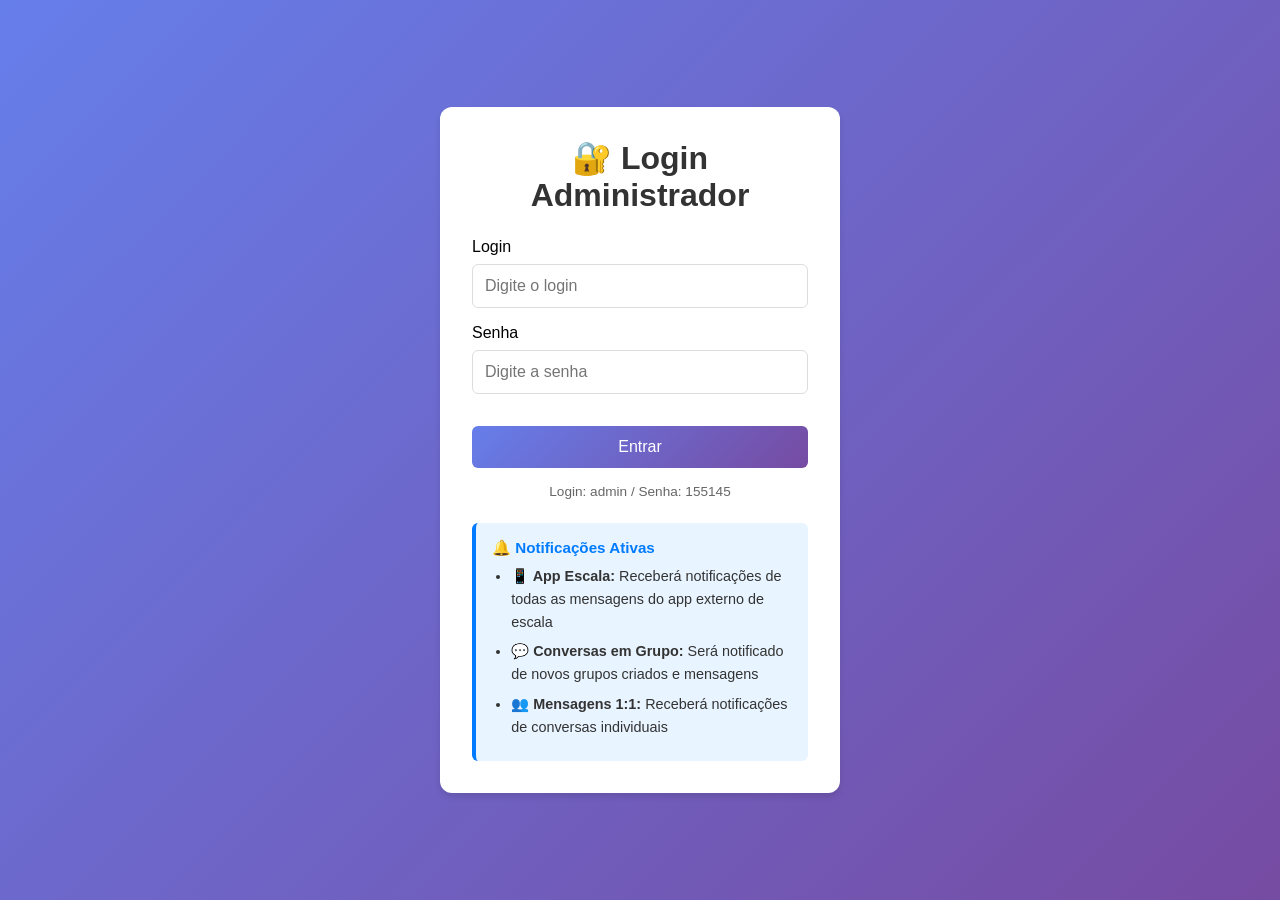
<file: login-admin.html>
<!DOCTYPE html>
<html lang="pt-BR">
<head>
    <meta charset="UTF-8">
    <meta name="viewport" content="width=device-width, initial-scale=1.0">
    <title>Login Administrador - Sistema Matriz</title>
    <style>
        * { margin: 0; padding: 0; box-sizing: border-box; }
        body {
            font-family: 'Segoe UI', sans-serif;
            background: linear-gradient(135deg, #667eea 0%, #764ba2 100%);
            min-height: 100vh;
            display: flex;
            align-items: center;
            justify-content: center;
        }
        .login-container {
            background: white;
            padding: 2rem;
            border-radius: 12px;
            box-shadow: 0 4px 6px rgba(0,0,0,0.1);
            width: 100%;
            max-width: 400px;
        }
        .login-container h1 {
            text-align: center;
            margin-bottom: 1.5rem;
            color: #333;
        }
        .form-group {
            margin-bottom: 1rem;
        }
        .form-group label {
            display: block;
            margin-bottom: 0.5rem;
            font-weight: 500;
        }
        .form-group input {
            width: 100%;
            padding: 0.75rem;
            border: 1px solid #ddd;
            border-radius: 6px;
            font-size: 1rem;
        }
        button {
            width: 100%;
            background: linear-gradient(135deg, #667eea 0%, #764ba2 100%);
            color: white;
            border: none;
            padding: 0.75rem;
            border-radius: 6px;
            cursor: pointer;
            font-size: 1rem;
            font-weight: 500;
            margin-top: 1rem;
        }
        button:hover {
            transform: translateY(-2px);
        }
        .error {
            color: #dc3545;
            text-align: center;
            margin-top: 1rem;
        }
        .info {
            text-align: center;
            margin-top: 1rem;
            font-size: 0.85rem;
            color: #666;
        }
        .info-box {
            background: #e8f4ff;
            border-left: 4px solid #007bff;
            padding: 1rem;
            margin-top: 1.5rem;
            border-radius: 6px;
            font-size: 0.9rem;
            color: #333;
        }
        .info-box h3 {
            margin-bottom: 0.5rem;
            color: #007bff;
            font-size: 0.95rem;
        }
        .info-box ul {
            margin-left: 1.2rem;
            line-height: 1.6;
        }
        .info-box li {
            margin-bottom: 0.4rem;
        }
    </style>
</head>
<body>
    <div class="login-container">
        <h1>🔐 Login Administrador</h1>
        <div class="form-group">
            <label>Login</label>
            <input type="text" id="adminLogin" placeholder="Digite o login" autocomplete="off">
        </div>
        <div class="form-group">
            <label>Senha</label>
            <input type="password" id="adminSenha" placeholder="Digite a senha">
        </div>
        <button onclick="fazerLogin()">Entrar</button>
        <div id="errorMsg" class="error"></div>
        <div class="info">Login: admin / Senha: 155145</div>
        
        <div class="info-box">
            <h3>🔔 Notificações Ativas</h3>
            <ul>
                <li><strong>📱 App Escala:</strong> Receberá notificações de todas as mensagens do app externo de escala</li>
                <li><strong>💬 Conversas em Grupo:</strong> Será notificado de novos grupos criados e mensagens</li>
                <li><strong>👥 Mensagens 1:1:</strong> Receberá notificações de conversas individuais</li>
            </ul>
        </div>
    </div>

    <script>
        function fazerLogin() {
            const login = document.getElementById('adminLogin').value;
            const senha = document.getElementById('adminSenha').value;
            
            // Buscar administradores cadastrados no sistema
            const admins = JSON.parse(localStorage.getItem('matriz_administradores') || '[]');
            
            // Verificar se é o admin padrão (hardcoded) ou admin cadastrado
            let adminEncontrado = null;
            
            // Primeiro verifica se é o admin padrão do sistema
            if (login === 'admin' && senha === '155145') {
                adminEncontrado = {
                    id: 'admin_padrao',
                    nome: 'Administrador Padrão',
                    login: 'admin',
                    email: 'admin@matriz.com',
                    role: 'super_admin',
                    tipo: 'administrador'
                };
            } else {
                // Buscar nos administradores cadastrados
                adminEncontrado = admins.find(admin => {
                    // Verificar por login ou email
                    const loginMatch = (admin.login && admin.login === login) || (admin.email === login);
                    if (!loginMatch) return false;
                    
                    // Verificar senha (armazenada em base64)
                    let senhaMatch = false;
                    try {
                        senhaMatch = admin.senha === btoa(senha) || admin.senha === senha;
                    } catch(e) {
                        senhaMatch = admin.senha === senha;
                    }
                    return senhaMatch;
                });
                
                if (adminEncontrado) {
                    adminEncontrado.tipo = 'administrador';
                    adminEncontrado.role = adminEncontrado.role || 'administrador';
                }
            }
            
            if (adminEncontrado) {
                // Salvar dados completos do admin na sessão
                sessionStorage.setItem('admin_logado', JSON.stringify({
                    id: adminEncontrado.id,
                    nome: adminEncontrado.nome || adminEncontrado.login || login,
                    login: adminEncontrado.login || login,
                    email: adminEncontrado.email || login,
                    role: adminEncontrado.role || 'administrador',
                    tipo: 'administrador',
                    data_login: new Date().toISOString()
                }));
                
                window.location.href = 'painel-admin.html';
            } else {
                document.getElementById('errorMsg').textContent = 'Login ou senha incorretos!';
            }
        }
        
        // Verificar se já está logado
        const adminLogado = JSON.parse(sessionStorage.getItem('admin_logado') || 'null');
        if (adminLogado && adminLogado.tipo === 'administrador') {
            window.location.href = 'painel-admin.html';
        }
        
        // Permitir Enter para fazer login
        document.getElementById('adminLogin').addEventListener('keypress', function(e) {
            if (e.key === 'Enter') fazerLogin();
        });
        document.getElementById('adminSenha').addEventListener('keypress', function(e) {
            if (e.key === 'Enter') fazerLogin();
        });
    </script>
</body>
</html>
</file>
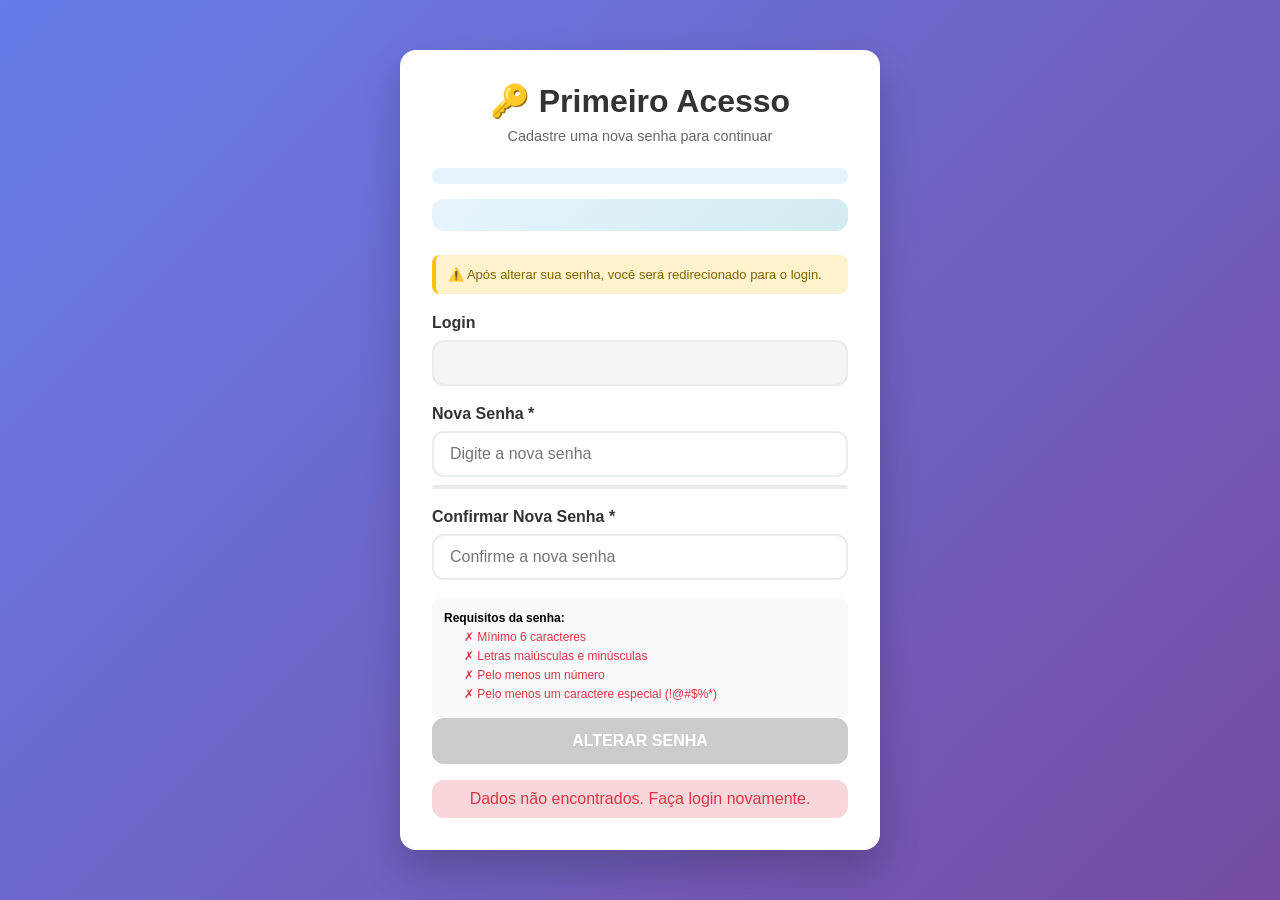
<file: mudar-senha-empresa.html>
<!DOCTYPE html>
<html lang="pt-BR">
<head>
    <meta charset="UTF-8">
    <meta name="viewport" content="width=device-width, initial-scale=1.0">
    <title>Primeiro Acesso - Alterar Senha</title>
    <style>
        * { margin: 0; padding: 0; box-sizing: border-box; }
        body {
            font-family: 'Segoe UI', sans-serif;
            background: linear-gradient(135deg, #667eea 0%, #764ba2 100%);
            min-height: 100vh;
            display: flex;
            align-items: center;
            justify-content: center;
            padding: 20px;
        }
        .container {
            background: white;
            padding: 2rem;
            border-radius: 16px;
            box-shadow: 0 20px 40px rgba(0,0,0,0.2);
            width: 100%;
            max-width: 480px;
        }
        h1 { text-align: center; margin-bottom: 0.5rem; color: #333; }
        .subtitle { text-align: center; color: #666; margin-bottom: 1.5rem; font-size: 0.9rem; }
        .form-group { margin-bottom: 1.2rem; }
        .form-group label { display: block; margin-bottom: 0.5rem; font-weight: 600; color: #333; }
        .form-group input {
            width: 100%;
            padding: 12px 16px;
            border: 2px solid #e9ecef;
            border-radius: 12px;
            font-size: 1rem;
        }
        .form-group input:focus { outline: none; border-color: #667eea; }
        .form-group input:disabled { background-color: #f5f5f5; color: #666; }
        button {
            width: 100%;
            background: linear-gradient(135deg, #667eea 0%, #764ba2 100%);
            color: white;
            border: none;
            padding: 14px;
            border-radius: 12px;
            cursor: pointer;
            font-size: 1rem;
            font-weight: 600;
        }
        button:hover { transform: translateY(-2px); }
        button:disabled { background: #ccc; cursor: not-allowed; }
        .error { color: #dc3545; text-align: center; margin-top: 1rem; background: #f8d7da; padding: 10px; border-radius: 12px; display: none; }
        .success { color: #155724; text-align: center; margin-top: 1rem; background: #d4edda; padding: 10px; border-radius: 12px; display: none; }
        .info-empresa {
            background: linear-gradient(135deg, #e8f4fd, #d1ecf1);
            padding: 1rem;
            border-radius: 12px;
            margin-bottom: 1.5rem;
            text-align: center;
        }
        .password-strength { margin-top: 8px; height: 4px; background: #e9ecef; border-radius: 4px; overflow: hidden; }
        .strength-bar { height: 100%; width: 0%; transition: width 0.3s; }
        .strength-text { font-size: 12px; margin-top: 5px; }
        .requirements {
            background: #f8f9fa;
            padding: 12px;
            border-radius: 8px;
            margin-top: 10px;
            font-size: 12px;
        }
        .requirements ul { margin-left: 20px; margin-top: 5px; }
        .requirements li { list-style: none; margin: 5px 0; }
        .requirements li.valid { color: #28a745; }
        .requirements li.valid::before { content: "✓ "; }
        .requirements li.invalid { color: #dc3545; }
        .requirements li.invalid::before { content: "✗ "; }
        .pasta-info {
            background: #e8f4fd;
            padding: 8px 12px;
            border-radius: 8px;
            margin-bottom: 15px;
            font-size: 12px;
            text-align: center;
            color: #0056b3;
        }
        .loading-overlay {
            position: fixed;
            top: 0;
            left: 0;
            width: 100%;
            height: 100%;
            background: rgba(0,0,0,0.5);
            display: flex;
            align-items: center;
            justify-content: center;
            z-index: 1000;
            display: none;
        }
        .spinner {
            width: 50px;
            height: 50px;
            border: 5px solid #f3f3f3;
            border-top: 5px solid #667eea;
            border-radius: 50%;
            animation: spin 1s linear infinite;
        }
        @keyframes spin {
            0% { transform: rotate(0deg); }
            100% { transform: rotate(360deg); }
        }
        .warning-box {
            background: #fff3cd;
            border-left: 4px solid #ffc107;
            padding: 12px;
            margin-bottom: 20px;
            border-radius: 8px;
            font-size: 13px;
            color: #856404;
        }
    </style>
</head>
<body>
    <div class="loading-overlay" id="loadingOverlay">
        <div class="spinner"></div>
    </div>

    <div class="container">
        <h1>🔑 Primeiro Acesso</h1>
        <div class="subtitle">Cadastre uma nova senha para continuar</div>
        
        <div id="pastaDisplay" class="pasta-info"></div>
        <div id="infoEmpresa" class="info-empresa"></div>
        
        <div class="warning-box">
            ⚠️ Após alterar sua senha, você será redirecionado para o login.
        </div>
        
        <div class="form-group">
            <label>Login</label>
            <input type="text" id="loginAtual" readonly disabled>
        </div>
        
        <div class="form-group">
            <label>Nova Senha *</label>
            <input type="password" id="novaSenha" placeholder="Digite a nova senha" oninput="checkPasswordStrength()">
            <div class="password-strength"><div class="strength-bar" id="strengthBar"></div></div>
            <div class="strength-text" id="strengthText"></div>
        </div>
        
        <div class="form-group">
            <label>Confirmar Nova Senha *</label>
            <input type="password" id="confirmarSenha" placeholder="Confirme a nova senha" oninput="checkPasswordMatch()">
        </div>
        
        <div class="requirements">
            <strong>Requisitos da senha:</strong>
            <ul>
                <li id="reqLength" class="invalid">Mínimo 6 caracteres</li>
                <li id="reqCase" class="invalid">Letras maiúsculas e minúsculas</li>
                <li id="reqNumber" class="invalid">Pelo menos um número</li>
                <li id="reqSpecial" class="invalid">Pelo menos um caractere especial (!@#$%*)</li>
            </ul>
        </div>
        
        <button onclick="alterarSenha()" id="btnAlterar">ALTERAR SENHA</button>
        <div id="msg" class="error"></div>
        <div id="successMsg" class="success"></div>
    </div>

    <script>
        let empresaLogada = null;
        let pastaDaEmpresa = null;
        
        function carregarInfoEmpresa() {
            console.log('🔍 Carregando dados da empresa...');
            
            // Tentar parâmetros da URL
            const p = new URLSearchParams(window.location.search);
            const loginUrl = p.get('login');
            const pastaUrl = p.get('pasta');
            const token = p.get('token');
            const empresaId = p.get('id');
            const nomeUrl = p.get('nome');

            console.log('📋 Parâmetros recebidos:', { loginUrl, pastaUrl, token, empresaId, nomeUrl });

            if (loginUrl && token === 'primeiro_acesso') {
                empresaLogada = {
                    id: empresaId,
                    nome: decodeURIComponent(nomeUrl || loginUrl),
                    login: loginUrl,
                    senha_provisoria: true,
                    pasta: pastaUrl || 'EMPRESA 1'
                };
                pastaDaEmpresa = empresaLogada.pasta;
                console.log('✅ Empresa carregada dos parâmetros:', empresaLogada);
            }

            if (!empresaLogada) {
                console.error('❌ Nenhum dado da empresa encontrado');
                document.getElementById('msg').textContent = 'Dados não encontrados. Faça login novamente.';
                document.getElementById('msg').style.display = 'block';
                document.getElementById('btnAlterar').disabled = true;
                setTimeout(() => {
                    const urlDestino = `./${pastaDaEmpresa || 'EMPRESA 1'}/index.html`;
                    console.log(`🔀 Redirecionando para: ${urlDestino}`);
                    window.location.href = urlDestino;
                }, 2000);
                return;
            }

            pastaDaEmpresa = empresaLogada.pasta;

            document.getElementById('pastaDisplay').innerHTML = `📁 Empresa: <strong>${pastaDaEmpresa}</strong>`;
            document.getElementById('infoEmpresa').innerHTML = `
                <strong>🏢 ${empresaLogada.nome}</strong><br>
                Login: ${empresaLogada.login}<br>
                <span style="color: #ff9800;">⚠️ Cadastre uma nova senha.</span>
            `;
            document.getElementById('loginAtual').value = empresaLogada.login;
        }
        
        function checkPasswordStrength() {
            const senha = document.getElementById('novaSenha').value;
            const hasMinLength = senha.length >= 6;
            const hasUpperCase = /[A-Z]/.test(senha);
            const hasLowerCase = /[a-z]/.test(senha);
            const hasNumber = /[0-9]/.test(senha);
            const hasSpecial = /[!@#$%*]/.test(senha);
            
            document.getElementById('reqLength').className = hasMinLength ? 'valid' : 'invalid';
            document.getElementById('reqCase').className = (hasUpperCase && hasLowerCase) ? 'valid' : 'invalid';
            document.getElementById('reqNumber').className = hasNumber ? 'valid' : 'invalid';
            document.getElementById('reqSpecial').className = hasSpecial ? 'valid' : 'invalid';
            
            let strength = 0;
            if (hasMinLength) strength += 25;
            if (hasUpperCase && hasLowerCase) strength += 25;
            if (hasNumber) strength += 25;
            if (hasSpecial) strength += 25;
            
            const bar = document.getElementById('strengthBar');
            const text = document.getElementById('strengthText');
            bar.style.width = strength + '%';
            
            if (strength <= 25) { bar.style.background = '#dc3545'; text.textContent = 'Senha fraca'; }
            else if (strength <= 50) { bar.style.background = '#ffc107'; text.textContent = 'Senha média'; }
            else if (strength <= 75) { bar.style.background = '#17a2b8'; text.textContent = 'Senha boa'; }
            else { bar.style.background = '#28a745'; text.textContent = 'Senha forte!'; }
            
            checkPasswordMatch();
        }
        
        function checkPasswordMatch() {
            const senha = document.getElementById('novaSenha').value;
            const confirmar = document.getElementById('confirmarSenha').value;
            const confirmField = document.getElementById('confirmarSenha');
            if (confirmar && senha !== confirmar) {
                confirmField.style.borderColor = '#dc3545';
            } else if (confirmar && senha === confirmar) {
                confirmField.style.borderColor = '#28a745';
            } else {
                confirmField.style.borderColor = '#e9ecef';
            }
        }
        
        function validatePassword(senha) {
            return senha.length >= 6 && /[A-Z]/.test(senha) && /[a-z]/.test(senha) && 
                   /[0-9]/.test(senha) && /[!@#$%*]/.test(senha);
        }
        
        function alterarSenha() {
            const novaSenha = document.getElementById('novaSenha').value;
            const confirmarSenha = document.getElementById('confirmarSenha').value;
            const msgEl = document.getElementById('msg');
            const successEl = document.getElementById('successMsg');
            const btn = document.getElementById('btnAlterar');
            const loading = document.getElementById('loadingOverlay');
            
            msgEl.style.display = 'none';
            successEl.style.display = 'none';
            
            if (!novaSenha || !confirmarSenha) {
                msgEl.textContent = 'Preencha todos os campos!';
                msgEl.style.display = 'block';
                return;
            }
            
            if (novaSenha !== confirmarSenha) {
                msgEl.textContent = 'As senhas não coincidem!';
                msgEl.style.display = 'block';
                return;
            }
            
            if (!validatePassword(novaSenha)) {
                msgEl.textContent = 'A senha não atende aos requisitos! Use letras maiúsculas, minúsculas, números e caracteres especiais.';
                msgEl.style.display = 'block';
                return;
            }
            
            if (!empresaLogada) {
                msgEl.textContent = 'Dados da empresa não carregados.';
                msgEl.style.display = 'block';
                return;
            }
            
            btn.disabled = true;
            btn.textContent = 'PROCESSANDO...';
            loading.style.display = 'flex';
            
            // Salvar a nova senha
            setTimeout(() => {
                try {
                    // Criar objeto com os dados atualizados
                    const dadosEmpresaAtualizada = {
                        id: empresaLogada.id,
                        nome: empresaLogada.nome,
                        login: empresaLogada.login,
                        senha: novaSenha,
                        senha_provisoria: false,
                        pasta: empresaLogada.pasta
                    };
                    
                    console.log('💾 Salvando no sessionStorage:', dadosEmpresaAtualizada);
                    
                    // Salvar no sessionStorage
                    sessionStorage.setItem('empresa_logada', JSON.stringify(dadosEmpresaAtualizada));
                    sessionStorage.setItem('pasta_atual', empresaLogada.pasta);
                    
                    // VERIFICAR SE SALVOU CORRETAMENTE
                    const testEmpresa = sessionStorage.getItem('empresa_logada');
                    const testPasta = sessionStorage.getItem('pasta_atual');
                    
                    console.log('🔍 VERIFICAÇÃO SESSIONSTORAGE:');
                    console.log('   empresa_logada:', testEmpresa);
                    console.log('   pasta_atual:', testPasta);
                    
                    if (testEmpresa && testPasta) {
                        console.log('✅ SessionStorage salvo com sucesso!');
                        
                        // Mostrar mensagem de sucesso
                        successEl.textContent = '✅ Senha alterada com sucesso! Redirecionando...';
                        successEl.style.display = 'block';
                        
                        // Redirecionar para o index.html da pasta correta
                        setTimeout(() => {
                            const urlDestino = `./${empresaLogada.pasta}/index.html`;
                            console.log(`🔀 Redirecionando para: ${urlDestino}`);
                            window.location.href = urlDestino;
                        }, 1500);
                    } else {
                        console.error('❌ Falha ao salvar sessionStorage');
                        msgEl.textContent = 'Erro ao salvar a senha. Tente novamente.';
                        msgEl.style.display = 'block';
                        btn.disabled = false;
                        btn.textContent = 'ALTERAR SENHA';
                        loading.style.display = 'none';
                    }
                    
                } catch(e) {
                    console.error('❌ Erro ao salvar sessionStorage:', e);
                    msgEl.textContent = 'Erro ao salvar: ' + e.message;
                    msgEl.style.display = 'block';
                    btn.disabled = false;
                    btn.textContent = 'ALTERAR SENHA';
                    loading.style.display = 'none';
                }
            }, 1000);
        }
        
        // Inicializar ao carregar a página
        document.addEventListener('DOMContentLoaded', carregarInfoEmpresa);
    </script>
</body>
</html>
</file>
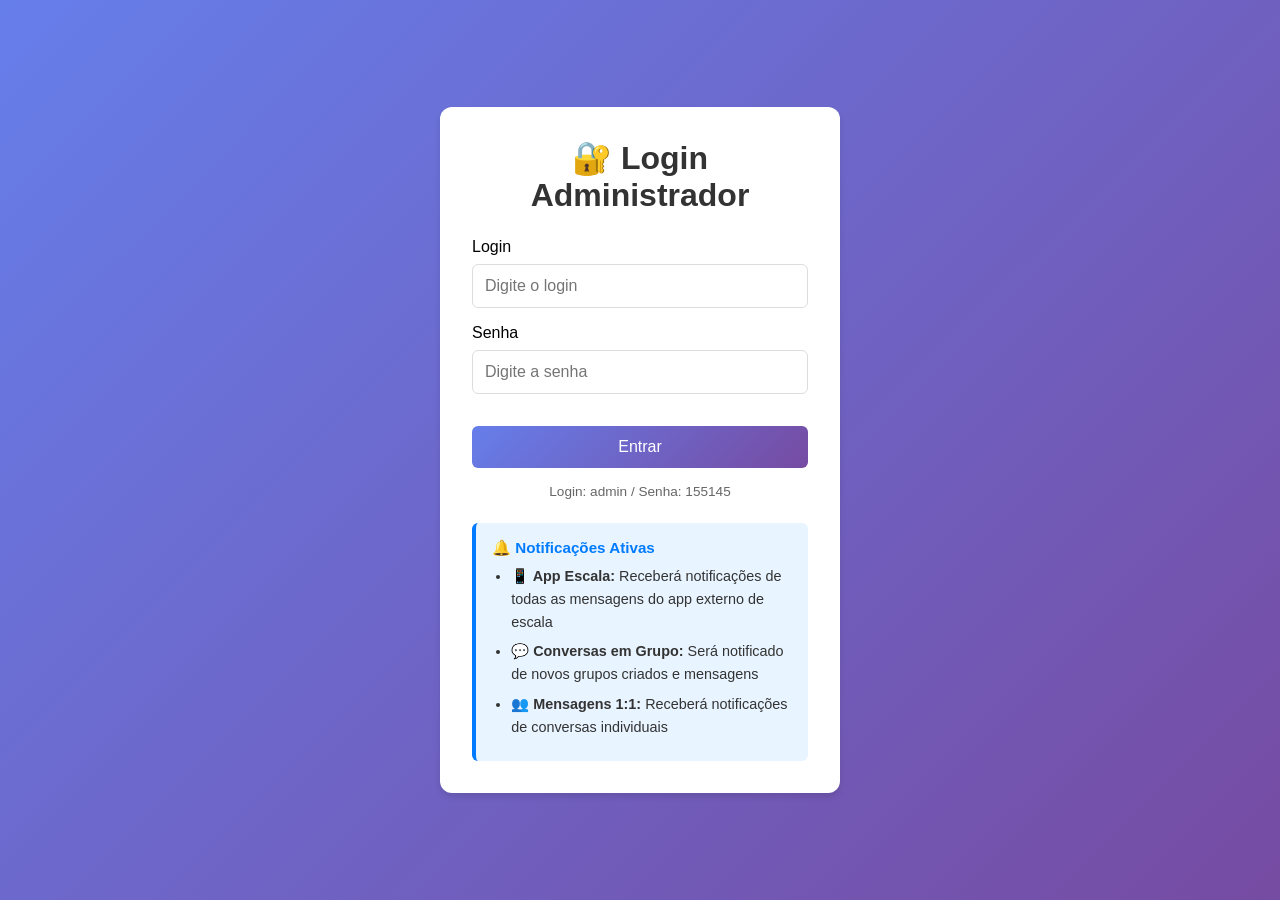
<file: painel-admin.html>
<!DOCTYPE html>
<html lang="pt-BR">
<head>
    <meta charset="UTF-8">
    <meta name="viewport" content="width=device-width, initial-scale=1.0">
    <title>Matriz - Gestão de Empresas e Usuários</title>
    <style>
        * { margin: 0; padding: 0; box-sizing: border-box; }
        body {
            font-family: 'Segoe UI', sans-serif;
            background: #f5f5f5;
            padding: 20px;
        }
        .container {
            max-width: 1400px;
            margin: 0 auto;
        }
        .header {
            background: linear-gradient(135deg, #667eea 0%, #764ba2 100%);
            color: white;
            padding: 1.5rem;
            border-radius: 12px;
            margin-bottom: 2rem;
        }
        .tabs {
            display: flex;
            gap: 0.5rem;
            margin-bottom: 1.5rem;
            border-bottom: 2px solid #dee2e6;
            flex-wrap: wrap;
        }
        .tab {
            padding: 0.75rem 1.5rem;
            background: none;
            border: none;
            cursor: pointer;
            font-size: 1rem;
            font-weight: 500;
            color: #666;
            transition: all 0.3s;
            border-radius: 8px 8px 0 0;
        }
        .tab.active {
            color: #667eea;
            border-bottom: 3px solid #667eea;
            background: rgba(102, 126, 234, 0.1);
        }
        .tab-content {
            display: none;
            animation: fadeIn 0.3s;
        }
        .tab-content.active {
            display: block;
        }
        @keyframes fadeIn {
            from { opacity: 0; transform: translateY(10px); }
            to { opacity: 1; transform: translateY(0); }
        }
        .card {
            background: white;
            border-radius: 12px;
            padding: 1.5rem;
            margin-bottom: 1.5rem;
            box-shadow: 0 2px 8px rgba(0,0,0,0.08);
        }
        .form-group { margin-bottom: 1rem; }
        .form-group label { display: block; margin-bottom: 0.5rem; font-weight: 600; color: #333; }
        .form-group input, .form-group select { width: 100%; padding: 0.75rem; border: 2px solid #e9ecef; border-radius: 8px; font-size: 1rem; }
        .form-group input:focus { outline: none; border-color: #667eea; }
        button {
            background: linear-gradient(135deg, #667eea 0%, #764ba2 100%);
            color: white;
            border: none;
            padding: 0.75rem 1.5rem;
            border-radius: 8px;
            cursor: pointer;
            font-weight: 600;
            transition: transform 0.2s;
        }
        button:hover { transform: translateY(-2px); }
        .btn-danger { background: linear-gradient(135deg, #dc3545, #c82333); }
        .btn-warning { background: linear-gradient(135deg, #ffc107, #e0a800); color: #333; }
        .btn-success { background: linear-gradient(135deg, #28a745, #1e7e34); }
        .btn-sm { padding: 0.3rem 0.8rem; font-size: 0.75rem; margin: 0 0.2rem; }
        table { width: 100%; border-collapse: collapse; }
        th, td { padding: 0.75rem; text-align: left; border-bottom: 1px solid #dee2e6; vertical-align: middle; }
        th { background: #f8f9fa; font-weight: 600; }
        tr:hover { background: #f8f9fa; }
        .status-badge { display: inline-block; padding: 0.25rem 0.75rem; border-radius: 20px; font-size: 0.75rem; font-weight: 600; }
        .status-autorizado { background: #d4edda; color: #155724; }
        .status-pendente { background: #fff3cd; color: #856404; }
        .status-bloqueado { background: #f8d7da; color: #721c24; }
        .btn-icon { background: transparent; padding: 0.25rem 0.5rem; font-size: 1rem; margin: 0 2px; box-shadow: none; border-radius: 6px; cursor: pointer; }
        .btn-icon:hover { transform: scale(1.1); background: rgba(102,126,234,0.1); }
        .btn-icon-danger { color: #dc3545; }
        .search-box { margin-bottom: 1rem; display: flex; gap: 0.5rem; flex-wrap: wrap; }
        .stats-grid { display: grid; grid-template-columns: repeat(auto-fit, minmax(180px, 1fr)); gap: 1rem; margin-bottom: 1.5rem; }
        .stat-card { background: linear-gradient(135deg, #f8f9fa, #e9ecef); padding: 1rem; border-radius: 12px; text-align: center; }
        .stat-card .number { font-size: 1.8rem; font-weight: bold; }
        .role-badge { background: #667eea20; color: #667eea; padding: 0.2rem 0.6rem; border-radius: 20px; font-size: 0.7rem; font-weight: 600; }
        .role-badge.super { background: #ffc10720; color: #d39e00; }
        .action-buttons { display: flex; gap: 0.3rem; flex-wrap: wrap; }
        @media (max-width: 768px) {
            table, thead, tbody, th, td, tr { display: block; }
            th { display: none; }
            td { padding: 0.5rem; position: relative; padding-left: 40%; border-bottom: none; }
            td::before { content: attr(data-label); position: absolute; left: 0.5rem; font-weight: 600; width: 35%; }
            tr { border-bottom: 1px solid #dee2e6; margin-bottom: 0.5rem; }
        }
    </style>
    <script>
        // Verificar se está logado como administrador
        const adminLogado = JSON.parse(sessionStorage.getItem('admin_logado') || 'null');
        if (!adminLogado || adminLogado.tipo !== 'administrador') {
            window.location.href = 'login-admin.html';
        }
      function isSuperAdmin() { 
    const a = JSON.parse(sessionStorage.getItem('admin_logado') || '{}'); 
    return a.role === 'super_admin'; 
}
    </script>
</head>
<body>
<div class="container">
    <div class="header">
        <h1>🏢 Sistema Matriz</h1>
        <p>Cadastre e gerencie empresas - Cada empresa tem sua pasta exclusiva e isolada</p>
        <div style="text-align: right; margin-top: 1rem;">
            <span id="adminNomeDisplay"></span>
            <button onclick="logoutAdmin()" style="background:#dc3545; padding:0.5rem 1rem;">Sair</button>
        </div>
    </div>
    <div class="tabs">
        <button class="tab active" data-tab="empresas">🏢 Empresas</button>
        <button class="tab" data-tab="usuarios">👥 Usuários</button>
        <button class="tab" data-tab="registros">📋 Registros</button>
        <button class="tab" data-tab="admins">👨‍💼 Admins</button>
    </div>
    
    <!-- TAB EMPRESAS -->
    <div id="tab-empresas" class="tab-content active">
        <div class="card">
            <h3>🏢 Cadastrar Empresa</h3>
            <div style="display:grid;grid-template-columns:repeat(auto-fit,minmax(260px,1fr));gap:1rem;">
                <div class="form-group"><label>Nome *</label><input id="novaEmpresaNome"></div>
                <div class="form-group"><label>CNPJ *</label><input id="novaEmpresaCnpj" maxlength="18" oninput="formatarCNPJ(this)"></div>
                <div class="form-group"><label>CPF Titular *</label><input id="novaEmpresaCpfTitular" maxlength="14" oninput="formatarCPF(this)"></div>
                <div class="form-group">
                    <label>Pasta *</label>
                    <select id="novaEmpresaPasta">
                        <option value="">Selecione</option>
                        <option value="EMPRESA 1">📁 EMPRESA 1</option>
                        <option value="EMPRESA 2">📁 EMPRESA 2</option>
                        <option value="EMPRESA 3">📁 EMPRESA 3</option>
                        <option value="EMPRESA 4">📁 EMPRESA 4</option>
                        <option value="EMPRESA 5">📁 EMPRESA 5</option>
                    </select>
                </div>
                <div class="form-group"><label>Login *</label><input id="novaEmpresaLogin"></div>
                <div class="form-group"><label>Senha *</label><input type="password" id="novaEmpresaSenha"></div>
                <div class="form-group"><label>Cor</label><input type="color" id="novaEmpresaCor" value="#667eea"></div>
            </div>
            <div style="margin-top:1rem;">
                <button onclick="salvarEmpresa()">✅ Cadastrar</button>
                <button onclick="limparFormularioEmpresa()" style="background:#6c757d;">🧹 Limpar</button>
            </div>
        </div>
        <div class="card">
            <h3>📋 Empresas por Pasta</h3>
            <div class="stats-grid">
                <div class="stat-card"><h4>Total</h4><div class="number" id="totalEmpresas">0</div></div>
                <div class="stat-card"><h4>⚠️ Senha Provisória</h4><div class="number" id="totalProvisorias">0</div></div>
                <div class="stat-card"><h4>✅ Senha Definida</h4><div class="number" id="totalDefinidas">0</div></div>
            </div>
            <select id="filtroPastaEmpresas" onchange="renderizarEmpresas()" style="padding:0.5rem;margin-bottom:1rem;">
                <option value="">📁 Todas pastas</option>
                <option value="EMPRESA 1">EMPRESA 1</option>
                <option value="EMPRESA 2">EMPRESA 2</option>
                <option value="EMPRESA 3">EMPRESA 3</option>
                <option value="EMPRESA 4">EMPRESA 4</option>
                <option value="EMPRESA 5">EMPRESA 5</option>
            </select>
            <div style="overflow-x:auto;">
                <table>
                    <thead><tr><th>ID</th><th>Nome</th><th>CNPJ</th><th>Pasta</th><th>Login</th><th>Status Senha</th><th>Status Acesso</th><th>Ações</th></tr></thead>
                    <tbody id="listaEmpresas"></tbody>
                </table>
            </div>
        </div>
    </div>
    
    <!-- TAB USUÁRIOS APP -->
    <div id="tab-usuarios" class="tab-content">
        <div class="card">
            <h3>👥 Usuários APP</h3>
            <div class="stats-grid">
                <div class="stat-card"><h4>✅ Autorizados</h4><div class="number" id="totalAutorizados">0</div></div>
                <div class="stat-card"><h4>⚠️ Pendentes</h4><div class="number" id="totalPendentesApp">0</div></div>
                <div class="stat-card"><h4>🔒 Bloqueados</h4><div class="number" id="totalBloqueados">0</div></div>
            </div>
            <div class="search-box">
                <input id="searchUsuarioApp" placeholder="Buscar..." oninput="filtrarUsuariosApp()">
                <select id="filtroPastaUsuarios" onchange="filtrarUsuariosApp()">
                    <option value="">Todas pastas</option>
                    <option value="EMPRESA 1">EMPRESA 1</option>
                    <option value="EMPRESA 2">EMPRESA 2</option>
                    <option value="EMPRESA 3">EMPRESA 3</option>
                    <option value="EMPRESA 4">EMPRESA 4</option>
                    <option value="EMPRESA 5">EMPRESA 5</option>
                </select>
                <button onclick="sincronizarUsuariosComEmpresas()" class="btn-success">🔄 Sincronizar</button>
            </div>
            <div style="overflow-x:auto;">
                <table>
                    <thead><tr><th>Empresa</th><th>CNPJ</th><th>Login</th><th>Pasta</th><th>Status Senha</th><th>Status Acesso</th><th>Último Acesso</th><th>Ações</th></tr></thead>
                    <tbody id="listaUsuariosApp"></tbody>
                </table>
            </div>
        </div>
    </div>
    
    <!-- TAB REGISTROS -->
    <div id="tab-registros" class="tab-content">
        <div class="card">
            <h3>📋 Registros</h3>
            <div class="search-box">
                <input id="searchRegistro" placeholder="Buscar..." oninput="filtrarRegistros()">
                <select id="filtroPastaRegistro" onchange="filtrarRegistros()">
                    <option value="">Todas pastas</option>
                    <option value="EMPRESA 1">EMPRESA 1</option>
                    <option value="EMPRESA 2">EMPRESA 2</option>
                    <option value="EMPRESA 3">EMPRESA 3</option>
                    <option value="EMPRESA 4">EMPRESA 4</option>
                    <option value="EMPRESA 5">EMPRESA 5</option>
                </select>
                <button onclick="limparRegistros()" class="btn-warning">🗑️ Limpar</button>
            </div>
            <table>
                <thead><tr><th>Data/Hora</th><th>Pasta</th><th>Empresa</th><th>Login</th><th>Ação</th><th>Status</th></tr></thead>
                <tbody id="listaRegistros"></tbody>
            </table>
        </div>
    </div>
    
    <!-- TAB ADMINISTRADORES -->
    <div id="tab-admins" class="tab-content">
        <div class="card">
            <h3>👨‍💼 Cadastrar Admin</h3>
            <div style="display:grid;grid-template-columns:repeat(auto-fit,minmax(220px,1fr));gap:1rem;">
                <div class="form-group"><label>Nome</label><input id="novoAdminNome"></div>
                <div class="form-group"><label>Email (login)</label><input id="novoAdminEmail"></div>
                <div class="form-group"><label>Senha</label><input type="password" id="novoAdminSenha"></div>
                <div class="form-group"><label>Nível</label><select id="novoAdminRole"><option value="administrador">Admin Padrão</option><option value="super_admin">⭐ Super Admin</option></select></div>
            </div>
            <button onclick="cadastrarAdministrador()">➕ Cadastrar</button>
        </div>
        <div class="card">
            <h3>👥 Administradores</h3>
            <div class="stats-grid">
                <div class="stat-card"><h4>Total</h4><div class="number" id="totalAdmins">0</div></div>
                <div class="stat-card"><h4>⭐ Super</h4><div class="number" id="totalSuperAdmins">0</div></div>
                <div class="stat-card"><h4>🔒 Bloqueados</h4><div class="number" id="totalAdminsBloqueados">0</div></div>
            </div>
            <div class="search-box">
                <input id="searchAdmin" placeholder="Buscar admin..." oninput="renderizarAdministradores()">
                <button onclick="renderizarAdministradores()" class="btn-success">🔄</button>
            </div>
            <table>
                <thead><tr><th>Nome</th><th>Email</th><th>Nível</th><th>Status</th><th>Ações</th></tr></thead>
                <tbody id="listaAdmins"></tbody>
            </table>
        </div>
    </div>
</div>

<script>
    // ==================== FUNÇÕES GERAIS ====================
    function logoutAdmin() { 
        sessionStorage.removeItem('admin_logado'); 
        window.location.href = 'login-admin.html'; 
    }
    
    function formatarCPF(i){ 
        let v=i.value.replace(/\D/g,''); 
        if(v.length<=11){ 
            v=v.replace(/(\d{3})(\d)/,'$1.$2'); 
            v=v.replace(/(\d{3})(\d)/,'$1.$2'); 
            v=v.replace(/(\d{3})(\d{1,2})$/,'$1-$2'); 
            i.value=v;
        } 
    }
    
    function formatarCNPJ(i){ 
        let v=i.value.replace(/\D/g,''); 
        if(v.length<=14){ 
            v=v.replace(/^(\d{2})(\d)/,'$1.$2'); 
            v=v.replace(/^(\d{2})\.(\d{3})(\d)/,'$1.$2.$3'); 
            v=v.replace(/\.(\d{3})(\d)/,'.$1/$2'); 
            v=v.replace(/(\d{4})(\d)/,'$1-$2'); 
            i.value=v;
        } 
    }
    
    function limparFormularioEmpresa(){ 
        ['novaEmpresaNome','novaEmpresaCnpj','novaEmpresaCpfTitular','novaEmpresaLogin','novaEmpresaSenha'].forEach(id=>document.getElementById(id).value=''); 
        document.getElementById('novaEmpresaPasta').value=''; 
        document.getElementById('novaEmpresaCor').value='#667eea'; 
    }
    
    function registrarAcaoGlobal(empresa, login, acao, status, pasta){ 
        let r=JSON.parse(localStorage.getItem('matriz_registros_alteracoes')||'[]'); 
        r.unshift({id:Date.now(),empresa,login,acao,data:new Date().toLocaleDateString('pt-BR'),hora:new Date().toLocaleTimeString('pt-BR'),status,pasta:pasta||''}); 
        if(r.length>500) r.pop(); 
        localStorage.setItem('matriz_registros_alteracoes',JSON.stringify(r)); 
        renderizarRegistros(); 
    }
    
    function renderizarRegistros(){ 
        let registros=JSON.parse(localStorage.getItem('matriz_registros_alteracoes')||'[]'); 
        const p=document.getElementById('filtroPastaRegistro')?.value; 
        if(p) registros=registros.filter(r=>r.pasta===p); 
        const t=document.getElementById('listaRegistros'); 
        t.innerHTML=registros.slice(0,200).map(r=>`<tr><td>${r.data} ${r.hora}</td><td>${r.pasta||'-'}</td><td>${r.empresa}</td><td>${r.login}</td><td>${r.acao}</td><td>${r.status}</td></tr>`).join('')||'<tr><td colspan="6">Nenhum registro</td></tr>'; 
    }
    
    function filtrarRegistros(){ renderizarRegistros(); }
    
    function limparRegistros(){ 
        if(confirm('Limpar todos os registros?')){ 
            localStorage.setItem('matriz_registros_alteracoes','[]'); 
            renderizarRegistros(); 
        } 
    }

    // ==================== EMPRESAS ====================
    function salvarEmpresa(){
        const nome=document.getElementById('novaEmpresaNome').value.trim(), 
              cnpj=document.getElementById('novaEmpresaCnpj').value.trim(), 
              cpf=document.getElementById('novaEmpresaCpfTitular').value.trim(), 
              login=document.getElementById('novaEmpresaLogin').value.trim(), 
              senha=document.getElementById('novaEmpresaSenha').value, 
              pasta=document.getElementById('novaEmpresaPasta').value, 
              cor=document.getElementById('novaEmpresaCor').value;
        if(!nome||!cnpj||!cpf||!login||!senha||!pasta) return alert('Preencha todos!');
        if(senha.length<6) return alert('Senha mínima 6 caracteres');
        let empresas=JSON.parse(localStorage.getItem('matriz_empresas')||'[]');
        if(empresas.find(e=>e.cnpj===cnpj)) return alert(`CNPJ ${cnpj} já cadastrado!`);
        const keyPasta=`empresas_login_${pasta}`;
        let empresasPasta=JSON.parse(localStorage.getItem(keyPasta)||'[]');
        if(empresasPasta.find(e=>e.login===login)) return alert(`Login "${login}" já existe na ${pasta}`);
        const id='emp_'+Date.now()+'_'+Math.random().toString(36).substr(2,6);
        empresas.push({id,nome,cnpj,cpf_titular:cpf.replace(/\D/g,''),pastaSistema:pasta,cor,status_acesso:'ativo',dataCadastro:new Date().toISOString()});
        localStorage.setItem('matriz_empresas',JSON.stringify(empresas));
        empresasPasta.push({id,nome,login,senha,senha_provisoria:true,pasta,cnpj});
        localStorage.setItem(keyPasta,JSON.stringify(empresasPasta));
        let cred=JSON.parse(localStorage.getItem('matriz_empresas_credenciais')||'[]');
        cred.push({id_empresa:id,login,senha,senha_provisoria:true,pasta,data_criacao:new Date().toISOString()});
        localStorage.setItem('matriz_empresas_credenciais',JSON.stringify(cred));
        let usuarios=JSON.parse(localStorage.getItem('matriz_usuarios_app_autorizados')||'[]');
        usuarios.push({id,nome,login,senha,cnpj,pasta,status_acesso:'pendente',senha_provisoria:true,data_cadastro:new Date().toISOString(),ultimo_acesso:null});
        localStorage.setItem('matriz_usuarios_app_autorizados',JSON.stringify(usuarios));
        registrarAcaoGlobal(nome,login,'Empresa cadastrada','✅ Sucesso',pasta);
        limparFormularioEmpresa();
        renderizarEmpresas(); 
        renderizarUsuariosApp();
        alert(`✅ ${nome} cadastrada!\nLogin: ${login}\nSenha: ${senha}\nPasta: ${pasta}`);
    }
    
    function renderizarEmpresas(){
        let empresas=JSON.parse(localStorage.getItem('matriz_empresas')||'[]');
        const cred=JSON.parse(localStorage.getItem('matriz_empresas_credenciais')||'[]');
        const filtro=document.getElementById('filtroPastaEmpresas').value;
        if(filtro) empresas=empresas.filter(e=>e.pastaSistema===filtro);
        const tbody=document.getElementById('listaEmpresas');
        let prov=0,def=0;
        if(!empresas.length){ 
            tbody.innerHTML='<tr><td colspan="8">Nenhuma empresa</td></tr>'; 
            document.getElementById('totalEmpresas').textContent='0'; 
            document.getElementById('totalProvisorias').textContent='0'; 
            document.getElementById('totalDefinidas').textContent='0'; 
            return; 
        }
        tbody.innerHTML=empresas.map(emp=>{
            const c=cred.find(cr=>cr.id_empresa===emp.id);
            const statusSenha=c?(c.senha_provisoria?'⚠️ Provisória':'✅ Definida'):'❌';
            if(c&&c.senha_provisoria) prov++; 
            if(c&&!c.senha_provisoria) def++;
            return `<tr>
                <td>${emp.id.substr(0,12)}</td>
                <td>${emp.nome}</td>
                <td>${emp.cnpj}</td>
                <td>${emp.pastaSistema}</td>
                <td>${c?c.login:'-'}</td>
                <td>${statusSenha}</td>
                <td><select class="status-select" onchange="alterarStatusEmpresaGlobal('${emp.id}',this.value)"><option value="ativo" ${emp.status_acesso==='ativo'?'selected':''}>✅ Ativo</option><option value="bloqueado" ${emp.status_acesso==='bloqueado'?'selected':''}>🔒 Bloqueado</option></select></td>
                <td class="action-buttons"><button class="btn-icon" onclick="editarLoginSenhaEmpresaGlobal('${emp.id}')">✏️🔑</button><button class="btn-icon btn-icon-danger" onclick="excluirEmpresaGlobal('${emp.id}')">🗑️</button></td>
            </tr>`;
        }).join('');
        document.getElementById('totalEmpresas').textContent=empresas.length;
        document.getElementById('totalProvisorias').textContent=prov;
        document.getElementById('totalDefinidas').textContent=def;
    }
    
    window.alterarStatusEmpresaGlobal=function(id,novo){
        let empresas=JSON.parse(localStorage.getItem('matriz_empresas')||'[]');
        let idx=empresas.findIndex(e=>e.id===id);
        if(idx!==-1){ empresas[idx].status_acesso=novo; localStorage.setItem('matriz_empresas',JSON.stringify(empresas)); }
        let usuarios=JSON.parse(localStorage.getItem('matriz_usuarios_app_autorizados')||'[]');
        let u=usuarios.find(u=>u.id===id);
        if(u){ u.status_acesso=novo==='ativo'?(u.senha_provisoria?'pendente':'autorizado'):'bloqueado'; localStorage.setItem('matriz_usuarios_app_autorizados',JSON.stringify(usuarios)); }
        renderizarEmpresas(); renderizarUsuariosApp();
        registrarAcaoGlobal(empresas[idx]?.nome||'Empresa','',`Status alterado para ${novo}`,novo==='ativo'?'Ativado':'Bloqueado','');
    };
    
    window.editarLoginSenhaEmpresaGlobal=function(id){
        let empresas=JSON.parse(localStorage.getItem('matriz_empresas')||'[]');
        let emp=empresas.find(e=>e.id===id);
        if(!emp) return;
        let cred=JSON.parse(localStorage.getItem('matriz_empresas_credenciais')||'[]');
        let c=cred.find(cr=>cr.id_empresa===id);
        if(!c) return;
        let novoLogin=prompt('Novo login:',c.login);
        let novaSenha=prompt('Nova senha (mín 6):',c.senha);
        if(!novoLogin||!novaSenha||novaSenha.length<6) return alert('Login e senha válidos');
        c.login=novoLogin; c.senha=novaSenha; c.senha_provisoria=false;
        localStorage.setItem('matriz_empresas_credenciais',JSON.stringify(cred));
        let key=`empresas_login_${emp.pastaSistema}`;
        let pastaEmp=JSON.parse(localStorage.getItem(key)||'[]');
        let idx=pastaEmp.findIndex(e=>e.id===id);
        if(idx!==-1){ pastaEmp[idx].login=novoLogin; pastaEmp[idx].senha=novaSenha; pastaEmp[idx].senha_provisoria=false; localStorage.setItem(key,JSON.stringify(pastaEmp)); }
        let usuarios=JSON.parse(localStorage.getItem('matriz_usuarios_app_autorizados')||'[]');
        let u=usuarios.find(u=>u.id===id);
        if(u){ u.login=novoLogin; u.senha=novaSenha; u.senha_provisoria=false; localStorage.setItem('matriz_usuarios_app_autorizados',JSON.stringify(usuarios)); }
        registrarAcaoGlobal(emp.nome,novoLogin,'Credenciais editadas','✏️ Editada',emp.pastaSistema);
        renderizarEmpresas(); renderizarUsuariosApp();
        alert('✅ Login/Senha atualizados!');
    };
    
    window.excluirEmpresaGlobal=function(id){
        if(!confirm('Excluir empresa permanentemente?')) return;
        let empresas=JSON.parse(localStorage.getItem('matriz_empresas')||'[]');
        let emp=empresas.find(e=>e.id===id);
        if(!emp) return;
        empresas=empresas.filter(e=>e.id!==id);
        localStorage.setItem('matriz_empresas',JSON.stringify(empresas));
        let cred=JSON.parse(localStorage.getItem('matriz_empresas_credenciais')||'[]');
        cred=cred.filter(c=>c.id_empresa!==id);
        localStorage.setItem('matriz_empresas_credenciais',JSON.stringify(cred));
        let key=`empresas_login_${emp.pastaSistema}`;
        let pastaEmp=JSON.parse(localStorage.getItem(key)||'[]');
        pastaEmp=pastaEmp.filter(e=>e.id!==id);
        localStorage.setItem(key,JSON.stringify(pastaEmp));
        let usuarios=JSON.parse(localStorage.getItem('matriz_usuarios_app_autorizados')||'[]');
        usuarios=usuarios.filter(u=>u.id!==id);
        localStorage.setItem('matriz_usuarios_app_autorizados',JSON.stringify(usuarios));
        registrarAcaoGlobal(emp.nome,'','Empresa excluída','🗑️ Excluída',emp.pastaSistema);
        renderizarEmpresas(); renderizarUsuariosApp();
        alert('Excluída');
    };

    // ==================== USUÁRIOS APP ====================
    function renderizarUsuariosApp(filtro=''){
        let usuarios=JSON.parse(localStorage.getItem('matriz_usuarios_app_autorizados')||'[]');
        const pastaFiltro=document.getElementById('filtroPastaUsuarios').value;
        if(pastaFiltro) usuarios=usuarios.filter(u=>u.pasta===pastaFiltro);
        if(filtro){ const t=filtro.toLowerCase(); usuarios=usuarios.filter(u=>u.nome.toLowerCase().includes(t)||u.login.toLowerCase().includes(t)); }
        const tbody=document.getElementById('listaUsuariosApp');
        let aut=0,pen=0,bloq=0;
        tbody.innerHTML=usuarios.map(u=>{
            const prov=u.senha_provisoria;
            let statusText='',statusClass='';
            if(u.status_acesso==='bloqueado'){ statusText='🔒 Bloqueado'; statusClass='status-bloqueado'; bloq++; }
            else if(prov){ statusText='⚠️ Pendente'; statusClass='status-pendente'; pen++; }
            else{ statusText='✅ Autorizado'; statusClass='status-autorizado'; aut++; }
            return `<tr>
                <td>${u.nome}</td>
                <td>${u.cnpj||'-'}</td>
                <td>${u.login}</td>
                <td>${u.pasta}</td>
                <td>${prov?'⚠️ Provisória':'✅ Definida'}</td>
                <td><span class="status-badge ${statusClass}">${statusText}</span></td>
                <td>${u.ultimo_acesso?new Date(u.ultimo_acesso).toLocaleString():'Nunca'}</td>
                <td class="action-buttons"><button class="btn-icon" onclick="editarLoginSenhaApp('${u.id}')">✏️🔑</button><button class="btn-icon" onclick="toggleBloqueioApp('${u.id}')">🔒</button></td>
            </tr>`;
        }).join('');
        if(!usuarios.length) tbody.innerHTML='<tr><td colspan="8">Nenhum usuário</td></tr>';
        document.getElementById('totalAutorizados').textContent=aut;
        document.getElementById('totalPendentesApp').textContent=pen;
        document.getElementById('totalBloqueados').textContent=bloq;
    }
    
    window.editarLoginSenhaApp=function(id){
        let usuarios=JSON.parse(localStorage.getItem('matriz_usuarios_app_autorizados')||'[]');
        let u=usuarios.find(u=>u.id===id);
        if(!u) return;
        let novoLogin=prompt('Novo login:',u.login);
        let novaSenha=prompt('Nova senha:',u.senha);
        if(!novoLogin||!novaSenha||novaSenha.length<6) return alert('Inválido');
        u.login=novoLogin; u.senha=novaSenha; u.senha_provisoria=false;
        localStorage.setItem('matriz_usuarios_app_autorizados',JSON.stringify(usuarios));
        let cred=JSON.parse(localStorage.getItem('matriz_empresas_credenciais')||'[]');
        let c=cred.find(cr=>cr.id_empresa===id);
        if(c){ c.login=novoLogin; c.senha=novaSenha; c.senha_provisoria=false; localStorage.setItem('matriz_empresas_credenciais',JSON.stringify(cred)); }
        let empresas=JSON.parse(localStorage.getItem('matriz_empresas')||'[]');
        let emp=empresas.find(e=>e.id===id);
        if(emp) registrarAcaoGlobal(emp.nome,novoLogin,'APP credenciais editadas','✏️',emp.pastaSistema);
        renderizarEmpresas(); renderizarUsuariosApp();
        alert('Credenciais APP atualizadas');
    };
    
    window.toggleBloqueioApp=function(id){
        let usuarios=JSON.parse(localStorage.getItem('matriz_usuarios_app_autorizados')||'[]');
        let u=usuarios.find(u=>u.id===id);
        if(!u) return;
        u.status_acesso=u.status_acesso==='bloqueado'?(u.senha_provisoria?'pendente':'autorizado'):'bloqueado';
        localStorage.setItem('matriz_usuarios_app_autorizados',JSON.stringify(usuarios));
        let empresas=JSON.parse(localStorage.getItem('matriz_empresas')||'[]');
        let emp=empresas.find(e=>e.id===id);
        if(emp){ emp.status_acesso=u.status_acesso==='bloqueado'?'bloqueado':'ativo'; localStorage.setItem('matriz_empresas',JSON.stringify(empresas)); }
        renderizarUsuariosApp();
        alert(`Acesso ${u.status_acesso==='bloqueado'?'BLOQUEADO':'LIBERADO'}`);
    };
    
    function sincronizarUsuariosComEmpresas(){
        let empresas=JSON.parse(localStorage.getItem('matriz_empresas')||'[]');
        let cred=JSON.parse(localStorage.getItem('matriz_empresas_credenciais')||'[]');
        let usuarios=JSON.parse(localStorage.getItem('matriz_usuarios_app_autorizados')||'[]');
        empresas.forEach(emp=>{
            let c=cred.find(cr=>cr.id_empresa===emp.id);
            if(!c) return;
            let exist=usuarios.find(u=>u.id===emp.id);
            if(exist){
                exist.login=c.login; exist.senha=c.senha; exist.senha_provisoria=c.senha_provisoria; exist.nome=emp.nome; exist.pasta=emp.pastaSistema;
                if(emp.status_acesso==='bloqueado') exist.status_acesso='bloqueado';
            } else {
                usuarios.push({id:emp.id,nome:emp.nome,login:c.login,senha:c.senha,cnpj:emp.cnpj,pasta:emp.pastaSistema,status_acesso:emp.status_acesso==='bloqueado'?'bloqueado':'pendente',senha_provisoria:c.senha_provisoria,data_cadastro:new Date().toISOString(),ultimo_acesso:null});
            }
        });
        localStorage.setItem('matriz_usuarios_app_autorizados',JSON.stringify(usuarios));
        renderizarUsuariosApp();
        alert('Sincronizado!');
    }
    
    function filtrarUsuariosApp(){ renderizarUsuariosApp(document.getElementById('searchUsuarioApp').value); }

    // ==================== ADMINISTRADORES ====================
    function inicializarAdminPadrao(){
        let admins=JSON.parse(localStorage.getItem('matriz_administradores')||'[]');
        if(!admins.length){
            admins.push({
                id:'admin_master_' + Date.now(),
                nome:'Super Administrador',
                email:'admin@matriz.com',
                senha:btoa('admin123'),
                role:'super_admin',
                status:'ativo',
                data_cadastro:new Date().toISOString(),
                ultimo_acesso:null
            });
            localStorage.setItem('matriz_administradores',JSON.stringify(admins));
            console.log('✅ Super Admin padrão criado: admin@matriz.com / admin123');
        }
    }
    
    function cadastrarAdministrador(){
        let nome=document.getElementById('novoAdminNome').value.trim(), 
            email=document.getElementById('novoAdminEmail').value.trim(), 
            senha=document.getElementById('novoAdminSenha').value, 
            role=document.getElementById('novoAdminRole').value;
        if(!nome||!email||!senha) return alert('Preencha todos');
        if(senha.length<6) return alert('Senha mín 6');
        let admins=JSON.parse(localStorage.getItem('matriz_administradores')||'[]');
        if(admins.find(a=>a.email===email)) return alert('Email já existe');
        if(role==='super_admin' && !isSuperAdmin()) return alert('Apenas Super Admin pode criar Super Admin');
        let novo={id:'admin_'+Date.now(),nome,email,senha:btoa(senha),role,status:'ativo',data_cadastro:new Date().toISOString(),ultimo_acesso:null};
        admins.push(novo);
        localStorage.setItem('matriz_administradores',JSON.stringify(admins));
        registrarAcaoGlobal('Sistema',email,'Admin cadastrado','✅', 'Admin');
        alert(`Admin ${nome} criado!\nLogin: ${email}\nSenha: ${senha}`);
        document.getElementById('novoAdminNome').value=''; 
        document.getElementById('novoAdminEmail').value=''; 
        document.getElementById('novoAdminSenha').value='';
        renderizarAdministradores();
    }
    
    function renderizarAdministradores() {
        let admins = JSON.parse(localStorage.getItem('matriz_administradores') || '[]');
        const search = document.getElementById('searchAdmin')?.value.toLowerCase() || '';
        let filtered = admins.filter(a => a.nome.toLowerCase().includes(search) || a.email.toLowerCase().includes(search));
        
        document.getElementById('totalAdmins').textContent = filtered.length;
        document.getElementById('totalSuperAdmins').textContent = filtered.filter(a => a.role === 'super_admin').length;
        document.getElementById('totalAdminsBloqueados').textContent = filtered.filter(a => a.status === 'bloqueado').length;
        
        const current = JSON.parse(sessionStorage.getItem('admin_logado') || '{}');
        const tbody = document.getElementById('listaAdmins');
        
        tbody.innerHTML = filtered.map(admin => {
            const isCurrent = current.email === admin.email;
            const podeEditar = isSuperAdmin() || (!isCurrent && admin.role !== 'super_admin');
            
            return `
                <tr>
                    <td data-label="Nome">${admin.nome} ${isCurrent ? '(Você)' : ''}</td>
                    <td data-label="Email">${admin.email}</td>
                    <td data-label="Nível"><span class="role-badge ${admin.role === 'super_admin' ? 'super' : ''}">${admin.role === 'super_admin' ? '⭐ Super Admin' : '📌 Admin Padrão'}</span></td>
                    <td data-label="Status"><span class="status-badge ${admin.status === 'ativo' ? 'status-autorizado' : 'status-bloqueado'}">${admin.status === 'ativo' ? '✅ Ativo' : '🔒 Bloqueado'}</span></td>
                    <td class="action-buttons">
                        ${podeEditar ? `<button class="btn-icon" onclick="editarAdminLoginSenha('${admin.id}')" title="Editar Login/Senha">✏️🔑</button>` : ''}
                        ${podeEditar ? `<button class="btn-icon" onclick="toggleStatusAdmin('${admin.id}')" title="Bloquear/Liberar">🔒</button>` : ''}
                        ${isSuperAdmin() && admin.email !== current.email ? `<button class="btn-icon btn-icon-danger" onclick="excluirAdmin('${admin.id}')" title="Excluir Administrador">🗑️</button>` : ''}
                    </td>
                </tr>
            `;
        }).join('');
        
        if (!filtered.length) tbody.innerHTML = '</table><td colspan="5">Nenhum administrador cadastrado</td></tr>';
    }
    
    window.editarAdminLoginSenha=function(id){
        if(!isSuperAdmin()) return alert('Apenas Super Admin pode editar credenciais de admin');
        let admins=JSON.parse(localStorage.getItem('matriz_administradores')||'[]');
        let admin=admins.find(a=>a.id===id);
        if(!admin) return;
        let novoEmail=prompt('Novo email (login):',admin.email);
        let novaSenha=prompt('Nova senha (mín 6 caracteres):');
        if(!novoEmail || !novaSenha || novaSenha.length<6) return alert('Email e senha válidos obrigatórios');
        let existe=admins.find(a=>a.email===novoEmail && a.id!==id);
        if(existe) return alert('Email já usado por outro admin');
        admin.email=novoEmail;
        admin.senha=btoa(novaSenha);
        localStorage.setItem('matriz_administradores',JSON.stringify(admins));
        registrarAcaoGlobal('Sistema',novoEmail,'Admin editado','✏️ Login/Senha alterados','Admin');
        renderizarAdministradores();
        alert(`Dados do admin ${admin.nome} atualizados!\nNovo login: ${novoEmail}\nNova senha: ${novaSenha}`);
    };
    
    function toggleStatusAdmin(id){
        if(!isSuperAdmin()) return alert('Apenas Super Admin');
        let admins=JSON.parse(localStorage.getItem('matriz_administradores')||'[]');
        let a=admins.find(ad=>ad.id===id);
        if(!a) return;
        const current=JSON.parse(sessionStorage.getItem('admin_logado')||'{}');
        if(a.email===current.email) return alert('Não pode bloquear a si mesmo');
        a.status=a.status==='ativo'?'bloqueado':'ativo';
        localStorage.setItem('matriz_administradores',JSON.stringify(admins));
        registrarAcaoGlobal('Sistema',a.email,`Admin ${a.status==='ativo'?'desbloqueado':'bloqueado'}`,'Alterado','Admin');
        renderizarAdministradores();
        alert(`Status alterado para ${a.status}`);
    }
    
    function excluirAdmin(id){
        if(!isSuperAdmin()) return alert('Apenas Super Admin');
        let admins=JSON.parse(localStorage.getItem('matriz_administradores')||'[]');
        let a=admins.find(ad=>ad.id===id);
        if(!a) return;
        const current=JSON.parse(sessionStorage.getItem('admin_logado')||'{}');
        if(a.email===current.email) return alert('Não pode excluir a si mesmo');
        if(confirm(`Excluir ${a.nome}?`)){
            admins=admins.filter(ad=>ad.id!==id);
            localStorage.setItem('matriz_administradores',JSON.stringify(admins));
            registrarAcaoGlobal('Sistema',a.email,'Admin excluído','🗑️','Admin');
            renderizarAdministradores();
            alert('Excluído');
        }
    }
// Função para garantir que o admin edmonteiro existe e está correto
function garantirAdminEdmonteiro() {
    let admins = JSON.parse(localStorage.getItem('matriz_administradores') || '[]');
    
    // Verificar se já existe o usuário edmonteiro (por login ou email)
    const existeEdmonteiro = admins.some(a => a.login === 'edmonteiro' || a.email === 'edmonteiro' || a.email === 'edmonteiro@matriz.com');
    
    if (!existeEdmonteiro) {
        admins.push({
            id: 'admin_edmonteiro_' + Date.now(),
            nome: 'Edson Monteiro',
            login: 'edmonteiro',
            email: 'edmonteiro',
            senha: btoa('155145'),
            role: 'super_admin',
            status: 'ativo',
            data_cadastro: new Date().toISOString()
        });
        localStorage.setItem('matriz_administradores', JSON.stringify(admins));
        console.log('✅ Admin edmonteiro criado no painel');
    } else {
        // Garantir que a senha está correta
        const admin = admins.find(a => a.login === 'edmonteiro' || a.email === 'edmonteiro');
        if (admin && admin.senha !== btoa('155145')) {
            admin.senha = btoa('155145');
            localStorage.setItem('matriz_administradores', JSON.stringify(admins));
            console.log('✅ Senha do edmonteiro corrigida no painel');
        }
    }
}
    // ==================== INICIALIZAÇÃO ====================
    function inicializarAbas(){
        document.querySelectorAll('.tab').forEach(tab=>{
            tab.addEventListener('click',()=>{
                const id=tab.dataset.tab;
                document.querySelectorAll('.tab').forEach(t=>t.classList.remove('active'));
                document.querySelectorAll('.tab-content').forEach(c=>c.classList.remove('active'));
                tab.classList.add('active');
                document.getElementById(`tab-${id}`).classList.add('active');
                if(id==='empresas') renderizarEmpresas();
                if(id==='usuarios') renderizarUsuariosApp();
                if(id==='registros') renderizarRegistros();
                if(id==='admins') renderizarAdministradores();
            });
        });
    }
    
document.addEventListener('DOMContentLoaded',()=>{
    // Garantir que o admin logado tem os campos corretos
    const adminLogado = JSON.parse(sessionStorage.getItem('admin_logado') || '{}');
    if (adminLogado && (!adminLogado.nome || !adminLogado.role)) {
        // Tentar buscar dados completos do admin
        const admins = JSON.parse(localStorage.getItem('matriz_administradores') || '[]');
        const adminCompleto = admins.find(a => a.login === adminLogado.login || a.email === adminLogado.email);
        if (adminCompleto) {
            adminLogado.nome = adminCompleto.nome;
            adminLogado.role = adminCompleto.role;
            adminLogado.email = adminCompleto.email;
            sessionStorage.setItem('admin_logado', JSON.stringify(adminLogado));
        }
    }
    
    garantirAdminEdmonteiro();
    inicializarAdminPadrao();
    
    const admin = JSON.parse(sessionStorage.getItem('admin_logado') || '{}');
    document.getElementById('adminNomeDisplay').innerHTML = `👋 ${admin.nome || admin.login || 'Admin'} ${admin.role === 'super_admin' ? '⭐' : ''}`;
    
    if(!isSuperAdmin()){
        let opt = document.getElementById('superOption');
        if(opt) opt.style.display = 'none';
    }
    
    inicializarAbas();
    renderizarEmpresas();
    renderizarUsuariosApp();
    renderizarRegistros();
    renderizarAdministradores();
});
</script>
</body>
</html>
</file>
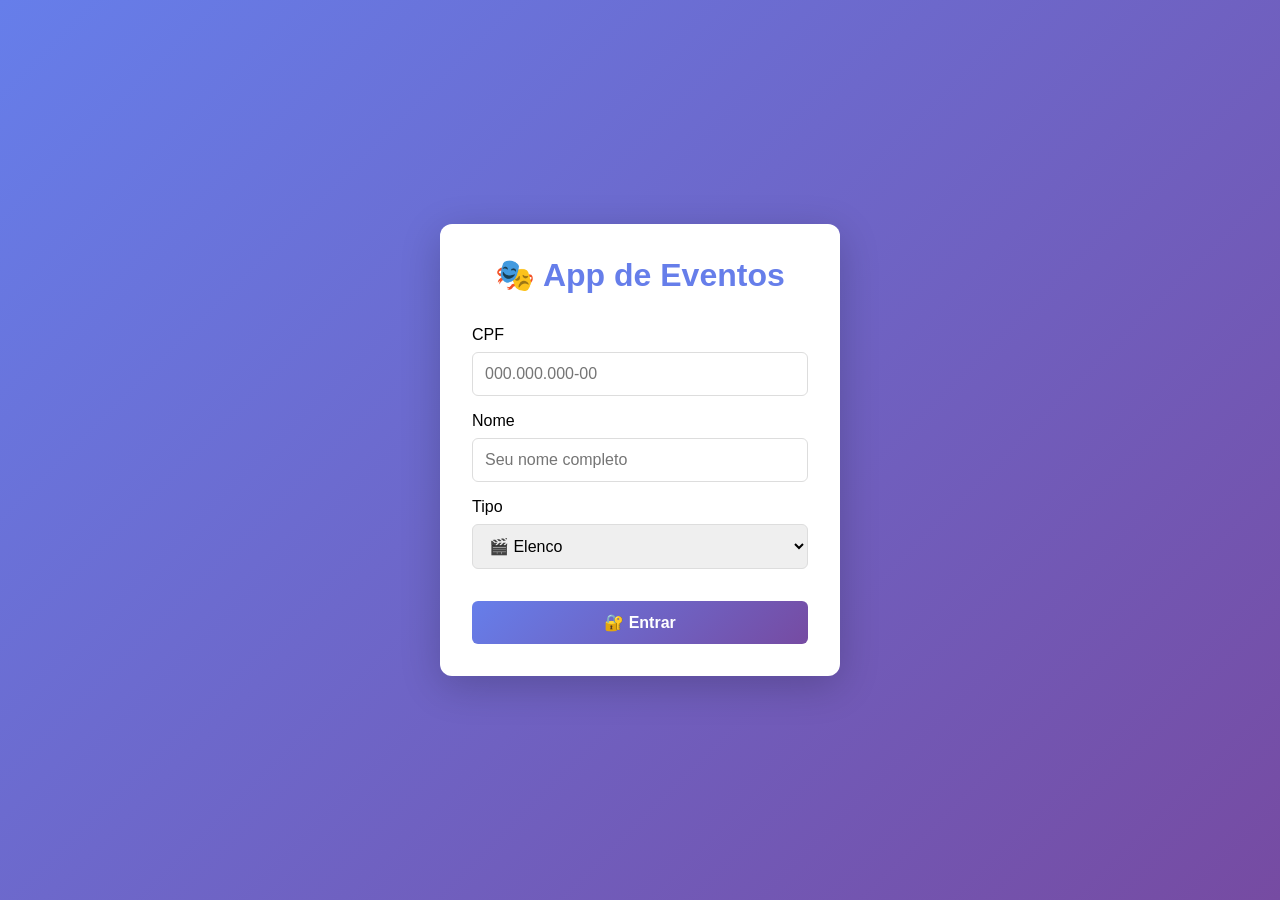
<file: app escala/escalaapp.html>
<!DOCTYPE html>
<html lang="pt-BR">
<head>
    <meta charset="UTF-8">
    <meta name="viewport" content="width=device-width, initial-scale=1.0, maximum-scale=5.0, user-scalable=yes">
    <meta name="theme-color" content="#667eea">
    <meta name="mobile-web-app-capable" content="yes">
    <title>Minha Escala</title>
    <style>
        * {
            margin: 0;
            padding: 0;
            box-sizing: border-box;
        }
        
        body {
            font-family: 'Segoe UI', Tahoma, Geneva, Verdana, sans-serif;
            background: #f0f2f5;
        }
        
        /* Header */
        .header {
            background: linear-gradient(135deg, #667eea 0%, #764ba2 100%);
            color: white;
            padding: 1rem;
            box-shadow: 0 2px 10px rgba(0,0,0,0.1);
            position: sticky;
            top: 0;
            z-index: 100;
        }
        
        .header-content {
            max-width: 1200px;
            margin: 0 auto;
            display: flex;
            justify-content: space-between;
            align-items: center;
            flex-wrap: wrap;
            gap: 1rem;
        }
        
        .header h1 {
            font-size: 1.2rem;
            display: flex;
            align-items: center;
            gap: 0.5rem;
        }
        
        .user-info {
            background: rgba(255,255,255,0.2);
            padding: 0.5rem 1rem;
            border-radius: 20px;
            font-size: 0.9rem;
        }
        
        .btn-sair, .btn-config {
            background: rgba(255,255,255,0.2);
            color: white;
            border: 1px solid white;
            padding: 8px 12px;
            border-radius: 6px;
            cursor: pointer;
            font-size: 0.85rem;
            transition: all 0.3s;
        }
        
        .btn-sair:hover, .btn-config:hover {
            background: rgba(255,255,255,0.3);
            transform: translateY(-2px);
        }
        
        /* Container principal */
        .container {
            max-width: 1200px;
            margin: 0 auto;
            padding: 1rem;
        }
        
        /* Cards de empresas */
        .empresas-grid {
            display: grid;
            grid-template-columns: repeat(auto-fit, minmax(300px, 1fr));
            gap: 1rem;
            margin-bottom: 2rem;
        }
        
        .empresa-card {
            background: white;
            border-radius: 12px;
            padding: 1rem;
            cursor: pointer;
            transition: all 0.3s;
            box-shadow: 0 2px 8px rgba(0,0,0,0.1);
            border: 2px solid transparent;
        }
        
        .empresa-card:hover {
            transform: translateY(-4px);
            box-shadow: 0 4px 12px rgba(0,0,0,0.15);
        }
        
        .empresa-card.selecionada {
            border-color: #667eea;
            background: #f8f7ff;
        }
        
        .empresa-header {
            display: flex;
            align-items: center;
            gap: 1rem;
            margin-bottom: 1rem;
        }
        
        .empresa-icon {
            width: 50px;
            height: 50px;
            background: linear-gradient(135deg, #667eea 0%, #764ba2 100%);
            border-radius: 12px;
            display: flex;
            align-items: center;
            justify-content: center;
            font-size: 1.5rem;
        }
        
        .empresa-info {
            flex: 1;
        }
        
        .empresa-nome {
            font-size: 1.1rem;
            font-weight: 600;
            color: #333;
        }
        
        .empresa-cnpj {
            font-size: 0.8rem;
            color: #666;
        }
        
        .empresa-stats {
            display: flex;
            justify-content: space-between;
            padding-top: 0.5rem;
            border-top: 1px solid #eee;
        }
        
        .stat {
            text-align: center;
        }
        
        .stat-value {
            font-size: 1.2rem;
            font-weight: 600;
            color: #667eea;
        }
        
        .stat-label {
            font-size: 0.7rem;
            color: #666;
        }
        
        /* Abas */
        .tabs {
            display: flex;
            gap: 0.5rem;
            margin-bottom: 1.5rem;
            border-bottom: 2px solid #dee2e6;
            flex-wrap: wrap;
        }
        
        .tab-btn {
            padding: 0.75rem 1.5rem;
            background: transparent;
            border: none;
            cursor: pointer;
            font-size: 1rem;
            font-weight: 500;
            color: #666;
            transition: all 0.3s;
            border-radius: 8px 8px 0 0;
        }
        
        .tab-btn:hover {
            background: #f0f0f0;
        }
        
        .tab-btn.active {
            color: #667eea;
            border-bottom: 3px solid #667eea;
            background: #f8f7ff;
        }
        
        /* Conteúdo das abas */
        .tab-content {
            display: none;
        }
        
        .tab-content.active {
            display: block;
            animation: fadeIn 0.3s;
        }
        
        @keyframes fadeIn {
            from { opacity: 0; transform: translateY(10px); }
            to { opacity: 1; transform: translateY(0); }
        }
        
        /* Cards de eventos */
        .eventos-grid {
            display: grid;
            grid-template-columns: repeat(auto-fill, minmax(350px, 1fr));
            gap: 1rem;
        }
        
        .evento-card {
            background: white;
            border-radius: 12px;
            overflow: hidden;
            box-shadow: 0 2px 8px rgba(0,0,0,0.1);
            transition: all 0.3s;
        }
        
        .evento-card:hover {
            transform: translateY(-4px);
            box-shadow: 0 4px 16px rgba(0,0,0,0.15);
        }
        
        .evento-header {
            background: linear-gradient(135deg, #667eea 0%, #764ba2 100%);
            color: white;
            padding: 1rem;
        }
        
        .evento-empresa {
            font-size: 0.75rem;
            opacity: 0.9;
            margin-bottom: 0.25rem;
        }
        
        .evento-cliente {
            font-size: 1rem;
            font-weight: 600;
        }
        
        .evento-body {
            padding: 1rem;
        }
        
        .evento-info {
            margin-bottom: 0.5rem;
            display: flex;
            align-items: center;
            gap: 0.5rem;
            font-size: 0.9rem;
            color: #555;
        }
        
        .evento-info .label {
            font-weight: 600;
            color: #333;
            min-width: 70px;
        }
        
        .status-badge {
            display: inline-block;
            padding: 4px 8px;
            border-radius: 4px;
            font-size: 0.75rem;
            font-weight: 600;
        }
        
        .status-confirmado { background: #d4edda; color: #155724; }
        .status-pendente { background: #fff3cd; color: #856404; }
        .status-nao-pago { background: #f8d7da; color: #721c24; }
        
        .btn-mapa {
            display: inline-block;
            margin-top: 0.5rem;
            padding: 0.5rem 1rem;
            background: #007bff;
            color: white;
            text-decoration: none;
            border-radius: 6px;
            font-size: 0.85rem;
            transition: background 0.3s;
        }
        
        .btn-mapa:hover {
            background: #0056b3;
        }
        
        /* Filtros */
        .filtros {
            background: white;
            padding: 1rem;
            border-radius: 8px;
            margin-bottom: 1rem;
            display: flex;
            gap: 1rem;
            flex-wrap: wrap;
            align-items: flex-end;
        }
        
        .filtro-group {
            flex: 1;
            min-width: 150px;
        }
        
        .filtro-group label {
            display: block;
            font-size: 0.8rem;
            font-weight: 600;
            margin-bottom: 0.25rem;
            color: #555;
        }
        
        .filtro-group select, .filtro-group input {
            width: 100%;
            padding: 0.5rem;
            border: 1px solid #ddd;
            border-radius: 6px;
            font-size: 0.9rem;
        }
        
        /* Calendário */
        .calendario-container {
            background: white;
            border-radius: 12px;
            padding: 1rem;
            box-shadow: 0 2px 8px rgba(0,0,0,0.1);
        }
        
        .calendario-header {
            display: flex;
            justify-content: space-between;
            align-items: center;
            margin-bottom: 1rem;
        }
        
        .calendario-grid {
            display: grid;
            grid-template-columns: repeat(7, 1fr);
            gap: 0.5rem;
        }
        
        .calendario-dia {
            aspect-ratio: 1;
            padding: 0.5rem;
            border: 1px solid #e0e0e0;
            border-radius: 8px;
            cursor: pointer;
            transition: all 0.3s;
            position: relative;
        }
        
        .calendario-dia:hover {
            background: #f0f0f0;
            transform: scale(1.02);
        }
        
        .calendario-dia.tem-evento {
            background: #e8f4fd;
            border-color: #667eea;
        }
        
        .dia-numero {
            font-weight: 600;
            margin-bottom: 0.25rem;
        }
        
        .dia-eventos {
            font-size: 0.7rem;
            color: #666;
        }
        
        .evento-ponto {
            width: 6px;
            height: 6px;
            background: #667eea;
            border-radius: 50%;
            display: inline-block;
            margin-right: 2px;
        }
        
        /* Loading */
        .loading {
            text-align: center;
            padding: 2rem;
            color: #666;
        }
        
        .spinner {
            border: 3px solid #f3f3f3;
            border-top: 3px solid #667eea;
            border-radius: 50%;
            width: 40px;
            height: 40px;
            animation: spin 1s linear infinite;
            margin: 0 auto 1rem;
        }
        
        @keyframes spin {
            0% { transform: rotate(0deg); }
            100% { transform: rotate(360deg); }
        }
        
        /* Modal */
        .modal {
            display: none;
            position: fixed;
            top: 0;
            left: 0;
            width: 100%;
            height: 100%;
            background: rgba(0,0,0,0.5);
            z-index: 1000;
            align-items: center;
            justify-content: center;
        }
        
        .modal.active {
            display: flex;
        }
        
        .modal-content {
            background: white;
            border-radius: 12px;
            max-width: 500px;
            width: 90%;
            max-height: 80vh;
            overflow-y: auto;
            padding: 1.5rem;
        }
        
        .modal-header {
            display: flex;
            justify-content: space-between;
            align-items: center;
            margin-bottom: 1rem;
        }
        
        .modal-close {
            background: none;
            border: none;
            font-size: 1.5rem;
            cursor: pointer;
            color: #999;
        }
        
        /* Responsive */
        @media (max-width: 768px) {
            .eventos-grid {
                grid-template-columns: 1fr;
            }
            
            .empresas-grid {
                grid-template-columns: 1fr;
            }
            
            .filtros {
                flex-direction: column;
            }
            
            .filtro-group {
                width: 100%;
            }
        }
    </style>
</head>
<body>
    <div class="header">
        <div class="header-content">
            <h1>
                📅 Minha Escala Unificada
                <span style="font-size: 0.8rem;">v2.0</span>
            </h1>
            <div style="display: flex; gap: 0.5rem; align-items: center;">
                <div class="user-info" id="userInfo">
                    Carregando...
                </div>
                <button class="btn-config" onclick="abrirConfiguracoes()">
                    ⚙️
                </button>
                <button class="btn-sair" onclick="sair()">
                    🚪 Sair
                </button>
            </div>
        </div>
    </div>
    
    <div class="container">
        <!-- Seleção de Empresas -->
        <div class="empresas-grid" id="empresasGrid">
            <div class="loading">
                <div class="spinner"></div>
                <p>Carregando empresas...</p>
            </div>
        </div>
        
        <!-- Abas -->
        <div class="tabs">
            <button class="tab-btn active" onclick="mudarAba('escalas')">📋 Minhas Escalas</button>
            <button class="tab-btn" onclick="mudarAba('calendario')">📅 Calendário</button>
            <button class="tab-btn" onclick="mudarAba('disponibilidade')">📝 Disponibilidade</button>
            <button class="tab-btn" onclick="mudarAba('resumo')">📊 Resumo</button>
        </div>
        
        <!-- Aba: Escalas -->
        <div id="aba-escalas" class="tab-content active">
            <div class="filtros">
                <div class="filtro-group">
                    <label>📅 Período</label>
                    <select id="filtroPeriodo" onchange="filtrarEventos()">
                        <option value="todos">Todos os eventos</option>
                        <option value="proximos">Próximos eventos</option>
                        <option value="passados">Eventos passados</option>
                        <option value="hoje">Eventos de hoje</option>
                        <option value="semana">Próximos 7 dias</option>
                        <option value="mes">Próximos 30 dias</option>
                    </select>
                </div>
                <div class="filtro-group">
                    <label>🏢 Empresa</label>
                    <select id="filtroEmpresa" onchange="filtrarEventos()">
                        <option value="todas">Todas as empresas</option>
                    </select>
                </div>
                <div class="filtro-group">
                    <label>💰 Status Pagamento</label>
                    <select id="filtroPagamento" onchange="filtrarEventos()">
                        <option value="todos">Todos</option>
                        <option value="pago">Pago</option>
                        <option value="pendente">Pendente</option>
                    </select>
                </div>
            </div>
            
            <div class="eventos-grid" id="eventosGrid">
                <div class="loading">
                    <div class="spinner"></div>
                    <p>Carregando suas escalas...</p>
                </div>
            </div>
        </div>
        
        <!-- Aba: Calendário -->
        <div id="aba-calendario" class="tab-content">
            <div class="calendario-container">
                <div class="calendario-header">
                    <button class="btn-sair" onclick="mudarMes(-1)" style="background: #667eea;">◀</button>
                    <h3 id="mesAnoAtual"></h3>
                    <button class="btn-sair" onclick="mudarMes(1)" style="background: #667eea;">▶</button>
                </div>
                <div class="calendario-grid" id="calendarioGrid">
                    <!-- Dias da semana e dias do mês serão gerados aqui -->
                </div>
            </div>
        </div>
        
        <!-- Aba: Disponibilidade -->
        <div id="aba-disponibilidade" class="tab-content">
            <div class="calendario-container">
                <h3>📝 Minha Disponibilidade</h3>
                <p style="color: #666; margin-bottom: 1rem;">Marque suas datas disponíveis ou indisponíveis</p>
                
                <div style="background: #f8f9fa; padding: 1rem; border-radius: 8px; margin-bottom: 1rem;">
                    <h4>Adicionar disponibilidade</h4>
                    <div style="display: grid; grid-template-columns: 1fr 1fr 1fr 2fr; gap: 1rem; margin-top: 1rem;">
                        <div>
                            <label>Data</label>
                            <input type="date" id="dispData" style="width: 100%; padding: 0.5rem;">
                        </div>
                        <div>
                            <label>Status</label>
                            <select id="dispStatus" style="width: 100%; padding: 0.5rem;">
                                <option value="disponivel">✅ Disponível</option>
                                <option value="indisponivel">❌ Indisponível</option>
                            </select>
                        </div>
                        <div>
                            <label>Horário (opcional)</label>
                            <input type="text" id="dispHorario" placeholder="Ex: 14h-18h" style="width: 100%; padding: 0.5rem;">
                        </div>
                        <div>
                            <label>Observação</label>
                            <input type="text" id="dispObs" placeholder="Motivo..." style="width: 100%; padding: 0.5rem;">
                        </div>
                    </div>
                    <button onclick="adicionarDisponibilidade()" style="margin-top: 1rem; padding: 0.5rem 1rem; background: #28a745; color: white; border: none; border-radius: 6px; cursor: pointer;">✅ Adicionar</button>
                </div>
                
                <div id="listaDisponibilidades">
                    <div class="loading">
                        <p>Carregando disponibilidades...</p>
                    </div>
                </div>
            </div>
        </div>
        
        <!-- Aba: Resumo -->
        <div id="aba-resumo" class="tab-content">
            <div class="calendario-container">
                <h3>📊 Resumo Financeiro</h3>
                <div id="resumoFinanceiro">
                    <div class="loading">
                        <div class="spinner"></div>
                        <p>Calculando...</p>
                    </div>
                </div>
            </div>
        </div>
    </div>
    
    <!-- Modal de Configuração -->
    <div id="configModal" class="modal">
        <div class="modal-content">
            <div class="modal-header">
                <h3>⚙️ Configurações</h3>
                <button class="modal-close" onclick="fecharModal()">&times;</button>
            </div>
            <div>
                <h4>Empresas Conectadas</h4>
                <div id="empresasConfigList"></div>
                <hr style="margin: 1rem 0;">
                <h4>Adicionar Nova Empresa</h4>
                <div style="display: flex; flex-direction: column; gap: 0.5rem;">
                    <input type="text" id="novaEmpresaNome" placeholder="Nome da empresa" style="padding: 0.5rem;">
                    <input type="text" id="novaEmpresaUrl" placeholder="URL da API ou identificador" style="padding: 0.5rem;">
                    <button onclick="adicionarEmpresa()" style="padding: 0.5rem; background: #28a745; color: white; border: none; border-radius: 6px;">➕ Adicionar</button>
                </div>
            </div>
        </div>
    </div>
    
    <script src="app-unificado-integracao.js"></script>
</body>
</html>
</file>
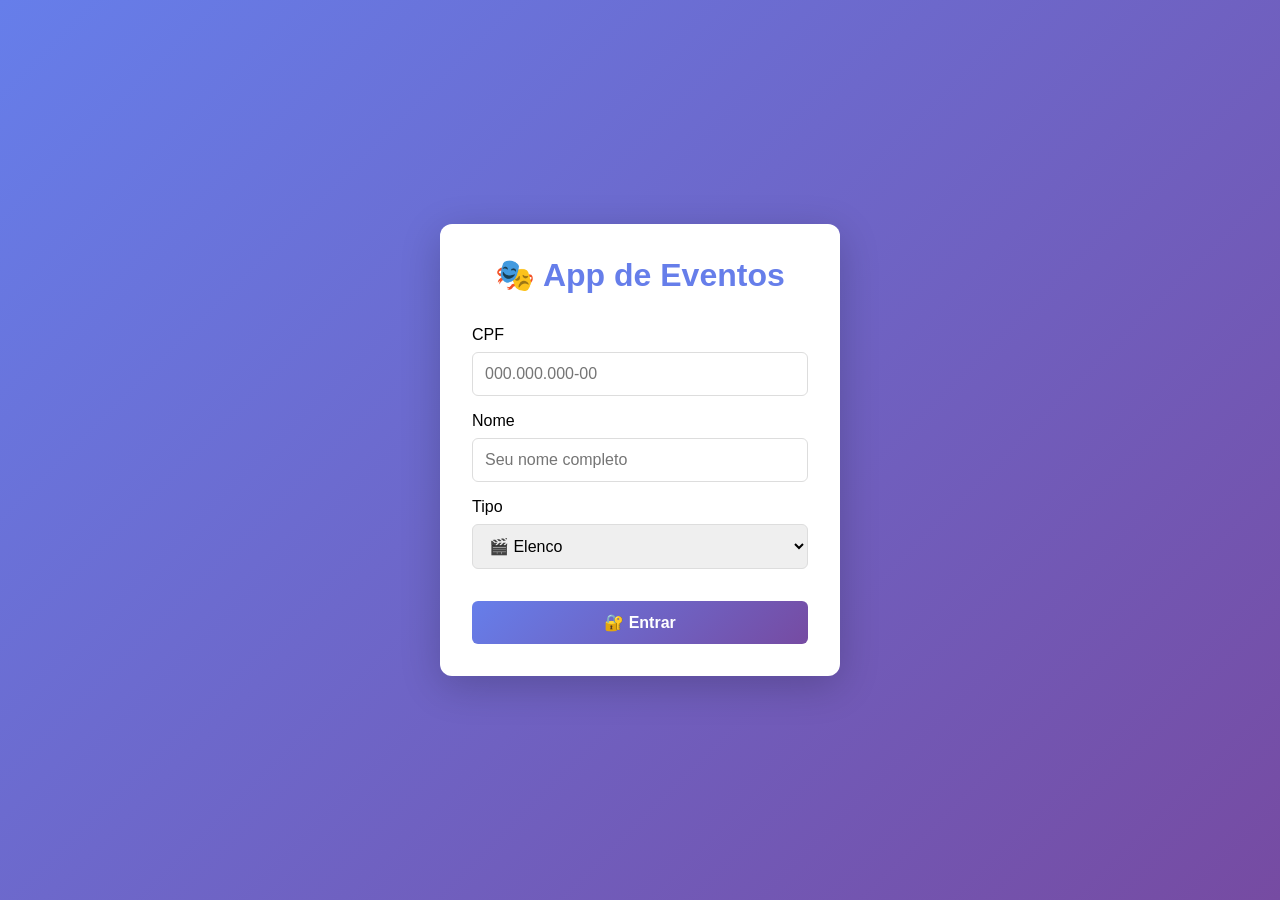
<file: app escala/login-unificado.html>
<!DOCTYPE html>
<html lang="pt-BR">
<head>
    <meta charset="UTF-8">
    <meta name="viewport" content="width=device-width, initial-scale=1.0">
    <title>Login</title>
    <style>
        * { margin: 0; padding: 0; box-sizing: border-box; }
        body {
            font-family: 'Segoe UI', Tahoma, Geneva, Verdana, sans-serif;
            background: linear-gradient(135deg, #667eea 0%, #764ba2 100%);
            min-height: 100vh;
            display: flex;
            align-items: center;
            justify-content: center;
        }
        .login-container {
            background: white;
            padding: 2rem;
            border-radius: 12px;
            box-shadow: 0 10px 40px rgba(0,0,0,0.2);
            width: 90%;
            max-width: 400px;
        }
        .login-container h1 {
            color: #667eea;
            text-align: center;
            margin-bottom: 2rem;
        }
        .form-group {
            margin-bottom: 1rem;
        }
        .form-group label {
            display: block;
            margin-bottom: 0.5rem;
            font-weight: 500;
        }
        .form-group input, .form-group select {
            width: 100%;
            padding: 0.75rem;
            border: 1px solid #ddd;
            border-radius: 6px;
            font-size: 1rem;
        }
        button {
            width: 100%;
            padding: 0.75rem;
            background: linear-gradient(135deg, #667eea 0%, #764ba2 100%);
            color: white;
            border: none;
            border-radius: 6px;
            font-size: 1rem;
            font-weight: 600;
            cursor: pointer;
            margin-top: 1rem;
        }
        .alert {
            padding: 0.75rem;
            border-radius: 6px;
            margin-bottom: 1rem;
            text-align: center;
        }
        .alert-error {
            background: #f8d7da;
            color: #721c24;
        }
    </style>
</head>
<body>
    <div class="login-container">
        <h1>🎭 App de Eventos</h1>
        <div id="mensagem"></div>
        <form onsubmit="fazerLogin(event)">
            <div class="form-group">
                <label>CPF</label>
                <input type="text" id="cpf" placeholder="000.000.000-00" maxlength="14" oninput="formatarCPF(this)">
            </div>
            <div class="form-group">
                <label>Nome</label>
                <input type="text" id="nome" placeholder="Seu nome completo">
            </div>
            <div class="form-group">
                <label>Tipo</label>
                <select id="tipo">
                    <option value="elenco">🎬 Elenco</option>
                    <option value="motorista">🚗 Motorista</option>
                </select>
            </div>
            <button type="submit">🔐 Entrar</button>
        </form>
    </div>
    
    <script>
        function formatarCPF(input) {
            let valor = input.value.replace(/\D/g, '');
            if (valor.length <= 11) {
                valor = valor.replace(/(\d{3})(\d)/, '$1.$2');
                valor = valor.replace(/(\d{3})(\d)/, '$1.$2');
                valor = valor.replace(/(\d{3})(\d{1,2})$/, '$1-$2');
                input.value = valor;
            }
        }
        
        function fazerLogin(event) {
            event.preventDefault();
            
            const cpf = document.getElementById('cpf').value.replace(/\D/g, '');
            const nome = document.getElementById('nome').value;
            const tipo = document.getElementById('tipo').value;
            
            if (!cpf || !nome) {
                mostrarMensagem('❌ Preencha todos os campos!', 'error');
                return;
            }
            
            // Verificar se o usuário tem autorizações no sistema matriz
            const autorizacoesKey = `autorizacoes_usuario_${cpf}`;
            const autorizacoes = JSON.parse(localStorage.getItem(autorizacoesKey) || 'null');
            
            if (!autorizacoes || !autorizacoes.empresas_autorizadas || autorizacoes.empresas_autorizadas.length === 0) {
                mostrarMensagem('❌ Usuário não autorizado ou sem empresas cadastradas!', 'error');
                return;
            }
            
            const usuario = {
                cpf: cpf,
                nome: nome,
                tipo: tipo,
                dataLogin: new Date().toISOString()
            };
            
            sessionStorage.setItem('usuarioLogadoUnificado', JSON.stringify(usuario));
            window.location.href = 'app-unificado.html';
        }
        
        function mostrarMensagem(texto, tipo) {
            const div = document.getElementById('mensagem');
            div.innerHTML = `<div class="alert alert-${tipo}">${texto}</div>`;
            setTimeout(() => div.innerHTML = '', 3000);
        }
    </script>
</body>
</html>
</file>
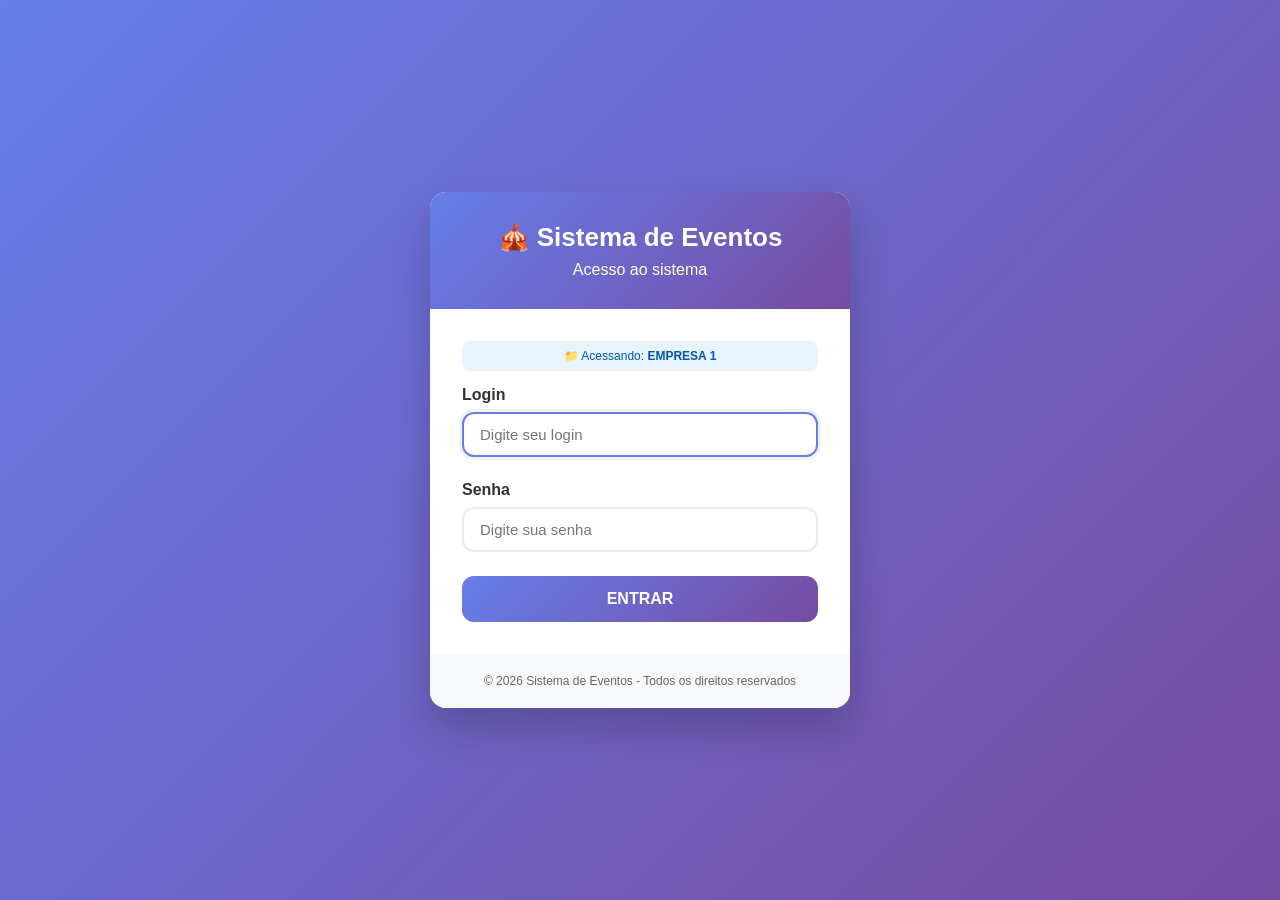
<file: EMPRESA 1/login.html>
<!DOCTYPE html>
<html lang="pt-BR">
<head>
    <meta charset="UTF-8">
    <meta name="viewport" content="width=device-width, initial-scale=1.0">
    <title>Login - Sistema de Eventos</title>
    <style>
        * { margin: 0; padding: 0; box-sizing: border-box; }
        body {
            font-family: 'Segoe UI', sans-serif;
            background: linear-gradient(135deg, #667eea 0%, #764ba2 100%);
            min-height: 100vh;
            display: flex;
            align-items: center;
            justify-content: center;
            padding: 20px;
        }
        .login-container {
            background: white;
            border-radius: 16px;
            box-shadow: 0 20px 40px rgba(0,0,0,0.2);
            width: 100%;
            max-width: 420px;
            overflow: hidden;
            animation: fadeInUp 0.5s ease;
        }
        @keyframes fadeInUp {
            from { opacity: 0; transform: translateY(30px); }
            to { opacity: 1; transform: translateY(0); }
        }
        .login-header {
            background: linear-gradient(135deg, #667eea 0%, #764ba2 100%);
            color: white;
            padding: 30px;
            text-align: center;
        }
        .login-header h1 { font-size: 26px; margin-bottom: 8px; }
        .login-body { padding: 32px; }
        .form-group { margin-bottom: 24px; }
        .form-group label {
            display: block;
            font-weight: 600;
            margin-bottom: 8px;
            color: #333;
        }
        .form-control {
            width: 100%;
            padding: 12px 16px;
            border: 2px solid #e9ecef;
            border-radius: 12px;
            font-size: 15px;
            transition: all 0.3s;
        }
        .form-control:focus {
            outline: none;
            border-color: #667eea;
            box-shadow: 0 0 0 3px rgba(102,126,234,0.1);
        }
        .btn-login {
            width: 100%;
            padding: 14px;
            background: linear-gradient(135deg, #667eea 0%, #764ba2 100%);
            color: white;
            border: none;
            border-radius: 12px;
            font-size: 16px;
            font-weight: 600;
            cursor: pointer;
            transition: transform 0.2s;
        }
        .btn-login:hover { transform: translateY(-2px); }
        .btn-login:disabled { opacity: 0.7; cursor: not-allowed; }
        .error-message {
            background: #f8d7da;
            color: #721c24;
            padding: 12px;
            border-radius: 12px;
            margin-top: 20px;
            display: none;
            font-size: 14px;
        }
        .login-footer {
            text-align: center;
            padding: 20px;
            background: #f8f9fa;
            font-size: 12px;
            color: #666;
        }
        .pasta-info {
            background: #e8f4fd;
            padding: 8px 12px;
            border-radius: 8px;
            margin-bottom: 15px;
            font-size: 12px;
            text-align: center;
            color: #0056b3;
        }
        .loading-overlay {
            position: fixed;
            top: 0;
            left: 0;
            width: 100%;
            height: 100%;
            background: rgba(0,0,0,0.5);
            display: flex;
            align-items: center;
            justify-content: center;
            z-index: 1000;
            display: none;
        }
        .spinner {
            width: 50px;
            height: 50px;
            border: 5px solid #f3f3f3;
            border-top: 5px solid #667eea;
            border-radius: 50%;
            animation: spin 1s linear infinite;
        }
        @keyframes spin {
            0% { transform: rotate(0deg); }
            100% { transform: rotate(360deg); }
        }
    </style>
</head>
<body>
    <div class="loading-overlay" id="loadingOverlay">
        <div class="spinner"></div>
    </div>

    <div class="login-container">
        <div class="login-header">
            <h1>🎪 Sistema de Eventos</h1>
            <p>Acesso ao sistema</p>
        </div>
        <div class="login-body">
            <div id="pastaDisplay" class="pasta-info"></div>
            <form id="loginForm">
                <div class="form-group">
                    <label>Login</label>
                    <input type="text" id="username" class="form-control" placeholder="Digite seu login" required>
                </div>
                <div class="form-group">
                    <label>Senha</label>
                    <input type="password" id="password" class="form-control" placeholder="Digite sua senha" required>
                </div>
                <button type="submit" class="btn-login" id="btnLogin">ENTRAR</button>
                <div id="errorMsg" class="error-message"></div>
            </form>
        </div>
        <div class="login-footer">
            <p>© 2026 Sistema de Eventos - Todos os direitos reservados</p>
        </div>
    </div>

    <script>
        // ==================== FUNÇÃO PARA PEGAR A PASTA ====================
        function getPastaAtual() {
            const pastaSalva = sessionStorage.getItem('pasta_atual');
            if (pastaSalva) return pastaSalva;

            const rawPath = window.location.pathname;
            const path = decodeURIComponent(rawPath || '');
            const pathLower = path.toLowerCase();
            const pastasPossiveis = ['EMPRESA 1', 'EMPRESA 2', 'EMPRESA 3', 'EMPRESA 4', 'EMPRESA 5'];

            for (const pasta of pastasPossiveis) {
                if (path.includes(pasta) || pathLower.includes(pasta.toLowerCase())) {
                    sessionStorage.setItem('pasta_atual', pasta);
                    return pasta;
                }
            }

            const urlParams = new URLSearchParams(window.location.search);
            const pastaParam = urlParams.get('pasta');
            if (pastaParam) {
                const pastaParamNorm = pastaParam.trim();
                if (pastasPossiveis.includes(pastaParamNorm)) {
                    sessionStorage.setItem('pasta_atual', pastaParamNorm);
                    return pastaParamNorm;
                }
            }

            const parts = path.split('/');
            for (const part of parts) {
                const partDec = part.trim();
                if (partDec.toUpperCase().startsWith('EMPRESA')) {
                    sessionStorage.setItem('pasta_atual', partDec);
                    return partDec;
                }
            }

            return '';
        }

        const PASTA_ATUAL = getPastaAtual();
        console.log('Pasta atual detectada:', PASTA_ATUAL);
        
        const pastaDisplay = document.getElementById('pastaDisplay');
        if (PASTA_ATUAL) {
            pastaDisplay.innerHTML = `📁 Acessando: <strong>${PASTA_ATUAL}</strong>`;
        } else {
            pastaDisplay.innerHTML = `⚠️ Nenhuma pasta detectada`;
            pastaDisplay.style.background = '#f8d7da';
            pastaDisplay.style.color = '#721c24';
        }

        // ==================== CARREGAR EMPRESAS DA PASTA ====================
        function carregarEmpresasDaPasta() {
            if (!PASTA_ATUAL) {
                console.error('Nenhuma pasta detectada!');
                return [];
            }
            const key = `empresas_login_${PASTA_ATUAL}`;
            let empresas = JSON.parse(localStorage.getItem(key) || '[]');
            console.log(`Empresas na pasta ${PASTA_ATUAL}:`, empresas.length);

            if (!empresas.length) {
                empresas = carregarEmpresasDaMatrizPorPasta(PASTA_ATUAL);
                if (empresas.length) {
                    localStorage.setItem(key, JSON.stringify(empresas));
                    console.log(`Fallback: gravado ${empresas.length} empresa(s) em ${key} a partir de dados da matriz`);
                }
            }

            return empresas;
        }

        function carregarUsuariosAutorizados() {
            return JSON.parse(localStorage.getItem('matriz_usuarios_app_autorizados') || localStorage.getItem('matriz_usuarios_autorizados') || '[]');
        }

        function salvarUsuariosAutorizados(usuarios) {
            const existeApp = localStorage.getItem('matriz_usuarios_app_autorizados') !== null;
            const existeGlobal = localStorage.getItem('matriz_usuarios_autorizados') !== null;

            if (existeApp) {
                localStorage.setItem('matriz_usuarios_app_autorizados', JSON.stringify(usuarios));
            }
            if (existeGlobal) {
                localStorage.setItem('matriz_usuarios_autorizados', JSON.stringify(usuarios));
            }
            if (!existeApp && !existeGlobal) {
                localStorage.setItem('matriz_usuarios_app_autorizados', JSON.stringify(usuarios));
            }
        }

        function getCredencialMatriz(login, idEmpresa) {
            const loginLower = (login || '').toLowerCase();
            const credenciais = JSON.parse(localStorage.getItem('matriz_empresas_credenciais') || '[]');
            return credenciais.find(c => c.id_empresa === idEmpresa || (c.login && c.login.toLowerCase() === loginLower));
        }

        function isSenhaCorreta(empresa, senha) {
            const senhaDigitada = (senha || '').trim();
            console.log('Verificando senha para empresa:', empresa.login);

            // 1. Verificar senha diretamente na empresa (se foi carregada da pasta)
            if (empresa.senha && String(empresa.senha).trim() === senhaDigitada) {
                console.log('✅ Senha correta na empresa');
                return true;
            }

            // 2. Verificar na matriz de credenciais
            const cred = getCredencialMatriz(empresa.login, empresa.id);
            if (cred && cred.senha && String(cred.senha).trim() === senhaDigitada) {
                console.log('✅ Senha correta na matriz de credenciais');
                return true;
            }

            // 3. Verificar nos usuários autorizados
            const usuariosApp = carregarUsuariosAutorizados();
            const usuario = usuariosApp.find(u => u.id === empresa.id || (u.login && u.login.toLowerCase() === (empresa.login || '').toLowerCase()));
            if (usuario && usuario.senha && String(usuario.senha).trim() === senhaDigitada) {
                console.log('✅ Senha correta nos usuários autorizados');
                return true;
            }

            console.log('❌ Senha incorreta');
            return false;
        }

        function carregarEmpresasDaMatrizPorPasta(pasta) {
            const empresasMatriz = JSON.parse(localStorage.getItem('matriz_empresas') || '[]');
            const credenciais = JSON.parse(localStorage.getItem('matriz_empresas_credenciais') || '[]');
            const usuariosApp = carregarUsuariosAutorizados();
            const pastaEsperada = (pasta || '').trim().toLowerCase();

            const empresasCredenciais = credenciais
                .map(c => {
                    const empresa = empresasMatriz.find(e => e.id === c.id_empresa);
                    if (!empresa || !empresa.pastaSistema) return null;
                    if (empresa.pastaSistema.trim().toLowerCase() !== pastaEsperada) return null;
                    return {
                        id: c.id_empresa,
                        nome: empresa.nome || 'Empresa',
                        login: c.login,
                        senha: c.senha,
                        senha_provisoria: c.senha_provisoria || false,
                        pasta: empresa.pastaSistema
                    };
                })
                .filter(Boolean);

            const empresasUsuariosApp = usuariosApp
                .filter(u => u.pasta && u.pasta.trim().toLowerCase() === pastaEsperada)
                .map(u => ({
                    id: u.id,
                    nome: u.nome || 'Empresa',
                    login: u.login,
                    senha: u.senha || '',
                    senha_provisoria: u.senha_provisoria || true,
                    pasta: u.pasta
                }));

            const empresasMap = new Map();
            empresasCredenciais.forEach(emp => {
                const chave = emp.id || emp.login;
                empresasMap.set(chave, emp);
            });
            empresasUsuariosApp.forEach(emp => {
                const chave = emp.id || emp.login;
                if (!empresasMap.has(chave)) empresasMap.set(chave, emp);
            });

            return Array.from(empresasMap.values());
        }
        
        // ==================== VERIFICAR ACESSO ====================
        function verificarCredenciais(login, senha) {
            let empresas = carregarEmpresasDaPasta();
            console.log('Buscando login:', login);
            console.log('Empresas disponíveis na pasta:', empresas.map(e => ({ login: e.login, nome: e.nome, senha_provisoria: e.senha_provisoria })));
            
            const loginLower = login.toLowerCase();
            let empresa = empresas.find(e => e.login && e.login.toLowerCase() === loginLower);

            if (!empresa) {
                console.log('Empresa não encontrada na pasta, tentando fallback direto da matriz...');
                empresas = carregarEmpresasDaMatrizPorPasta(PASTA_ATUAL);
                console.log('Empresas carregadas do fallback da matriz:', empresas.map(e => ({ login: e.login, nome: e.nome, senha_provisoria: e.senha_provisoria })));
                empresa = empresas.find(e => e.login && e.login.toLowerCase() === loginLower);
                if (empresa && empresas.length) {
                    const key = `empresas_login_${PASTA_ATUAL}`;
                    localStorage.setItem(key, JSON.stringify(empresas));
                    console.log(`Cache local atualizado em ${key} com ${empresas.length} empresa(s)`);
                }
            }

            if (!empresa) {
                console.log('Empresa não encontrada após fallback:', login);
                return { success: false, message: 'Usuário não encontrado' };
            }
            
            console.log('Empresa encontrada:', empresa);
            
            if (!isSenhaCorreta(empresa, senha)) {
                console.log('Senha incorreta para empresa:', empresa.login);
                return { success: false, message: 'Senha incorreta' };
            }
            
            const usuariosApp = carregarUsuariosAutorizados();
            const usuario = usuariosApp.find(u => u.id === empresa.id || (u.login && u.login.toLowerCase() === loginLower));
            if (usuario && usuario.status_acesso === 'bloqueado') {
                return { success: false, message: '❌ Acesso bloqueado. Contate o administrador.' };
            }
            
            const cred = getCredencialMatriz(empresa.login, empresa.id);
            const senhaProvisoria = empresa.senha_provisoria !== undefined
                ? !!empresa.senha_provisoria
                : !!(cred ? cred.senha_provisoria : false);
            
            console.log('Login bem-sucedido para:', empresa.nome, 'senha provisória:', senhaProvisoria);
            
            return {
                success: true,
                empresa: {
                    id: empresa.id,
                    nome: empresa.nome,
                    login: empresa.login,
                    senha_provisoria: senhaProvisoria,
                    pasta: PASTA_ATUAL
                }
            };
        }

        // ==================== EVENTO DE LOGIN ====================
        document.getElementById('loginForm').addEventListener('submit', function(e) {
            e.preventDefault();
            const username = document.getElementById('username').value.trim();
            const password = document.getElementById('password').value.trim();
            const btn = document.getElementById('btnLogin');
            const errorMsg = document.getElementById('errorMsg');
            const loading = document.getElementById('loadingOverlay');
            
            if (!username || !password) {
                errorMsg.textContent = 'Preencha todos os campos';
                errorMsg.style.display = 'block';
                return;
            }
            
            btn.disabled = true;
            btn.textContent = 'VERIFICANDO...';
            loading.style.display = 'flex';
            errorMsg.style.display = 'none';
            
            setTimeout(() => {
                const result = verificarCredenciais(username, password);
                console.log('Resultado da verificação de credenciais:', result);
                loading.style.display = 'none';
                
                if (result.success) {
                    console.log('Login bem-sucedido, empresa:', result.empresa);
                    console.log('Senha provisória:', result.empresa.senha_provisoria);
                    
                    // Salvar empresa logada no sessionStorage
                    sessionStorage.setItem('empresa_logada', JSON.stringify(result.empresa));
                    sessionStorage.setItem('pasta_atual', PASTA_ATUAL);
                    
                    // Atualizar último acesso
                    const usuariosApp = carregarUsuariosAutorizados();
                    const userIndex = usuariosApp.findIndex(u => u.id === result.empresa.id);
                    if (userIndex !== -1) {
                        usuariosApp[userIndex].ultimo_acesso = new Date().toISOString();
                        salvarUsuariosAutorizados(usuariosApp);
                    }
                    
                    // CORREÇÃO: Redireciona corretamente para a pasta Sistema matriz
                    if (result.empresa.senha_provisoria) {
                        console.log('Redirecionando para mudança de senha...');
                        btn.textContent = 'REDIRECIONANDO...';
                        const redirectUrl = '../Sistema matriz/mudar-senha-empresa.html?login=' + encodeURIComponent(result.empresa.login) + '&pasta=' + encodeURIComponent(PASTA_ATUAL) + '&token=primeiro_acesso';
                        console.log('URL de redirecionamento:', redirectUrl);
                        window.location.href = redirectUrl;
                    } else {
                        console.log('Redirecionando para index.html...');
                        btn.textContent = 'ENTRANDO...';
                        window.location.href = 'index.html';
                    }
                } else {
                    console.log('Erro no login:', result.message);
                    errorMsg.textContent = result.message;
                    errorMsg.style.display = 'block';
                    btn.disabled = false;
                    btn.textContent = 'ENTRAR';
                }
            }, 800);
        });
        
        function prefillUsernameFromUrl() {
            const urlParams = new URLSearchParams(window.location.search);
            const loginParam = urlParams.get('login');
            if (loginParam) {
                document.getElementById('username').value = loginParam;
            }
        }

        document.getElementById('username').focus();
        prefillUsernameFromUrl();
    </script>
</body>
</html>
</file>
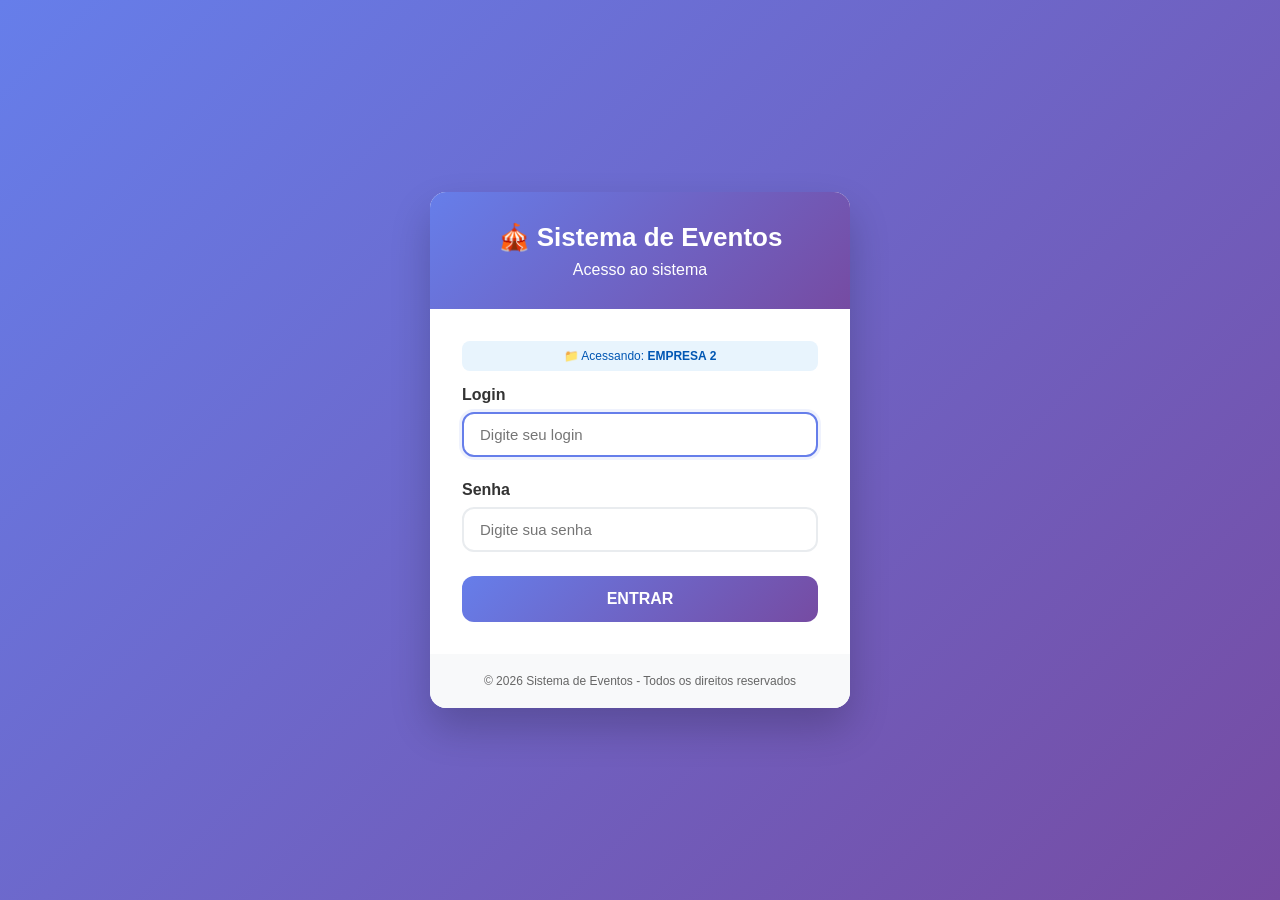
<file: EMPRESA 2/login.html>
<!DOCTYPE html>
<html lang="pt-BR">
<head>
    <meta charset="UTF-8">
    <meta name="viewport" content="width=device-width, initial-scale=1.0">
    <title>Login - Sistema de Eventos</title>
    <style>
        * { margin: 0; padding: 0; box-sizing: border-box; }
        body {
            font-family: 'Segoe UI', sans-serif;
            background: linear-gradient(135deg, #667eea 0%, #764ba2 100%);
            min-height: 100vh;
            display: flex;
            align-items: center;
            justify-content: center;
            padding: 20px;
        }
        .login-container {
            background: white;
            border-radius: 16px;
            box-shadow: 0 20px 40px rgba(0,0,0,0.2);
            width: 100%;
            max-width: 420px;
            overflow: hidden;
            animation: fadeInUp 0.5s ease;
        }
        @keyframes fadeInUp {
            from { opacity: 0; transform: translateY(30px); }
            to { opacity: 1; transform: translateY(0); }
        }
        .login-header {
            background: linear-gradient(135deg, #667eea 0%, #764ba2 100%);
            color: white;
            padding: 30px;
            text-align: center;
        }
        .login-header h1 { font-size: 26px; margin-bottom: 8px; }
        .login-body { padding: 32px; }
        .form-group { margin-bottom: 24px; }
        .form-group label {
            display: block;
            font-weight: 600;
            margin-bottom: 8px;
            color: #333;
        }
        .form-control {
            width: 100%;
            padding: 12px 16px;
            border: 2px solid #e9ecef;
            border-radius: 12px;
            font-size: 15px;
            transition: all 0.3s;
        }
        .form-control:focus {
            outline: none;
            border-color: #667eea;
            box-shadow: 0 0 0 3px rgba(102,126,234,0.1);
        }
        .btn-login {
            width: 100%;
            padding: 14px;
            background: linear-gradient(135deg, #667eea 0%, #764ba2 100%);
            color: white;
            border: none;
            border-radius: 12px;
            font-size: 16px;
            font-weight: 600;
            cursor: pointer;
            transition: transform 0.2s;
        }
        .btn-login:hover { transform: translateY(-2px); }
        .btn-login:disabled { opacity: 0.7; cursor: not-allowed; }
        .error-message {
            background: #f8d7da;
            color: #721c24;
            padding: 12px;
            border-radius: 12px;
            margin-top: 20px;
            display: none;
            font-size: 14px;
        }
        .login-footer {
            text-align: center;
            padding: 20px;
            background: #f8f9fa;
            font-size: 12px;
            color: #666;
        }
        .info-bar {
            background: #e7f3ff;
            padding: 12px;
            border-radius: 8px;
            margin-bottom: 20px;
            font-size: 13px;
            text-align: center;
            display: none;
        }
        @keyframes shake {
            0%,100% { transform: translateX(0); }
            25% { transform: translateX(-5px); }
            75% { transform: translateX(5px); }
        }
        .shake { animation: shake 0.3s; }
        .pasta-info {
            background: #e8f4fd;
            padding: 8px 12px;
            border-radius: 8px;
            margin-bottom: 15px;
            font-size: 12px;
            text-align: center;
            color: #0056b3;
        }
    </style>
</head>
<body>
    <div class="login-container">
        <div class="login-header">
            <h1>🎪 Sistema de Eventos</h1>
            <p>Acesso ao sistema</p>
        </div>
        <div class="login-body">
            <div id="pastaDisplay" class="pasta-info"></div>
            <div class="info-bar" id="infoBar">⚠️ Primeiro acesso? Use a senha provisória enviada pelo administrador.</div>
            <form id="loginForm">
                <div class="form-group">
                    <label>Login</label>
                    <input type="text" id="username" class="form-control" placeholder="Digite seu login" required autocomplete="username">
                </div>
                <div class="form-group">
                    <label>Senha</label>
                    <input type="password" id="password" class="form-control" placeholder="Digite sua senha" required autocomplete="current-password">
                </div>
                <button type="submit" class="btn-login" id="btnLogin">ENTRAR</button>
                <div id="errorMsg" class="error-message"></div>
            </form>
        </div>
        <div class="login-footer">
            <p>© 2026 Sistema de Eventos - Todos os direitos reservados</p>
        </div>
    </div>

    <script>
        // ==================== FUNÇÃO MELHORADA PARA PEGAR A PASTA ====================
        function getPastaAtual() {
            const pastaSalva = sessionStorage.getItem('pasta_atual');
            if (pastaSalva) return pastaSalva;

            const rawPath = window.location.pathname;
            const path = decodeURIComponent(rawPath || '');
            const pathLower = path.toLowerCase();

            console.log('Caminho completo:', rawPath);
            console.log('Caminho decodificado:', path);

            const pastasPossiveis = ['EMPRESA 1', 'EMPRESA 2', 'EMPRESA 3', 'EMPRESA 4', 'EMPRESA 5'];

            for (const pasta of pastasPossiveis) {
                if (path.includes(pasta) || pathLower.includes(pasta.toLowerCase())) {
                    sessionStorage.setItem('pasta_atual', pasta);
                    return pasta;
                }
            }

            const urlParams = new URLSearchParams(window.location.search);
            const pastaParam = urlParams.get('pasta');
            if (pastaParam) {
                const pastaParamNorm = pastaParam.trim();
                if (pastasPossiveis.includes(pastaParamNorm)) {
                    sessionStorage.setItem('pasta_atual', pastaParamNorm);
                    return pastaParamNorm;
                }
            }

            const parts = path.split('/');
            for (const part of parts) {
                const partDec = part.trim();
                if (partDec.toUpperCase().startsWith('EMPRESA')) {
                    sessionStorage.setItem('pasta_atual', partDec);
                    return partDec;
                }
            }

            return '';
        }

        const PASTA_ATUAL = getPastaAtual();
        console.log('Pasta atual detectada:', PASTA_ATUAL);
        
        // Mostrar pasta na tela
        const pastaDisplay = document.getElementById('pastaDisplay');
        if (PASTA_ATUAL) {
            pastaDisplay.innerHTML = `📁 Acessando: <strong>${PASTA_ATUAL}</strong>`;
        } else {
            pastaDisplay.innerHTML = `⚠️ Nenhuma pasta detectada. Contate o administrador.`;
            pastaDisplay.style.background = '#f8d7da';
            pastaDisplay.style.color = '#721c24';
        }

        // ==================== CARREGAR EMPRESAS DA PASTA ====================
        function carregarEmpresasDaPasta() {
            if (!PASTA_ATUAL) {
                console.error('Nenhuma pasta detectada!');
                return [];
            }
            
            const key = `empresas_login_${PASTA_ATUAL}`;
            let empresas = JSON.parse(localStorage.getItem(key) || '[]');
            console.log(`Empresas na pasta ${PASTA_ATUAL}:`, empresas.length);
            console.log('Chave usada:', key);

            if (!empresas.length) {
                empresas = carregarEmpresasDaMatrizPorPasta(PASTA_ATUAL);
                if (empresas.length) {
                    localStorage.setItem(key, JSON.stringify(empresas));
                    console.log(`Fallback: gravado ${empresas.length} empresa(s) em ${key} a partir de dados da matriz`);
                }
            }
            return empresas;
        }

        function carregarUsuariosAutorizados() {
            return JSON.parse(localStorage.getItem('matriz_usuarios_app_autorizados') || localStorage.getItem('matriz_usuarios_autorizados') || '[]');
        }

        function salvarUsuariosAutorizados(usuarios) {
            const existeApp = localStorage.getItem('matriz_usuarios_app_autorizados') !== null;
            const existeGlobal = localStorage.getItem('matriz_usuarios_autorizados') !== null;

            if (existeApp) {
                localStorage.setItem('matriz_usuarios_app_autorizados', JSON.stringify(usuarios));
            }
            if (existeGlobal) {
                localStorage.setItem('matriz_usuarios_autorizados', JSON.stringify(usuarios));
            }
            if (!existeApp && !existeGlobal) {
                localStorage.setItem('matriz_usuarios_app_autorizados', JSON.stringify(usuarios));
            }
        }

        function getCredencialMatriz(login, idEmpresa) {
            const loginLower = (login || '').toLowerCase();
            const credenciais = JSON.parse(localStorage.getItem('matriz_empresas_credenciais') || '[]');
            return credenciais.find(c => c.id_empresa === idEmpresa || (c.login && c.login.toLowerCase() === loginLower));
        }

        function isSenhaCorreta(empresa, senha) {
            console.log('Verificando senha para empresa:', empresa.login, 'senha digitada:', senha);

            // 1. Verificar senha diretamente na empresa (se foi carregada da pasta)
            if (empresa.senha && empresa.senha === senha) {
                console.log('✅ Senha correta na empresa');
                return true;
            }

            // 2. Verificar na matriz de credenciais
            const cred = getCredencialMatriz(empresa.login, empresa.id);
            if (cred && cred.senha && cred.senha === senha) {
                console.log('✅ Senha correta na matriz de credenciais');
                return true;
            }

            // 3. Verificar nos usuários autorizados
            const usuariosApp = carregarUsuariosAutorizados();
            const usuario = usuariosApp.find(u => u.id === empresa.id || (u.login && u.login.toLowerCase() === (empresa.login || '').toLowerCase()));
            if (usuario && usuario.senha && usuario.senha === senha) {
                console.log('✅ Senha correta nos usuários autorizados');
                return true;
            }

            console.log('❌ Senha incorreta');
            return false;
        }

        function carregarEmpresasDaMatrizPorPasta(pasta) {
            const empresasMatriz = JSON.parse(localStorage.getItem('matriz_empresas') || '[]');
            const credenciais = JSON.parse(localStorage.getItem('matriz_empresas_credenciais') || '[]');
            const usuariosApp = carregarUsuariosAutorizados();
            const pastaEsperada = (pasta || '').trim().toLowerCase();

            const empresasCredenciais = credenciais
                .map(c => {
                    const empresa = empresasMatriz.find(e => e.id === c.id_empresa);
                    if (!empresa || !empresa.pastaSistema) return null;
                    if (empresa.pastaSistema.trim().toLowerCase() !== pastaEsperada) return null;
                    return {
                        id: c.id_empresa,
                        nome: empresa.nome || 'Empresa',
                        login: c.login,
                        senha: c.senha,
                        senha_provisoria: c.senha_provisoria || false,
                        pasta: empresa.pastaSistema
                    };
                })
                .filter(Boolean);

            const empresasUsuariosApp = usuariosApp
                .filter(u => u.pasta && u.pasta.trim().toLowerCase() === pastaEsperada)
                .map(u => ({
                    id: u.id,
                    nome: u.nome || 'Empresa',
                    login: u.login,
                    senha: u.senha || '',
                    senha_provisoria: u.senha_provisoria || true,
                    pasta: u.pasta
                }));

            const empresasMap = new Map();
            empresasCredenciais.forEach(emp => {
                const chave = emp.id || emp.login;
                empresasMap.set(chave, emp);
            });
            empresasUsuariosApp.forEach(emp => {
                const chave = emp.id || emp.login;
                if (!empresasMap.has(chave)) empresasMap.set(chave, emp);
            });

            return Array.from(empresasMap.values());
        }

        // ==================== VERIFICAR ACESSO ====================
        function verificarAcessoUsuarioApp(id) {
            const usuariosApp = carregarUsuariosAutorizados();
            const usuario = usuariosApp.find(u => u.id === id);
            if (usuario && usuario.status_acesso === 'bloqueado') {
                return { acesso: false, motivo: '❌ Acesso bloqueado. Contate o administrador.' };
            }
            return { acesso: true };
        }

        function isSenhaProvisoria(empresa) {
            if (empresa.senha_provisoria !== undefined) return !!empresa.senha_provisoria;

            const cred = getCredencialMatriz(empresa.login, empresa.id);
            if (cred && cred.senha_provisoria !== undefined) return !!cred.senha_provisoria;

            const usuariosApp = carregarUsuariosAutorizados();
            const loginLower = (empresa.login || '').toLowerCase();
            const usuario = usuariosApp.find(u => u.id === empresa.id || (u.login && u.login.toLowerCase() === loginLower));
            return usuario ? !!usuario.senha_provisoria : false;
        }

        // ==================== VERIFICAR CREDENCIAIS ====================
        function verificarCredenciais(login, senha) {
            let empresas = carregarEmpresasDaPasta();
            console.log('Buscando login:', login);
            console.log('Empresas disponíveis:', empresas.map(e => ({ login: e.login, nome: e.nome })));
            
            const loginLower = login.toLowerCase();
            let empresa = empresas.find(e => e.login && e.login.toLowerCase() === loginLower);
            
            if (!empresa) {
                console.log('Usuário não encontrado na pasta, tentando fallback direto da matriz...');
                empresas = carregarEmpresasDaMatrizPorPasta(PASTA_ATUAL);
                console.log('Empresas carregadas do fallback da matriz:', empresas.map(e => ({ login: e.login, nome: e.nome })));
                empresa = empresas.find(e => e.login && e.login.toLowerCase() === loginLower);
                if (empresa && empresas.length) {
                    const key = `empresas_login_${PASTA_ATUAL}`;
                    localStorage.setItem(key, JSON.stringify(empresas));
                    console.log(`Cache local atualizado em ${key} com ${empresas.length} empresa(s)`);
                }
            }

            if (!empresa) {
                console.log('Usuário não encontrado após fallback:', login);
                return { success: false, message: 'Usuário não encontrado' };
            }
            
            if (!isSenhaCorreta(empresa, senha)) {
                console.log('Senha incorreta para:', login);
                return { success: false, message: 'Senha incorreta' };
            }
            
            const acesso = verificarAcessoUsuarioApp(empresa.id);
            if (!acesso.acesso) return { success: false, message: acesso.motivo };
            
            const senhaProvisoria = isSenhaProvisoria(empresa);
            console.log('Senha provisória?', senhaProvisoria);
            
            return {
                success: true,
                empresa: {
                    id: empresa.id,
                    nome: empresa.nome,
                    login: empresa.login,
                    senha_provisoria: senhaProvisoria,
                    pasta: PASTA_ATUAL
                }
            };
        }

        // ==================== ATUALIZAR ÚLTIMO ACESSO ====================
        function atualizarUltimoAcesso(id) {
            const usuariosApp = carregarUsuariosAutorizados();
            const usuario = usuariosApp.find(u => u.id === id);
            if (usuario) {
                usuario.ultimo_acesso = new Date().toISOString();
                salvarUsuariosAutorizados(usuariosApp);
                console.log('Último acesso atualizado para:', usuario.nome);
            }
        }

        // ==================== EVENTO DE LOGIN ====================
        document.getElementById('loginForm').addEventListener('submit', function(e) {
            e.preventDefault();
            const username = document.getElementById('username').value.trim();
            const password = document.getElementById('password').value.trim();
            const btn = document.getElementById('btnLogin');
            const errorMsg = document.getElementById('errorMsg');
            
            if (!username || !password) {
                errorMsg.textContent = 'Preencha todos os campos';
                errorMsg.style.display = 'block';
                document.querySelector('.login-body').classList.add('shake');
                setTimeout(() => document.querySelector('.login-body').classList.remove('shake'), 500);
                return;
            }
            
            btn.disabled = true;
            btn.textContent = 'VERIFICANDO...';
            errorMsg.style.display = 'none';
            
            setTimeout(() => {
                const result = verificarCredenciais(username, password);
                console.log('Resultado da verificação de credenciais:', result);
                
                if (result.success) {
                    console.log('Login bem-sucedido, empresa:', result.empresa);
                    console.log('Senha provisória:', result.empresa.senha_provisoria);
                    
                    // Salvar empresa logada e pasta
                    sessionStorage.setItem('empresa_logada', JSON.stringify(result.empresa));
                    sessionStorage.setItem('pasta_atual', PASTA_ATUAL);
                    atualizarUltimoAcesso(result.empresa.id);
                    
                    if (result.empresa.senha_provisoria) {
                        console.log('Redirecionando para mudança de senha...');
                        btn.textContent = 'REDIRECIONANDO...';
                        const redirectUrl = `../Sistema matriz/mudar-senha-empresa.html?login=${encodeURIComponent(result.empresa.login)}&pasta=${encodeURIComponent(PASTA_ATUAL)}&token=primeiro_acesso`;
                        console.log('URL de redirecionamento:', redirectUrl);
                        window.location.href = redirectUrl;
                    } else {
                        console.log('Redirecionando para index.html...');
                        btn.textContent = 'ENTRANDO...';
                        window.location.href = 'index.html';
                    }
                } else {
                    errorMsg.textContent = result.message;
                    errorMsg.style.display = 'block';
                    document.querySelector('.login-body').classList.add('shake');
                    setTimeout(() => document.querySelector('.login-body').classList.remove('shake'), 500);
                    btn.disabled = false;
                    btn.textContent = 'ENTRAR';
                }
            }, 500);
        });
        
        function prefillUsernameFromUrl() {
            const urlParams = new URLSearchParams(window.location.search);
            const loginParam = urlParams.get('login');
            if (loginParam) {
                document.getElementById('username').value = loginParam;
            }
        }

        document.getElementById('username').focus();
        prefillUsernameFromUrl();
        document.getElementById('password').addEventListener('keypress', function(e) {
            if (e.key === 'Enter') document.getElementById('loginForm').dispatchEvent(new Event('submit'));
        });
        
        // Debug - mostrar todas as chaves do localStorage
        console.log('Todas as chaves do localStorage:');
        for (let i = 0; i < localStorage.length; i++) {
            const key = localStorage.key(i);
            if (key.includes('EMPRESA')) {
                console.log(`  ${key}:`, JSON.parse(localStorage.getItem(key) || '[]').length, 'empresas');
            }
        }
    </script>
</body>
</html>
</file>
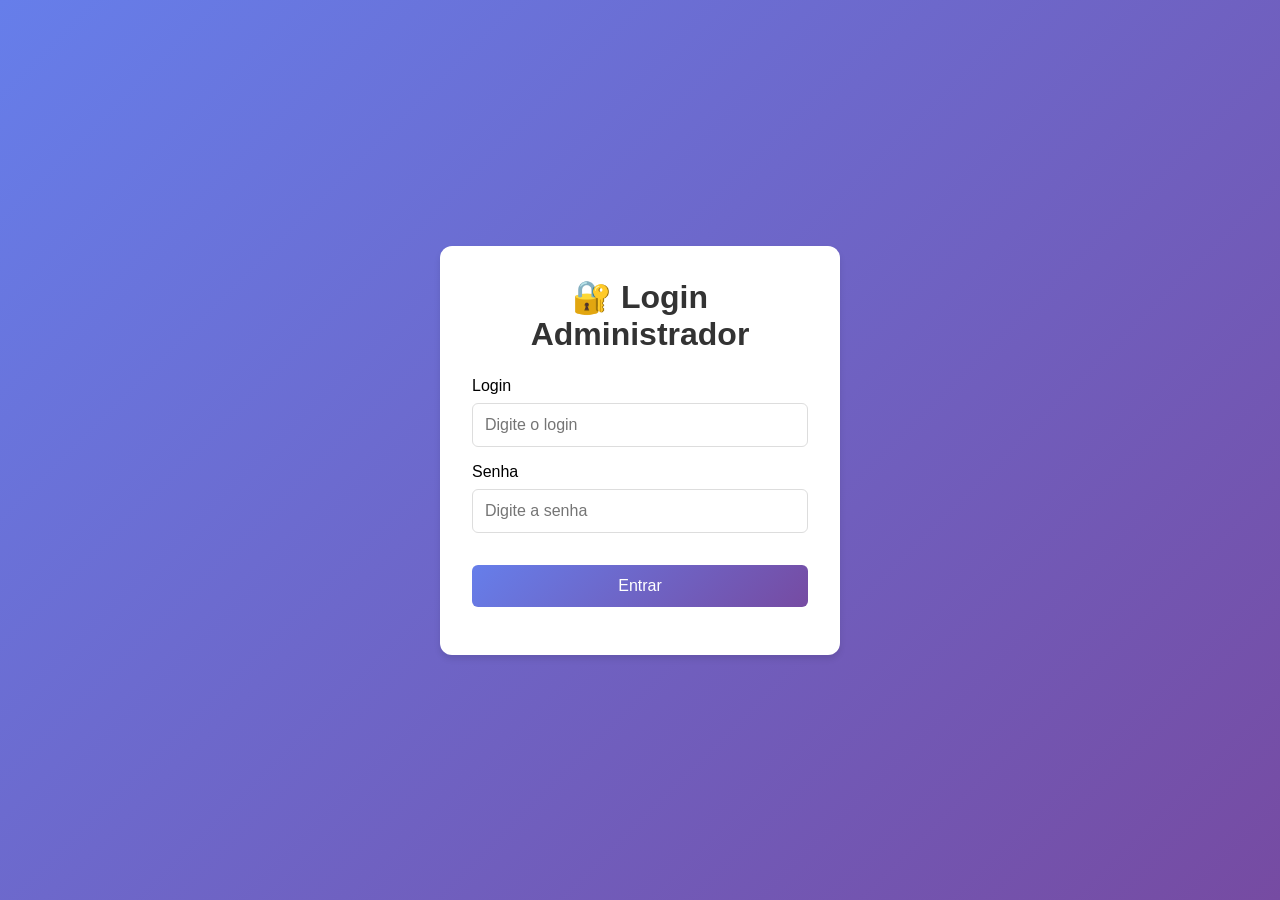
<file: Sistema matriz/login-admin.html>
<!DOCTYPE html>
<html lang="pt-BR">
<head>
    <meta charset="UTF-8">
    <meta name="viewport" content="width=device-width, initial-scale=1.0">
    <title>Login Administrador - Sistema Matriz</title>
    <style>
        * { margin: 0; padding: 0; box-sizing: border-box; }
        body {
            font-family: 'Segoe UI', sans-serif;
            background: linear-gradient(135deg, #667eea 0%, #764ba2 100%);
            min-height: 100vh;
            display: flex;
            align-items: center;
            justify-content: center;
        }
        .login-container {
            background: white;
            padding: 2rem;
            border-radius: 12px;
            box-shadow: 0 4px 6px rgba(0,0,0,0.1);
            width: 100%;
            max-width: 400px;
        }
        .login-container h1 {
            text-align: center;
            margin-bottom: 1.5rem;
            color: #333;
        }
        .form-group {
            margin-bottom: 1rem;
        }
        .form-group label {
            display: block;
            margin-bottom: 0.5rem;
            font-weight: 500;
        }
        .form-group input {
            width: 100%;
            padding: 0.75rem;
            border: 1px solid #ddd;
            border-radius: 6px;
            font-size: 1rem;
        }
        button {
            width: 100%;
            background: linear-gradient(135deg, #667eea 0%, #764ba2 100%);
            color: white;
            border: none;
            padding: 0.75rem;
            border-radius: 6px;
            cursor: pointer;
            font-size: 1rem;
            font-weight: 500;
            margin-top: 1rem;
        }
        button:hover {
            transform: translateY(-2px);
        }
        .error {
            color: #dc3545;
            text-align: center;
            margin-top: 1rem;
        }
    </style>
</head>
<body>
    <div class="login-container">
        <h1>🔐 Login Administrador</h1>
        <div class="form-group">
            <label>Login</label>
            <input type="text" id="adminLogin" placeholder="Digite o login">
        </div>
        <div class="form-group">
            <label>Senha</label>
            <input type="password" id="adminSenha" placeholder="Digite a senha">
        </div>
        <button onclick="fazerLogin()">Entrar</button>
        <div id="errorMsg" class="error"></div>
    </div>

    <script>
        function fazerLogin() {
            const login = document.getElementById('adminLogin').value;
            const senha = document.getElementById('adminSenha').value;
            
            if (login === 'admin' && senha === '155145') {
                sessionStorage.setItem('admin_logado', JSON.stringify({
                    tipo: 'administrador',
                    login: login,
                    data_login: new Date().toISOString()
                }));
                
                window.location.href = 'painel-admin.html';
            } else {
                document.getElementById('errorMsg').textContent = 'Login ou senha incorretos!';
            }
        }
        
        const adminLogado = JSON.parse(sessionStorage.getItem('admin_logado') || 'null');
        if (adminLogado && adminLogado.tipo === 'administrador') {
            window.location.href = 'painel-admin.html';
        }
    </script>
</body>
</html>
</file>
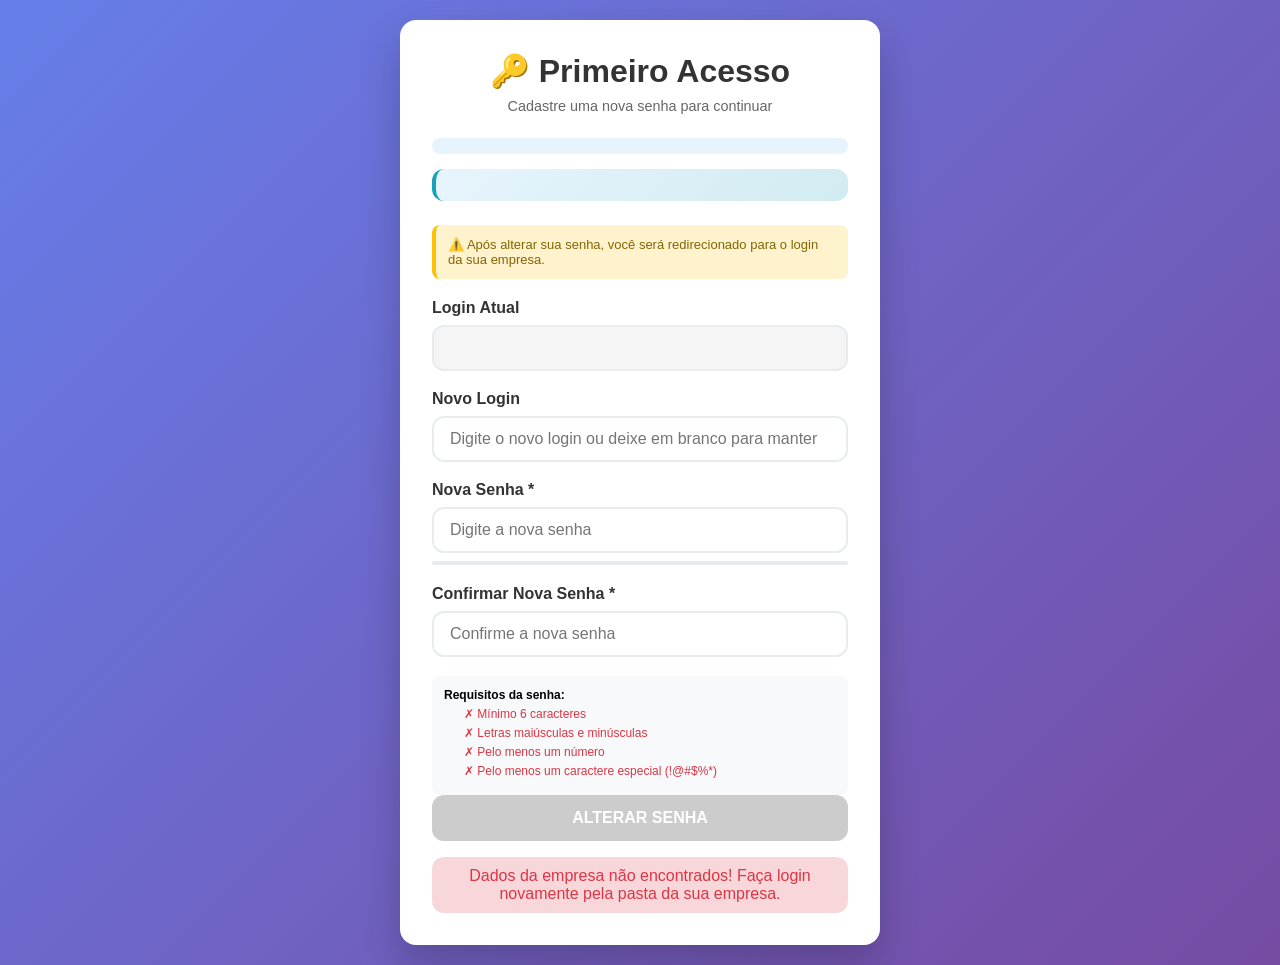
<file: Sistema matriz/mudar-senha-empresa.html>
<!DOCTYPE html>
<html lang="pt-BR">
<head>
    <meta charset="UTF-8">
    <meta name="viewport" content="width=device-width, initial-scale=1.0">
    <title>Primeiro Acesso - Alterar Senha</title>
    <style>
        * { margin: 0; padding: 0; box-sizing: border-box; }
        body {
            font-family: 'Segoe UI', sans-serif;
            background: linear-gradient(135deg, #667eea 0%, #764ba2 100%);
            min-height: 100vh;
            display: flex;
            align-items: center;
            justify-content: center;
            padding: 20px;
        }
        .container {
            background: white;
            padding: 2rem;
            border-radius: 16px;
            box-shadow: 0 20px 40px rgba(0,0,0,0.2);
            width: 100%;
            max-width: 480px;
            animation: fadeInUp 0.5s ease;
        }
        @keyframes fadeInUp {
            from { opacity: 0; transform: translateY(30px); }
            to { opacity: 1; transform: translateY(0); }
        }
        h1 { text-align: center; margin-bottom: 0.5rem; color: #333; }
        .subtitle { text-align: center; color: #666; margin-bottom: 1.5rem; font-size: 0.9rem; }
        .form-group { margin-bottom: 1.2rem; }
        .form-group label { display: block; margin-bottom: 0.5rem; font-weight: 600; color: #333; }
        .form-group input {
            width: 100%;
            padding: 12px 16px;
            border: 2px solid #e9ecef;
            border-radius: 12px;
            font-size: 1rem;
            transition: all 0.3s;
        }
        .form-group input:focus {
            outline: none;
            border-color: #667eea;
        }
        .form-group input:disabled {
            background-color: #f5f5f5;
            color: #666;
        }
        button {
            width: 100%;
            background: linear-gradient(135deg, #667eea 0%, #764ba2 100%);
            color: white;
            border: none;
            padding: 14px;
            border-radius: 12px;
            cursor: pointer;
            font-size: 1rem;
            font-weight: 600;
            transition: transform 0.2s;
        }
        button:hover { transform: translateY(-2px); }
        button:disabled { background: #ccc; cursor: not-allowed; transform: none; }
        .error { color: #dc3545; text-align: center; margin-top: 1rem; background: #f8d7da; padding: 10px; border-radius: 12px; display: none; }
        .success { color: #155724; text-align: center; margin-top: 1rem; background: #d4edda; padding: 10px; border-radius: 12px; display: none; }
        .info-empresa {
            background: linear-gradient(135deg, #e8f4fd, #d1ecf1);
            padding: 1rem;
            border-radius: 12px;
            margin-bottom: 1.5rem;
            text-align: center;
            border-left: 4px solid #17a2b8;
        }
        .password-strength { margin-top: 8px; height: 4px; background: #e9ecef; border-radius: 4px; overflow: hidden; }
        .strength-bar { height: 100%; width: 0%; transition: width 0.3s; }
        .strength-text { font-size: 12px; margin-top: 5px; }
        .requirements {
            background: #f8f9fa;
            padding: 12px;
            border-radius: 8px;
            margin-top: 10px;
            font-size: 12px;
        }
        .requirements ul { margin-left: 20px; margin-top: 5px; }
        .requirements li { color: #666; list-style: none; margin: 5px 0; }
        .requirements li.valid { color: #28a745; }
        .requirements li.valid::before { content: "✓ "; }
        .requirements li.invalid::before { content: "✗ "; }
        .requirements li.invalid { color: #dc3545; }
        .pasta-info {
            background: #e8f4fd;
            padding: 8px 12px;
            border-radius: 8px;
            margin-bottom: 15px;
            font-size: 12px;
            text-align: center;
            color: #0056b3;
        }
        .loading-overlay {
            position: fixed;
            top: 0;
            left: 0;
            width: 100%;
            height: 100%;
            background: rgba(0,0,0,0.5);
            display: flex;
            align-items: center;
            justify-content: center;
            z-index: 1000;
            display: none;
        }
        .spinner {
            width: 50px;
            height: 50px;
            border: 5px solid #f3f3f3;
            border-top: 5px solid #667eea;
            border-radius: 50%;
            animation: spin 1s linear infinite;
        }
        @keyframes spin {
            0% { transform: rotate(0deg); }
            100% { transform: rotate(360deg); }
        }
        .warning-box {
            background: #fff3cd;
            border-left: 4px solid #ffc107;
            padding: 12px;
            margin-bottom: 20px;
            border-radius: 8px;
            font-size: 13px;
            color: #856404;
        }
    </style>
</head>
<body>
    <div class="loading-overlay" id="loadingOverlay">
        <div class="spinner"></div>
    </div>

    <div class="container">
        <h1>🔑 Primeiro Acesso</h1>
        <div class="subtitle">Cadastre uma nova senha para continuar</div>
        
        <div id="pastaDisplay" class="pasta-info"></div>
        <div id="infoEmpresa" class="info-empresa"></div>
        
        <div class="warning-box" id="warningBox">
            ⚠️ Após alterar sua senha, você será redirecionado para o login da sua empresa.
        </div>
        
        <div class="form-group">
            <label>Login Atual</label>
            <input type="text" id="loginAtual" readonly disabled>
        </div>
        
        <div class="form-group">
            <label>Novo Login</label>
            <input type="text" id="novoLogin" class="form-control" placeholder="Digite o novo login ou deixe em branco para manter" autocomplete="username">
        </div>
        
        <div class="form-group">
            <label>Nova Senha *</label>
            <input type="password" id="novaSenha" placeholder="Digite a nova senha" oninput="checkPasswordStrength()">
            <div class="password-strength"><div class="strength-bar" id="strengthBar"></div></div>
            <div class="strength-text" id="strengthText"></div>
        </div>
        
        <div class="form-group">
            <label>Confirmar Nova Senha *</label>
            <input type="password" id="confirmarSenha" placeholder="Confirme a nova senha" oninput="checkPasswordMatch()">
        </div>
        
        <div class="requirements" id="requirements">
            <strong>Requisitos da senha:</strong>
            <ul>
                <li id="reqLength" class="invalid">Mínimo 6 caracteres</li>
                <li id="reqCase" class="invalid">Letras maiúsculas e minúsculas</li>
                <li id="reqNumber" class="invalid">Pelo menos um número</li>
                <li id="reqSpecial" class="invalid">Pelo menos um caractere especial (!@#$%*)</li>
            </ul>
        </div>
        
        <button onclick="alterarSenha()" id="btnAlterar">ALTERAR SENHA</button>
        <div id="msg" class="error"></div>
        <div id="successMsg" class="success"></div>
    </div>

    <script>
        // ==================== RECUPERAR DADOS DA SESSIONSTORAGE ====================
        let empresaLogada = null;
        let pastaDaEmpresa = null;
        
        function carregarInfoEmpresa() {
            // Tenta pegar do sessionStorage (salvo pelo login.html)
            let empresa = sessionStorage.getItem('empresa_logada');
            
            if (empresa) {
                empresaLogada = JSON.parse(empresa);
                pastaDaEmpresa = empresaLogada.pasta;
                
                console.log('Empresa carregada do sessionStorage:', empresaLogada);
                console.log('Pasta da empresa:', pastaDaEmpresa);
                
                // Mostrar informações
                const pastaDisplay = document.getElementById('pastaDisplay');
                if (pastaDaEmpresa) {
                    pastaDisplay.innerHTML = `📁 Empresa: <strong>${pastaDaEmpresa}</strong>`;
                    pastaDisplay.style.background = '#d4edda';
                    pastaDisplay.style.color = '#155724';
                } else {
                    pastaDisplay.innerHTML = `⚠️ Pasta da empresa: <strong>Não identificada</strong>`;
                    pastaDisplay.style.background = '#f8d7da';
                    pastaDisplay.style.color = '#721c24';
                }
                
                document.getElementById('infoEmpresa').innerHTML = `
                    <strong>🏢 ${empresaLogada.nome || 'Empresa'}</strong><br>
                    Login: ${empresaLogada.login}<br>
                    <span style="color: #ff9800;">⚠️ Este é seu primeiro acesso. Cadastre uma nova senha.</span>
                `;
                document.getElementById('loginAtual').value = empresaLogada.login;
            } else {
                // Tenta buscar via URL (fallback)
                const urlParams = new URLSearchParams(window.location.search);
                const empresaId = urlParams.get('empresa_id');
                const login = urlParams.get('login');
                const token = urlParams.get('token');
                const pasta = urlParams.get('pasta');
                
                if (login && token === 'primeiro_acesso') {
                    // Buscar empresa na matriz de credenciais
                    const matrizCredenciais = JSON.parse(localStorage.getItem('matriz_empresas_credenciais') || '[]');
                    const credencial = matrizCredenciais.find(c => c.login === login && c.senha_provisoria === true);
                    
                    if (credencial) {
                        const empresas = JSON.parse(localStorage.getItem('matriz_empresas') || '[]');
                        const empresa = empresas.find(e => e.id === credencial.id_empresa);
                        
                        if (empresa) {
                            empresaLogada = {
                                id: empresa.id,
                                nome: empresa.nome,
                                login: credencial.login,
                                senha_provisoria: true,
                                pasta: pasta || empresa.pastaSistema
                            };
                            pastaDaEmpresa = pasta || empresa.pastaSistema;
                            sessionStorage.setItem('empresa_logada', JSON.stringify(empresaLogada));
                            
                            document.getElementById('infoEmpresa').innerHTML = `
                                <strong>🏢 ${empresa.nome}</strong><br>
                                Login: ${credencial.login}<br>
                                <span style="color: #ff9800;">⚠️ Este é seu primeiro acesso. Cadastre uma nova senha.</span>
                            `;
                            document.getElementById('loginAtual').value = credencial.login;
                            
                            if (pastaDaEmpresa) {
                                document.getElementById('pastaDisplay').innerHTML = `📁 Empresa: <strong>${pastaDaEmpresa}</strong>`;
                            }
                            return;
                        }
                    }
                }
                
                document.getElementById('msg').textContent = 'Dados da empresa não encontrados! Faça login novamente pela pasta da sua empresa.';
                document.getElementById('msg').style.display = 'block';
                document.getElementById('btnAlterar').disabled = true;
                return;
            }
        }
        
        // ==================== VALIDAÇÃO DE SENHA ====================
        function checkPasswordStrength() {
            const senha = document.getElementById('novaSenha').value;
            const hasMinLength = senha.length >= 6;
            const hasUpperCase = /[A-Z]/.test(senha);
            const hasLowerCase = /[a-z]/.test(senha);
            const hasNumber = /[0-9]/.test(senha);
            const hasSpecial = /[!@#$%*]/.test(senha);
            
            const reqLength = document.getElementById('reqLength');
            const reqCase = document.getElementById('reqCase');
            const reqNumber = document.getElementById('reqNumber');
            const reqSpecial = document.getElementById('reqSpecial');
            
            reqLength.className = hasMinLength ? 'valid' : 'invalid';
            reqCase.className = (hasUpperCase && hasLowerCase) ? 'valid' : 'invalid';
            reqNumber.className = hasNumber ? 'valid' : 'invalid';
            reqSpecial.className = hasSpecial ? 'valid' : 'invalid';
            
            let strength = 0;
            if (hasMinLength) strength += 25;
            if (hasUpperCase && hasLowerCase) strength += 25;
            if (hasNumber) strength += 25;
            if (hasSpecial) strength += 25;
            
            document.getElementById('strengthBar').style.width = strength + '%';
            const bar = document.getElementById('strengthBar');
            const text = document.getElementById('strengthText');
            
            if (strength <= 25) { 
                bar.style.background = '#dc3545'; 
                text.textContent = 'Senha fraca';
            } else if (strength <= 50) { 
                bar.style.background = '#ffc107'; 
                text.textContent = 'Senha média';
            } else if (strength <= 75) { 
                bar.style.background = '#17a2b8'; 
                text.textContent = 'Senha boa';
            } else { 
                bar.style.background = '#28a745'; 
                text.textContent = 'Senha forte!';
            }
            
            checkPasswordMatch();
        }
        
        function checkPasswordMatch() {
            const senha = document.getElementById('novaSenha').value;
            const confirmar = document.getElementById('confirmarSenha').value;
            const confirmField = document.getElementById('confirmarSenha');
            if (confirmar && senha !== confirmar) {
                confirmField.style.borderColor = '#dc3545';
            } else if (confirmar && senha === confirmar) {
                confirmField.style.borderColor = '#28a745';
            } else {
                confirmField.style.borderColor = '#e9ecef';
            }
        }
        
        function validatePassword(senha) {
            return senha.length >= 6 && /[A-Z]/.test(senha) && /[a-z]/.test(senha) && 
                   /[0-9]/.test(senha) && /[!@#$%*]/.test(senha);
        }
        
        // ==================== ALTERAR SENHA ====================
        function alterarSenha() {
            const novoLogin = document.getElementById('novoLogin').value.trim();
            const novaSenha = document.getElementById('novaSenha').value;
            const confirmarSenha = document.getElementById('confirmarSenha').value;
            const msgEl = document.getElementById('msg');
            const successEl = document.getElementById('successMsg');
            const btn = document.getElementById('btnAlterar');
            const loading = document.getElementById('loadingOverlay');
            
            msgEl.style.display = 'none';
            successEl.style.display = 'none';
            
            if (!novaSenha || !confirmarSenha) {
                msgEl.textContent = 'Preencha todos os campos obrigatórios!';
                msgEl.style.display = 'block';
                return;
            }
            
            if (novaSenha !== confirmarSenha) {
                msgEl.textContent = 'As senhas não coincidem!';
                msgEl.style.display = 'block';
                return;
            }
            
            if (!validatePassword(novaSenha)) {
                msgEl.textContent = 'A senha não atende aos requisitos de segurança!';
                msgEl.style.display = 'block';
                return;
            }
            
            if (!empresaLogada) {
                msgEl.textContent = 'Dados da empresa não foram carregados. Refaça o login pela sua pasta.';
                msgEl.style.display = 'block';
                btn.disabled = false;
                btn.textContent = 'ALTERAR SENHA';
                return;
            }
            
            btn.disabled = true;
            btn.textContent = 'PROCESSANDO...';
            loading.style.display = 'flex';
            
            setTimeout(() => {
                try {
                    let atualizado = false;
                    const empresaId = empresaLogada.id;
                    const loginAnterior = empresaLogada.login;
                    const loginFinal = novoLogin || loginAnterior;
                    const pastaEmpresa = pastaDaEmpresa;
                    
                    console.log('Atualizando credenciais para empresa:', empresaId);
                    console.log('Pasta da empresa:', pastaEmpresa);
                    
                    // Verificar se novo login já existe em outra empresa
                    const todasCredenciais = JSON.parse(localStorage.getItem('matriz_empresas_credenciais') || '[]');
                    let loginDuplicado = null;
                    if (loginFinal !== loginAnterior) {
                        loginDuplicado = todasCredenciais.find(c => c.login === loginFinal && c.id_empresa !== empresaId);
                    }
                    if (loginDuplicado) {
                        msgEl.textContent = 'Este login já está em uso. Escolha outro login.';
                        msgEl.style.display = 'block';
                        loading.style.display = 'none';
                        btn.disabled = false;
                        btn.textContent = 'ALTERAR SENHA';
                        return;
                    }
                    
                    // 1. Atualizar na pasta específica da empresa
                    if (pastaEmpresa) {
                        const key = `empresas_login_${pastaEmpresa}`;
                        let empresasPasta = JSON.parse(localStorage.getItem(key) || '[]');
                        const index = empresasPasta.findIndex(e => e.id === empresaId || e.login === loginAnterior);
                        
                        if (index !== -1) {
                            empresasPasta[index].login = loginFinal;
                            empresasPasta[index].senha = novaSenha;
                            empresasPasta[index].senha_provisoria = false;
                            localStorage.setItem(key, JSON.stringify(empresasPasta));
                            atualizado = true;
                            console.log(`✓ Credenciais atualizadas na pasta: ${pastaEmpresa}`);
                        } else {
                            empresasPasta.push({
                                id: empresaId,
                                nome: empresaLogada.nome,
                                login: loginFinal,
                                senha: novaSenha,
                                senha_provisoria: false,
                                pasta: pastaEmpresa,
                                data_cadastro: new Date().toISOString()
                            });
                            localStorage.setItem(key, JSON.stringify(empresasPasta));
                            atualizado = true;
                            console.log(`✓ Empresa criada na pasta: ${pastaEmpresa}`);
                        }
                    }
                    
                    // 2. Atualizar na matriz de credenciais globais
                    const credenciais = todasCredenciais;
                    const credIndex = credenciais.findIndex(c => c.id_empresa === empresaId || c.login === loginAnterior);
                    
                    if (credIndex !== -1) {
                        credenciais[credIndex].login = loginFinal;
                        credenciais[credIndex].senha = novaSenha;
                        credenciais[credIndex].senha_provisoria = false;
                        credenciais[credIndex].data_atualizacao = new Date().toISOString();
                        localStorage.setItem('matriz_empresas_credenciais', JSON.stringify(credenciais));
                        atualizado = true;
                        console.log('✓ Credenciais globais atualizadas');
                    } else {
                        credenciais.push({
                            id_empresa: empresaId,
                            login: loginFinal,
                            senha: novaSenha,
                            senha_provisoria: false,
                            data_criacao: new Date().toISOString()
                        });
                        localStorage.setItem('matriz_empresas_credenciais', JSON.stringify(credenciais));
                        atualizado = true;
                        console.log('✓ Credenciais globais criadas');
                    }
                    
                    // 3. Atualizar na lista de usuários autorizados
                    const usuariosApp = JSON.parse(localStorage.getItem('matriz_usuarios_app_autorizados') || '[]');
                    const userAppIndex = usuariosApp.findIndex(u => u.id === empresaId || u.login === loginAnterior);
                    
                    if (userAppIndex !== -1) {
                        usuariosApp[userAppIndex].login = loginFinal;
                        usuariosApp[userAppIndex].senha = novaSenha;
                        usuariosApp[userAppIndex].senha_provisoria = false;
                        usuariosApp[userAppIndex].status_acesso = 'autorizado';
                        localStorage.setItem('matriz_usuarios_app_autorizados', JSON.stringify(usuariosApp));
                        atualizado = true;
                        console.log('✓ Usuário app atualizado');
                    } else {
                        usuariosApp.push({
                            id: empresaId,
                            nome: empresaLogada.nome,
                            login: loginFinal,
                            cnpj: '',
                            pasta: pastaEmpresa,
                            status_acesso: 'autorizado',
                            senha_provisoria: false,
                            senha: novaSenha,
                            data_cadastro: new Date().toISOString(),
                            ultimo_acesso: new Date().toISOString()
                        });
                        localStorage.setItem('matriz_usuarios_app_autorizados', JSON.stringify(usuariosApp));
                        atualizado = true;
                        console.log('✓ Usuário app criado');
                    }
                    
                    // 4. Registrar alteração
                    const registros = JSON.parse(localStorage.getItem('matriz_registros_alteracoes') || '[]');
                    registros.unshift({
                        id: Date.now(),
                        empresa: empresaLogada.nome,
                        login: loginFinal,
                        pasta: pastaEmpresa,
                        acao: 'Login e senha alterados (primeiro acesso)',
                        data: new Date().toLocaleString(),
                        status: '✅ Login e senha atualizados com sucesso'
                    });
                    localStorage.setItem('matriz_registros_alteracoes', JSON.stringify(registros.slice(0, 500)));
                    
                    if (atualizado) {
                        successEl.textContent = '✅ Login e senha alterados com sucesso! Redirecionando para o login da empresa...';
                        successEl.style.display = 'block';
                        
                        // CORREÇÃO: Limpa sessionStorage e redireciona para o LOGIN da PASTA da EMPRESA
                        setTimeout(() => {
                            sessionStorage.removeItem('empresa_logada');
                            sessionStorage.removeItem('admin_logado');
                            
                            if (pastaEmpresa) {
                                // Volta para a pasta da empresa (que está no mesmo nível da pasta Sistema matriz)
                                // Exemplo: ../EMPRESA 1/login.html
                                window.location.href = `../${encodeURIComponent(pastaEmpresa)}/login.html?login=${encodeURIComponent(loginFinal)}`;
                            } else {
                                window.location.href = '../login.html';
                            }
                        }, 2000);
                    } else {
                        loading.style.display = 'none';
                        msgEl.textContent = 'Erro ao atualizar login e senha. Contate o administrador.';
                        msgEl.style.display = 'block';
                        btn.disabled = false;
                        btn.textContent = 'ALTERAR SENHA';
                    }
                } catch (error) {
                    console.error('Erro:', error);
                    loading.style.display = 'none';
                    msgEl.textContent = 'Erro ao processar: ' + error.message;
                    msgEl.style.display = 'block';
                    btn.disabled = false;
                    btn.textContent = 'ALTERAR SENHA';
                }
            }, 500);
        }
        
        // ==================== EVENTOS ====================
        document.addEventListener('DOMContentLoaded', function() {
            carregarInfoEmpresa();
            
            const novaSenhaInput = document.getElementById('novaSenha');
            const confirmarSenhaInput = document.getElementById('confirmarSenha');
            
            novaSenhaInput.addEventListener('keypress', function(e) {
                if (e.key === 'Enter') {
                    confirmarSenhaInput.focus();
                }
            });
            
            confirmarSenhaInput.addEventListener('keypress', function(e) {
                if (e.key === 'Enter') {
                    alterarSenha();
                }
            });
        });
    </script>
</body>
</html>
</file>
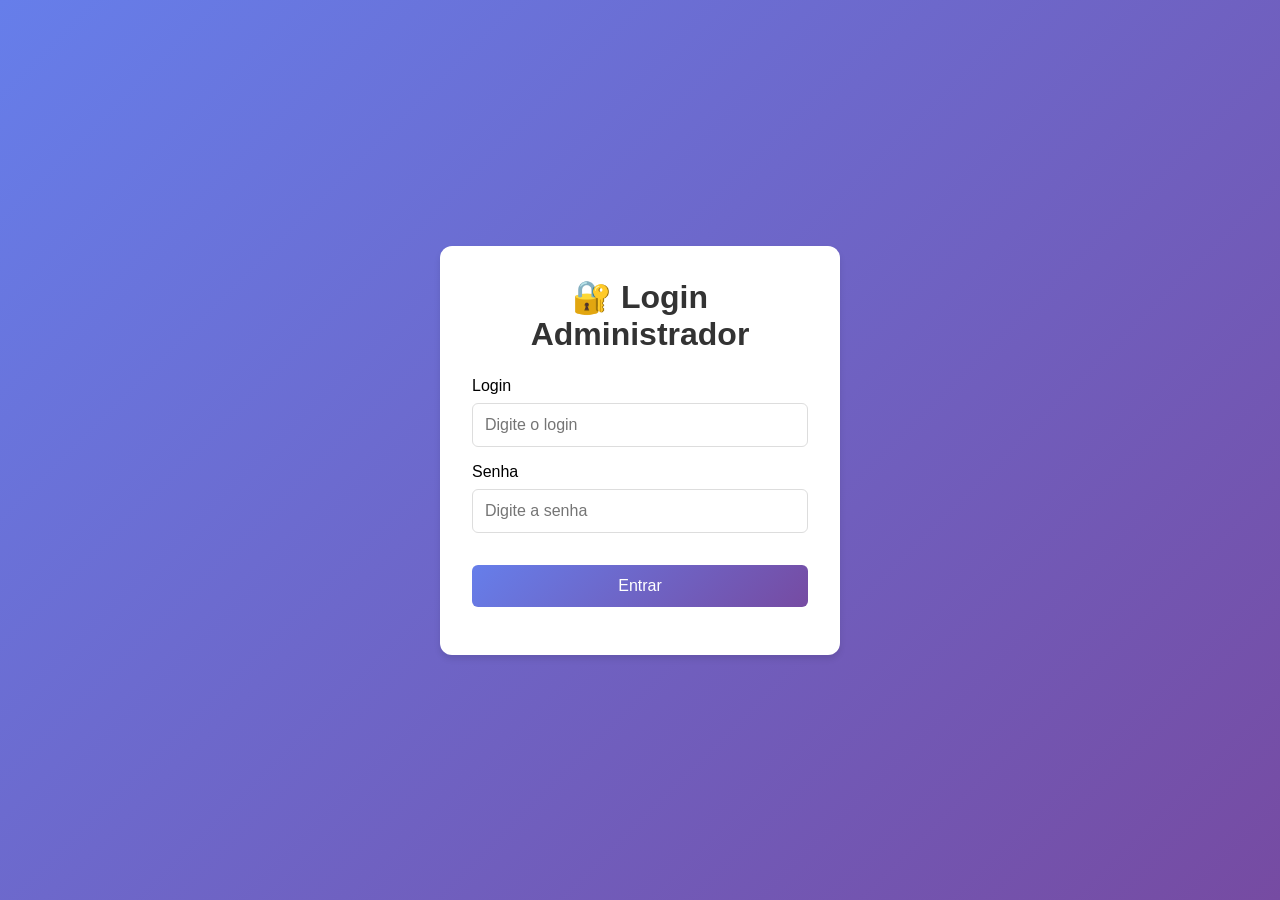
<file: Sistema matriz/painel-admin.html>
<!DOCTYPE html>
<html lang="pt-BR">
<head>
    <meta charset="UTF-8">
    <meta name="viewport" content="width=device-width, initial-scale=1.0">
    <title>Matriz - Gestão de Empresas e Usuários</title>
    <style>
        * { margin: 0; padding: 0; box-sizing: border-box; }
        body {
            font-family: 'Segoe UI', sans-serif;
            background: #f5f5f5;
            padding: 20px;
        }
        .container {
            max-width: 1400px;
            margin: 0 auto;
        }
        .header {
            background: linear-gradient(135deg, #667eea 0%, #764ba2 100%);
            color: white;
            padding: 1.5rem;
            border-radius: 12px;
            margin-bottom: 2rem;
        }
        .tabs {
            display: flex;
            gap: 0.5rem;
            margin-bottom: 1.5rem;
            border-bottom: 2px solid #dee2e6;
            flex-wrap: wrap;
        }
        .tab {
            padding: 0.75rem 1.5rem;
            background: none;
            border: none;
            cursor: pointer;
            font-size: 1rem;
            font-weight: 500;
            color: #666;
            transition: all 0.3s;
            border-radius: 8px 8px 0 0;
        }
        .tab.active {
            color: #667eea;
            border-bottom: 3px solid #667eea;
            background: rgba(102, 126, 234, 0.1);
        }
        .tab-content {
            display: none;
            animation: fadeIn 0.3s;
        }
        .tab-content.active {
            display: block;
        }
        @keyframes fadeIn {
            from { opacity: 0; transform: translateY(10px); }
            to { opacity: 1; transform: translateY(0); }
        }
        .card {
            background: white;
            border-radius: 12px;
            padding: 1.5rem;
            margin-bottom: 1.5rem;
            box-shadow: 0 2px 8px rgba(0,0,0,0.08);
        }
        .form-group {
            margin-bottom: 1rem;
        }
        .form-group label {
            display: block;
            margin-bottom: 0.5rem;
            font-weight: 600;
            color: #333;
        }
        .form-group input, .form-group select {
            width: 100%;
            padding: 0.75rem;
            border: 2px solid #e9ecef;
            border-radius: 8px;
            font-size: 1rem;
            transition: border-color 0.3s;
        }
        .form-group input:focus, .form-group select:focus {
            outline: none;
            border-color: #667eea;
        }
        button {
            background: linear-gradient(135deg, #667eea 0%, #764ba2 100%);
            color: white;
            border: none;
            padding: 0.75rem 1.5rem;
            border-radius: 8px;
            cursor: pointer;
            font-weight: 600;
            transition: transform 0.2s, box-shadow 0.2s;
        }
        button:hover {
            transform: translateY(-2px);
            box-shadow: 0 4px 12px rgba(102, 126, 234, 0.4);
        }
        .btn-danger {
            background: linear-gradient(135deg, #dc3545, #c82333);
        }
        .btn-warning {
            background: linear-gradient(135deg, #ffc107, #e0a800);
            color: #333;
        }
        .btn-success {
            background: linear-gradient(135deg, #28a745, #1e7e34);
        }
        table {
            width: 100%;
            border-collapse: collapse;
        }
        th, td {
            padding: 0.75rem;
            text-align: left;
            border-bottom: 1px solid #dee2e6;
        }
        th {
            background: #f8f9fa;
            font-weight: 600;
            color: #495057;
        }
        tr:hover {
            background: #f8f9fa;
        }
        .status-badge {
            display: inline-block;
            padding: 0.25rem 0.75rem;
            border-radius: 20px;
            font-size: 0.75rem;
            font-weight: 600;
        }
        .status-autorizado { background: #d4edda; color: #155724; }
        .status-pendente { background: #fff3cd; color: #856404; }
        .status-bloqueado { background: #f8d7da; color: #721c24; }
        .btn-acao {
            background: none;
            padding: 0.25rem 0.5rem;
            font-size: 0.8rem;
            margin: 0 0.25rem;
            display: inline-block;
        }
        .btn-icon {
            background: transparent;
            padding: 0.25rem 0.5rem;
            font-size: 1rem;
            margin: 0 2px;
            box-shadow: none;
        }
        .btn-icon:hover {
            transform: scale(1.1);
            box-shadow: none;
        }
        .search-box {
            margin-bottom: 1rem;
            display: flex;
            gap: 0.5rem;
            flex-wrap: wrap;
        }
        .search-box input {
            flex: 1;
            padding: 0.5rem;
            border: 2px solid #e9ecef;
            border-radius: 8px;
            min-width: 200px;
        }
        .pasta-info {
            background: #e7f3ff;
            border-left: 4px solid #2196F3;
            padding: 0.75rem;
            margin-top: 0.5rem;
            font-size: 0.85rem;
            border-radius: 8px;
        }
        .stats-grid {
            display: grid;
            grid-template-columns: repeat(auto-fit, minmax(180px, 1fr));
            gap: 1rem;
            margin-bottom: 1.5rem;
        }
        .stat-card {
            background: linear-gradient(135deg, #f8f9fa, #e9ecef);
            padding: 1rem;
            border-radius: 12px;
            text-align: center;
        }
        .stat-card h4 {
            font-size: 0.85rem;
            color: #6c757d;
            margin-bottom: 0.5rem;
        }
        .stat-card .number {
            font-size: 1.8rem;
            font-weight: bold;
            color: #495057;
        }
        @media (max-width: 768px) {
            table, thead, tbody, th, td, tr { display: block; }
            th { display: none; }
            td {
                padding: 0.5rem;
                position: relative;
                padding-left: 40%;
                border-bottom: none;
            }
            td::before {
                content: attr(data-label);
                position: absolute;
                left: 0.5rem;
                font-weight: 600;
                width: 35%;
            }
            tr {
                border-bottom: 1px solid #dee2e6;
                margin-bottom: 0.5rem;
            }
        }
    </style>
    <script>
        const adminLogado = JSON.parse(sessionStorage.getItem('admin_logado') || 'null');
        if (!adminLogado || adminLogado.tipo !== 'administrador') {
            window.location.href = 'login-admin.html';
        }
    </script>
</head>
<body>
    <div class="container">
        <div class="header">
            <h1>🏢 Sistema Matriz</h1>
            <p>Cadastre e gerencie empresas - Elas aparecerão automaticamente na aba "Usuários Autorizados"</p>
            <div style="text-align: right; margin-top: 1rem;">
                <span style="margin-right: 1rem; color: white;">Administrador</span>
                <button onclick="logoutAdmin()" style="background: #dc3545; padding: 0.5rem 1rem;">Sair</button>
            </div>
        </div>
        
        <div class="tabs">
            <button class="tab active" data-tab="empresas">🏢 Empresas Cadastradas</button>
            <button class="tab" data-tab="usuarios">👥 Usuários Autorizados (APP)</button>
            <button class="tab" data-tab="registros">📋 Registros de Alterações</button>
        </div>
        
        <!-- Tab: Empresas -->
        <div id="tab-empresas" class="tab-content active">
            <div class="card">
                <h3>🏢 Cadastrar Nova Empresa</h3>
                
                <div style="display: grid; grid-template-columns: repeat(auto-fit, minmax(280px, 1fr)); gap: 1rem;">
                    <div class="form-group">
                        <label>Nome da Empresa *</label>
                        <input type="text" id="novaEmpresaNome" placeholder="Nome da empresa">
                    </div>
                    
                    <div class="form-group">
                        <label>CNPJ *</label>
                        <input type="text" id="novaEmpresaCnpj" placeholder="00.000.000/0000-00" maxlength="18" oninput="formatarCNPJ(this)">
                    </div>
                    
                    <div class="form-group">
                        <label>CPF do Titular *</label>
                        <input type="text" id="novaEmpresaCpfTitular" placeholder="000.000.000-00" maxlength="14" oninput="formatarCPF(this)">
                    </div>
                    
                    <div class="form-group">
                        <label>Pasta do Sistema *</label>
                        <select id="novaEmpresaPasta" onchange="mostrarInfoPasta()">
                            <option value="">Selecione uma pasta...</option>
                            <option value="EMPRESA 1">📁 EMPRESA 1</option>
                            <option value="EMPRESA 2">📁 EMPRESA 2</option>
                        </select>
                    </div>
                    
                    <div class="form-group">
                        <label>Login da Empresa *</label>
                        <input type="text" id="novaEmpresaLogin" placeholder="login_empresa">
                        <small style="color: #666;">Usado para acessar o sistema</small>
                    </div>
                    
                    <div class="form-group">
                        <label>Senha Provisória *</label>
                        <input type="password" id="novaEmpresaSenha" placeholder="senha temporária">
                        <small style="color: #ff9800;">Empresa deverá alterar no 1º acesso</small>
                    </div>
                    
                    <div class="form-group">
                        <label>Cor (opcional)</label>
                        <input type="color" id="novaEmpresaCor" value="#667eea">
                    </div>
                </div>
                
                <div id="pastaInfo" class="pasta-info" style="display: none;">
                    ⚠️ Os dados desta empresa serão salvos na pasta selecionada, isolados de outras empresas.
                </div>
                
                <div style="margin-top: 1rem; display: flex; gap: 1rem;">
                    <button onclick="salvarEmpresa()">✅ Cadastrar Empresa</button>
                    <button onclick="limparFormulario()" style="background: #6c757d;">🧹 Limpar</button>
                </div>
            </div>
            
            <div class="card">
                <h3>🏢 Empresas Cadastradas</h3>
                <div class="stats-grid">
                    <div class="stat-card">
                        <h4>Total Empresas</h4>
                        <div class="number" id="totalEmpresas">0</div>
                    </div>
                    <div class="stat-card">
                        <h4>⚠️ Senha Provisória</h4>
                        <div class="number" id="totalProvisorias">0</div>
                    </div>
                    <div class="stat-card">
                        <h4>✅ Senha Definida</h4>
                        <div class="number" id="totalDefinidas">0</div>
                    </div>
                </div>
                <div style="overflow-x: auto;">
                    <table style="width: 100%;">
                        <thead>
                            <tr><th>ID</th><th>Nome</th><th>CNPJ</th><th>Pasta</th><th>Login</th><th>Status Senha</th><th>Ações</th></tr>
                        </thead>
                        <tbody id="listaEmpresas"></tbody>
                    </table>
                </div>
            </div>
        </div>
        
        <!-- Tab: Usuários Autorizados (Sincronizado com Empresas) -->
        <div id="tab-usuarios" class="tab-content">
            <div class="card">
                <h3>👥 Usuários Autorizados - Acesso ao Sistema de Eventos</h3>
                <p style="margin-bottom: 1rem; color: #666;">Empresas que estão autorizadas a acessar o sistema. O status define se podem ou não entrar.</p>
                
                <div class="stats-grid">
                    <div class="stat-card">
                        <h4>✅ Autorizados</h4>
                        <div class="number" id="totalAutorizados">0</div>
                    </div>
                    <div class="stat-card">
                        <h4>⚠️ Pendentes (1º Acesso)</h4>
                        <div class="number" id="totalPendentesApp">0</div>
                    </div>
                    <div class="stat-card">
                        <h4>🔒 Bloqueados</h4>
                        <div class="number" id="totalBloqueados">0</div>
                    </div>
                </div>
                
                <div class="search-box">
                    <input type="text" id="searchUsuarioApp" placeholder="Buscar por nome, login ou CNPJ..." oninput="filtrarUsuariosApp()">
                    <button onclick="sincronizarUsuariosComEmpresas()" class="btn-success">🔄 Sincronizar</button>
                </div>
                
                <div style="overflow-x: auto;">
                    <table style="width: 100%;">
                        <thead>
                            <tr>
                                <th>Empresa</th>
                                <th>CNPJ</th>
                                <th>Login</th>
                                <th>Pasta</th>
                                <th>Status Senha</th>
                                <th>Status Acesso</th>
                                <th>Último Acesso</th>
                                <th>Ações</th>
                            </tr>
                        </thead>
                        <tbody id="listaUsuariosApp">
                            <tr><td colspan="8" style="text-align: center;">Carregando...</td></tr>
                        </tbody>
                    </table>
                </div>
            </div>
        </div>

        <!-- Tab: Registros -->
        <div id="tab-registros" class="tab-content">
            <div class="card">
                <h3>📋 Registro de Alterações</h3>
                <div class="search-box">
                    <input type="text" id="searchRegistro" placeholder="Buscar por empresa..." oninput="filtrarRegistros()">
                    <button onclick="limparRegistros()" class="btn-warning">🗑️ Limpar Registros</button>
                </div>
                <div style="overflow-x: auto;">
                    <table style="width: 100%;">
                        <thead>
                            <tr><th>Data</th><th>Empresa</th><th>Login</th><th>Ação</th><th>Status</th></tr>
                        </thead>
                        <tbody id="listaRegistros"></tbody>
                    </table>
                </div>
            </div>
        </div>
    </div>

    <script>
        // ==================== FUNÇÕES PRINCIPAIS ====================
        
        function logoutAdmin() {
            sessionStorage.removeItem('admin_logado');
            window.location.href = 'login-admin.html';
        }

        function formatarCPF(input) {
            let valor = input.value.replace(/\D/g, '');
            if (valor.length <= 11) {
                valor = valor.replace(/(\d{3})(\d)/, '$1.$2');
                valor = valor.replace(/(\d{3})(\d)/, '$1.$2');
                valor = valor.replace(/(\d{3})(\d{1,2})$/, '$1-$2');
                input.value = valor;
            }
        }

        function formatarCNPJ(input) {
            let valor = input.value.replace(/\D/g, '');
            if (valor.length <= 14) {
                valor = valor.replace(/^(\d{2})(\d)/, '$1.$2');
                valor = valor.replace(/^(\d{2})\.(\d{3})(\d)/, '$1.$2.$3');
                valor = valor.replace(/\.(\d{3})(\d)/, '.$1/$2');
                valor = valor.replace(/(\d{4})(\d)/, '$1-$2');
                input.value = valor;
            }
        }

        function mostrarInfoPasta() {
            const pasta = document.getElementById('novaEmpresaPasta').value;
            const infoDiv = document.getElementById('pastaInfo');
            if (pasta) {
                infoDiv.style.display = 'block';
                infoDiv.innerHTML = `📁 Pasta selecionada: <strong>${pasta}</strong><br>Os dados do sistema serão salvos isoladamente nesta pasta.`;
            } else {
                infoDiv.style.display = 'none';
            }
        }

        // ==================== SALVAR EMPRESA ====================
        function salvarEmpresa() {
            const nome = document.getElementById('novaEmpresaNome').value.trim();
            const cnpj = document.getElementById('novaEmpresaCnpj').value.trim();
            const cpfTitular = document.getElementById('novaEmpresaCpfTitular').value.trim();
            const login = document.getElementById('novaEmpresaLogin').value.trim();
            const senha = document.getElementById('novaEmpresaSenha').value;
            const pastaSistema = document.getElementById('novaEmpresaPasta').value;
            const cor = document.getElementById('novaEmpresaCor').value;
            
            if (!nome || !cnpj || !cpfTitular || !login || !senha || !pastaSistema) {
                alert('Preencha todos os campos obrigatórios!');
                return;
            }
            
            // Valida senha forte
            if (senha.length < 6) {
                alert('A senha provisória deve ter pelo menos 6 caracteres!');
                return;
            }
            
            const empresas = JSON.parse(localStorage.getItem('matriz_empresas') || '[]');
            const credenciais = JSON.parse(localStorage.getItem('matriz_empresas_credenciais') || '[]');
            
            if (empresas.find(e => e.cnpj === cnpj)) {
                alert('CNPJ já cadastrado!');
                return;
            }
            
            if (credenciais.find(c => c.login === login)) {
                alert('Login já existe!');
                return;
            }
            
            const id = 'emp_' + Date.now();
            
            empresas.push({
                id: id,
                nome: nome,
                cnpj: cnpj,
                cpf_titular: cpfTitular.replace(/\D/g, ''),
                pastaSistema: pastaSistema,
                cor: cor,
                login_antigo: login,
                dataCadastro: new Date().toISOString(),
                status: 'ativo'
            });
            
            credenciais.push({
                id_empresa: id,
                login: login,
                senha: senha,
                senha_provisoria: true,
                data_criacao: new Date().toISOString(),
                ultimo_acesso: null
            });
            
            localStorage.setItem('matriz_empresas', JSON.stringify(empresas));
            localStorage.setItem('matriz_empresas_credenciais', JSON.stringify(credenciais));
            
            // Salva na pasta específica
            salvarDadosNaPasta(id, nome, login, senha, pastaSistema);
            
            // Salva também na lista de usuários autorizados do APP
            salvarUsuarioAutorizado(id, nome, login, cnpj, pastaSistema);
            
            limparFormulario();
            renderizarEmpresas();
            renderizarUsuariosApp();
            
            registrarAcao(nome, login, 'Empresa cadastrada', '✅ Cadastrada');
            
            alert(`✅ Empresa cadastrada com sucesso!\n\n📁 Pasta: ${pastaSistema}\n🔑 Login: ${login}\n🔒 Senha provisória: ${senha}\n\n⚠️ A empresa deverá alterar a senha no primeiro acesso.`);
        }

        function salvarDadosNaPasta(idEmpresa, nomeEmpresa, login, senha, pasta) {
            const key = `empresas_login_${pasta}`;
            let empresasLogin = JSON.parse(localStorage.getItem(key) || '[]');
            
            const existe = empresasLogin.find(e => e.id === idEmpresa);
            if (!existe) {
                empresasLogin.push({
                    id: idEmpresa,
                    nome: nomeEmpresa,
                    login: login,
                    senha: senha,
                    senha_provisoria: true,
                    pasta: pasta,
                    data_cadastro: new Date().toISOString()
                });
                localStorage.setItem(key, JSON.stringify(empresasLogin));
                console.log(`✅ Empresa salva na pasta: ${pasta}`);
            }
        }

        function salvarUsuarioAutorizado(id, nome, login, cnpj, pasta) {
            let usuariosApp = JSON.parse(localStorage.getItem('matriz_usuarios_app_autorizados') || '[]');
            
            const existe = usuariosApp.find(u => u.id === id);
            if (!existe) {
                usuariosApp.push({
                    id: id,
                    nome: nome,
                    login: login,
                    cnpj: cnpj,
                    pasta: pasta,
                    status_acesso: 'pendente', // pendente, autorizado, bloqueado
                    senha_provisoria: true,
                    data_cadastro: new Date().toISOString(),
                    ultimo_acesso: null
                });
                localStorage.setItem('matriz_usuarios_app_autorizados', JSON.stringify(usuariosApp));
                console.log(`✅ Usuário adicionado à lista de autorizados: ${nome}`);
            }
        }

        // ==================== RENDERIZAR EMPRESAS ====================
        function renderizarEmpresas() {
            const empresas = JSON.parse(localStorage.getItem('matriz_empresas') || '[]');
            const credenciais = JSON.parse(localStorage.getItem('matriz_empresas_credenciais') || '[]');
            const tbody = document.getElementById('listaEmpresas');
            
            let totalProvisorias = 0;
            let totalDefinidas = 0;
            
            if (empresas.length === 0) {
                tbody.innerHTML = '<tr><td colspan="7" style="text-align: center;">Nenhuma empresa cadastrada</td></tr>';
                document.getElementById('totalEmpresas').textContent = '0';
                document.getElementById('totalProvisorias').textContent = '0';
                document.getElementById('totalDefinidas').textContent = '0';
                return;
            }
            
            tbody.innerHTML = empresas.map(emp => {
                const cred = credenciais.find(c => c.id_empresa === emp.id);
                const statusSenha = cred ? (cred.senha_provisoria ? '⚠️ Provisória' : '✅ Definida') : '❌ Não definida';
                const statusColor = cred ? (cred.senha_provisoria ? '#ffc107' : '#28a745') : '#dc3545';
                
                if (cred && cred.senha_provisoria) totalProvisorias++;
                if (cred && !cred.senha_provisoria) totalDefinidas++;
                
                return `
                    <tr>
                        <td data-label="ID">${emp.id.substring(0, 15)}...</td>
                        <td data-label="Nome"><span style="display: inline-block; width: 12px; height: 12px; background: ${emp.cor}; border-radius: 2px; margin-right: 8px;"></span>${emp.nome}</td>
                        <td data-label="CNPJ">${emp.cnpj}</td>
                        <td data-label="Pasta">📁 ${emp.pastaSistema}</td>
                        <td data-label="Login">${cred ? cred.login : '-'}</td>
                        <td data-label="Status Senha"><span style="color: ${statusColor}; font-weight: bold;">${statusSenha}</span></td>
                        <td data-label="Ações">
                            <button class="btn-icon" onclick="editarCredenciais('${emp.id}')" title="Editar">✏️</button>
                            <button class="btn-icon btn-danger" onclick="toggleStatusEmpresa('${emp.id}')" title="Bloquear/Liberar">🔒</button>
                            <button class="btn-icon" onclick="excluirEmpresa('${emp.id}')" title="Excluir" style="color: #dc3545;">🗑️</button>
                        </td>
                    </tr>
                `;
            }).join('');
            
            document.getElementById('totalEmpresas').textContent = empresas.length;
            document.getElementById('totalProvisorias').textContent = totalProvisorias;
            document.getElementById('totalDefinidas').textContent = totalDefinidas;
        }

        // ==================== RENDERIZAR USUÁRIOS APP ====================
        function renderizarUsuariosApp(filtro = '') {
            const usuariosApp = JSON.parse(localStorage.getItem('matriz_usuarios_app_autorizados') || '[]');
            const empresas = JSON.parse(localStorage.getItem('matriz_empresas') || '[]');
            const credenciais = JSON.parse(localStorage.getItem('matriz_empresas_credenciais') || '[]');
            const tbody = document.getElementById('listaUsuariosApp');
            
            let usuariosFiltrados = usuariosApp;
            if (filtro) {
                const termo = filtro.toLowerCase();
                usuariosFiltrados = usuariosApp.filter(u => 
                    u.nome.toLowerCase().includes(termo) || 
                    u.login.toLowerCase().includes(termo) || 
                    (u.cnpj && u.cnpj.includes(termo))
                );
            }
            
            let totalAutorizados = 0;
            let totalPendentes = 0;
            let totalBloqueados = 0;
            
            if (usuariosFiltrados.length === 0) {
                tbody.innerHTML = '<tr><td colspan="8" style="text-align: center;">Nenhum usuário autorizado encontrado</td></tr>';
                document.getElementById('totalAutorizados').textContent = '0';
                document.getElementById('totalPendentesApp').textContent = '0';
                document.getElementById('totalBloqueados').textContent = '0';
                return;
            }
            
            tbody.innerHTML = usuariosFiltrados.map(usuario => {
                const cred = credenciais.find(c => c.id_empresa === usuario.id);
                const empresa = empresas.find(e => e.id === usuario.id);
                const senhaProvisoria = cred ? cred.senha_provisoria : true;
                
                // Determina status de acesso
                let statusAcesso = '';
                let statusText = '';
                let statusClass = '';
                
                if (usuario.status_acesso === 'bloqueado') {
                    statusAcesso = 'bloqueado';
                    statusText = '🔒 Bloqueado';
                    statusClass = 'status-bloqueado';
                    totalBloqueados++;
                } else if (senhaProvisoria) {
                    statusAcesso = 'pendente';
                    statusText = '⚠️ Pendente (1º Acesso)';
                    statusClass = 'status-pendente';
                    totalPendentes++;
                } else {
                    statusAcesso = 'autorizado';
                    statusText = '✅ Autorizado';
                    statusClass = 'status-autorizado';
                    totalAutorizados++;
                }
                
                const ultimoAcesso = usuario.ultimo_acesso ? new Date(usuario.ultimo_acesso).toLocaleString() : 'Nunca';
                
                return `
                    <tr>
                        <td data-label="Empresa"><strong>${usuario.nome}</strong></td>
                        <td data-label="CNPJ">${usuario.cnpj || '-'}</td>
                        <td data-label="Login">${usuario.login}</td>
                        <td data-label="Pasta">📁 ${usuario.pasta}</td>
                        <td data-label="Status Senha">${senhaProvisoria ? '⚠️ Provisória' : '✅ Definida'}</td>
                        <td data-label="Status Acesso"><span class="status-badge ${statusClass}">${statusText}</span></td>
                        <td data-label="Último Acesso">${ultimoAcesso}</td>
                        <td data-label="Ações">
                            <button class="btn-icon" onclick="toggleAcessoUsuario('${usuario.id}')" title="Bloquear/Liberar Acesso">🔒</button>
                            <button class="btn-icon" onclick="reenviarCredenciais('${usuario.id}')" title="Reenviar Credenciais">📧</button>
                        </td>
                    </tr>
                `;
            }).join('');
            
            document.getElementById('totalAutorizados').textContent = totalAutorizados;
            document.getElementById('totalPendentesApp').textContent = totalPendentes;
            document.getElementById('totalBloqueados').textContent = totalBloqueados;
        }

        function sincronizarUsuariosComEmpresas() {
            const empresas = JSON.parse(localStorage.getItem('matriz_empresas') || '[]');
            const credenciais = JSON.parse(localStorage.getItem('matriz_empresas_credenciais') || '[]');
            let usuariosApp = JSON.parse(localStorage.getItem('matriz_usuarios_app_autorizados') || '[]');
            
            empresas.forEach(emp => {
                const cred = credenciais.find(c => c.id_empresa === emp.id);
                const existe = usuariosApp.find(u => u.id === emp.id);
                
                if (!existe && cred) {
                    usuariosApp.push({
                        id: emp.id,
                        nome: emp.nome,
                        login: cred.login,
                        cnpj: emp.cnpj,
                        pasta: emp.pastaSistema,
                        status_acesso: 'pendente',
                        senha_provisoria: cred.senha_provisoria,
                        data_cadastro: new Date().toISOString(),
                        ultimo_acesso: null
                    });
                } else if (existe && cred) {
                    // Atualiza dados
                    existe.login = cred.login;
                    existe.senha_provisoria = cred.senha_provisoria;
                    existe.nome = emp.nome;
                }
            });
            
            localStorage.setItem('matriz_usuarios_app_autorizados', JSON.stringify(usuariosApp));
            renderizarUsuariosApp();
            alert('✅ Sincronização concluída!');
        }

        function toggleAcessoUsuario(id) {
            const usuariosApp = JSON.parse(localStorage.getItem('matriz_usuarios_app_autorizados') || '[]');
            const usuario = usuariosApp.find(u => u.id === id);
            
            if (usuario) {
                if (usuario.status_acesso === 'bloqueado') {
                    usuario.status_acesso = 'pendente';
                    alert(`✅ Acesso liberado para ${usuario.nome}!`);
                } else {
                    usuario.status_acesso = 'bloqueado';
                    alert(`🔒 Acesso bloqueado para ${usuario.nome}!`);
                }
                localStorage.setItem('matriz_usuarios_app_autorizados', JSON.stringify(usuariosApp));
                renderizarUsuariosApp();
            }
        }

        function reenviarCredenciais(id) {
            const empresas = JSON.parse(localStorage.getItem('matriz_empresas') || '[]');
            const credenciais = JSON.parse(localStorage.getItem('matriz_empresas_credenciais') || '[]');
            const empresa = empresas.find(e => e.id === id);
            const cred = credenciais.find(c => c.id_empresa === id);
            
            if (empresa && cred) {
                alert(`📧 Credenciais da empresa ${empresa.nome}:\n\n🔑 Login: ${cred.login}\n🔒 Senha: ${cred.senha}\n📁 Pasta: ${empresa.pastaSistema}\n\n⚠️ A senha é ${cred.senha_provisoria ? 'provisória' : 'definida'}!`);
            }
        }

        // ==================== EDITAR CREDENCIAIS ====================
        function editarCredenciais(idEmpresa) {
            const empresas = JSON.parse(localStorage.getItem('matriz_empresas') || '[]');
            const credenciais = JSON.parse(localStorage.getItem('matriz_empresas_credenciais') || '[]');
            const empresa = empresas.find(e => e.id === idEmpresa);
            const cred = credenciais.find(c => c.id_empresa === idEmpresa);
            
            if (!empresa || !cred) {
                alert('Empresa não encontrada!');
                return;
            }
            
            const novoLogin = prompt('Digite o novo login da empresa:', cred.login);
            const novaSenha = prompt('Digite a nova senha da empresa:');
            
            if (novoLogin && novaSenha) {
                const index = credenciais.findIndex(c => c.id_empresa === idEmpresa);
                
                if (index !== -1) {
                    const credencialAntiga = {...credenciais[index]};
                    credenciais[index].login = novoLogin;
                    credenciais[index].senha = novaSenha;
                    credenciais[index].senha_provisoria = false;
                    credenciais[index].data_atualizacao = new Date().toISOString();
                    
                    localStorage.setItem('matriz_empresas_credenciais', JSON.stringify(credenciais));
                    
                    registrarAcao(empresa.nome, novoLogin, 'Credenciais alteradas', '✏️ Editado');
                    
                    atualizarLoginNaPasta(empresa.pastaSistema, idEmpresa, novoLogin, novaSenha);
                    
                    // Atualiza na lista de usuários autorizados
                    const usuariosApp = JSON.parse(localStorage.getItem('matriz_usuarios_app_autorizados') || '[]');
                    const userApp = usuariosApp.find(u => u.id === idEmpresa);
                    if (userApp) {
                        userApp.login = novoLogin;
                        userApp.senha_provisoria = false;
                        localStorage.setItem('matriz_usuarios_app_autorizados', JSON.stringify(usuariosApp));
                    }
                    
                    renderizarEmpresas();
                    renderizarUsuariosApp();
                    alert('✅ Credenciais atualizadas com sucesso!');
                }
            }
        }

        function atualizarLoginNaPasta(pasta, idEmpresa, novoLogin, novaSenha) {
            const key = `empresas_login_${pasta}`;
            const empresasLogin = JSON.parse(localStorage.getItem(key) || '[]');
            const index = empresasLogin.findIndex(e => e.id === idEmpresa);
            
            if (index !== -1) {
                empresasLogin[index].login = novoLogin;
                empresasLogin[index].senha = novaSenha;
                empresasLogin[index].senha_provisoria = false;
                localStorage.setItem(key, JSON.stringify(empresasLogin));
                console.log(`✅ Credenciais atualizadas na pasta: ${pasta}`);
            }
        }

        function toggleStatusEmpresa(id) {
            const empresas = JSON.parse(localStorage.getItem('matriz_empresas') || '[]');
            const empresa = empresas.find(e => e.id === id);
            
            if (empresa) {
                if (empresa.status === 'bloqueado') {
                    empresa.status = 'ativo';
                    alert(`✅ Empresa ${empresa.nome} foi LIBERADA!`);
                } else {
                    empresa.status = 'bloqueado';
                    alert(`🔒 Empresa ${empresa.nome} foi BLOQUEADA!`);
                }
                localStorage.setItem('matriz_empresas', JSON.stringify(empresas));
                renderizarEmpresas();
                renderizarUsuariosApp();
            }
        }

        function excluirEmpresa(id) {
            if (!confirm('Tem certeza que deseja excluir esta empresa? Esta ação é irreversível!')) return;
            
            let empresas = JSON.parse(localStorage.getItem('matriz_empresas') || '[]');
            const empresa = empresas.find(e => e.id === id);
            
            if (empresa) {
                empresas = empresas.filter(e => e.id !== id);
                localStorage.setItem('matriz_empresas', JSON.stringify(empresas));
                
                const credenciais = JSON.parse(localStorage.getItem('matriz_empresas_credenciais') || '[]');
                const novasCredenciais = credenciais.filter(c => c.id_empresa !== id);
                localStorage.setItem('matriz_empresas_credenciais', JSON.stringify(novasCredenciais));
                
                // Remove da pasta
                const key = `empresas_login_${empresa.pastaSistema}`;
                const empresasPasta = JSON.parse(localStorage.getItem(key) || '[]');
                const novasEmpresasPasta = empresasPasta.filter(e => e.id !== id);
                localStorage.setItem(key, JSON.stringify(novasEmpresasPasta));
                
                // Remove dos usuários autorizados
                const usuariosApp = JSON.parse(localStorage.getItem('matriz_usuarios_app_autorizados') || '[]');
                const novosUsuariosApp = usuariosApp.filter(u => u.id !== id);
                localStorage.setItem('matriz_usuarios_app_autorizados', JSON.stringify(novosUsuariosApp));
                
                registrarAcao(empresa.nome, '-', 'Empresa excluída', '🗑️ Excluída');
                
                renderizarEmpresas();
                renderizarUsuariosApp();
                alert('✅ Empresa excluída com sucesso!');
            }
        }

        // ==================== REGISTROS ====================
        function registrarAcao(empresaNome, login, acao, status) {
            const registros = JSON.parse(localStorage.getItem('matriz_registros_alteracoes') || '[]');
            registros.unshift({
                id: Date.now(),
                empresa: empresaNome,
                login: login,
                acao: acao,
                data: new Date().toLocaleString(),
                status: status
            });
            // Mantém apenas os últimos 100 registros
            if (registros.length > 100) registros.pop();
            localStorage.setItem('matriz_registros_alteracoes', JSON.stringify(registros));
            renderizarRegistros();
        }

        function renderizarRegistros(filtro = '') {
            const registros = JSON.parse(localStorage.getItem('matriz_registros_alteracoes') || '[]');
            const tbody = document.getElementById('listaRegistros');
            
            let registrosFiltrados = registros;
            if (filtro) {
                const termo = filtro.toLowerCase();
                registrosFiltrados = registros.filter(r => r.empresa.toLowerCase().includes(termo));
            }
            
            if (registrosFiltrados.length === 0) {
                tbody.innerHTML = '<tr><td colspan="5" style="text-align: center;">Nenhum registro encontrado</td></tr>';
                return;
            }
            
            tbody.innerHTML = registrosFiltrados.map(reg => `
                <tr>
                    <td data-label="Data">${reg.data}</td>
                    <td data-label="Empresa">${reg.empresa}</td>
                    <td data-label="Login">${reg.login || '-'}</td>
                    <td data-label="Ação">${reg.acao}</td>
                    <td data-label="Status"><span class="status-badge status-autorizado">${reg.status}</span></td>
                </tr>
            `).join('');
        }

        function limparRegistros() {
            if (confirm('Tem certeza que deseja limpar todos os registros?')) {
                localStorage.setItem('matriz_registros_alteracoes', '[]');
                renderizarRegistros();
                alert('✅ Registros limpos!');
            }
        }

        function filtrarRegistros() {
            const search = document.getElementById('searchRegistro').value;
            renderizarRegistros(search);
        }

        function filtrarUsuariosApp() {
            const search = document.getElementById('searchUsuarioApp').value;
            renderizarUsuariosApp(search);
        }

        function limparFormulario() {
            document.getElementById('novaEmpresaNome').value = '';
            document.getElementById('novaEmpresaCnpj').value = '';
            document.getElementById('novaEmpresaCpfTitular').value = '';
            document.getElementById('novaEmpresaLogin').value = '';
            document.getElementById('novaEmpresaSenha').value = '';
            document.getElementById('novaEmpresaPasta').value = '';
            document.getElementById('novaEmpresaCor').value = '#667eea';
            document.getElementById('pastaInfo').style.display = 'none';
        }

        function inicializarAbas() {
            document.querySelectorAll('.tab').forEach(tab => {
                tab.addEventListener('click', () => {
                    const tabId = tab.dataset.tab;
                    document.querySelectorAll('.tab').forEach(t => t.classList.remove('active'));
                    document.querySelectorAll('.tab-content').forEach(c => c.classList.remove('active'));
                    tab.classList.add('active');
                    document.getElementById(`tab-${tabId}`).classList.add('active');
                    
                    if (tabId === 'usuarios') renderizarUsuariosApp();
                    if (tabId === 'registros') renderizarRegistros();
                });
            });
        }

        // ==================== INICIALIZAÇÃO ====================
        document.addEventListener('DOMContentLoaded', () => {
            inicializarAbas();
            renderizarEmpresas();
            renderizarUsuariosApp();
            renderizarRegistros();
        });
    </script>
</body>
</html>
</file>
